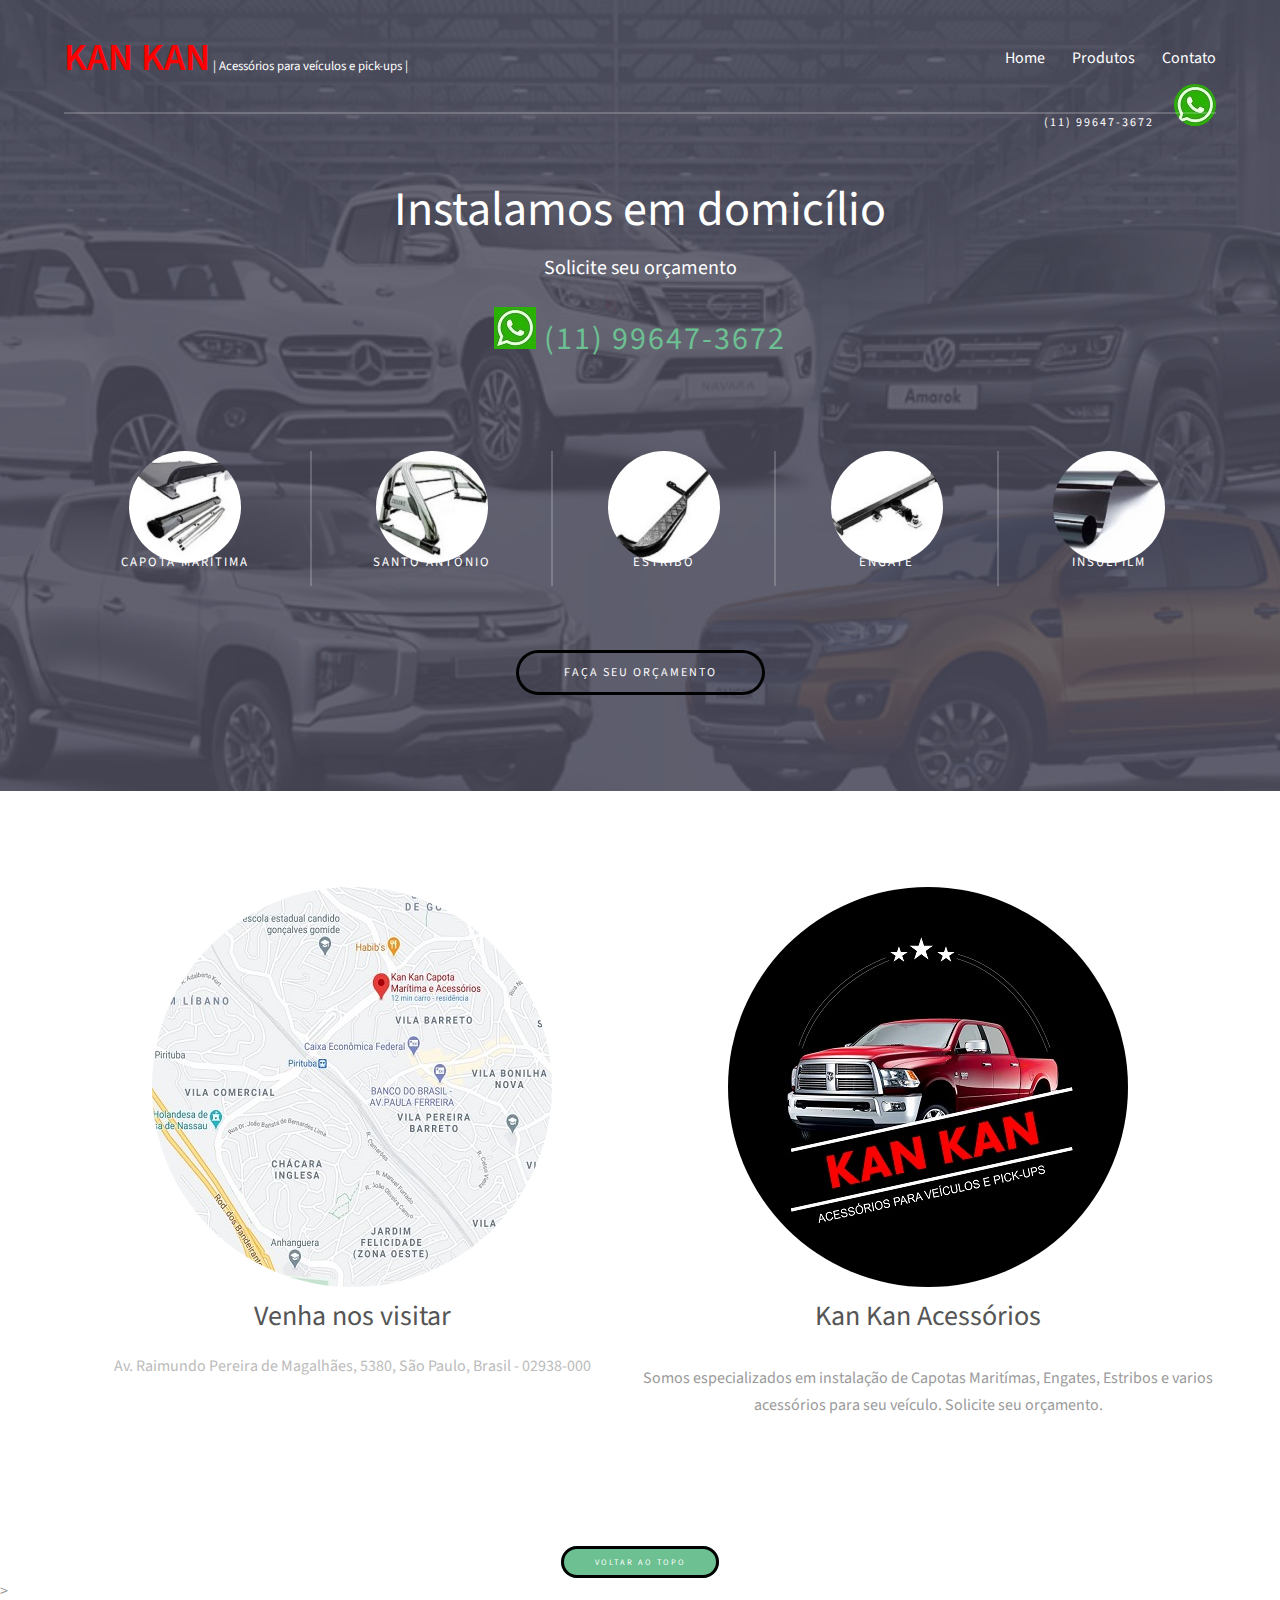
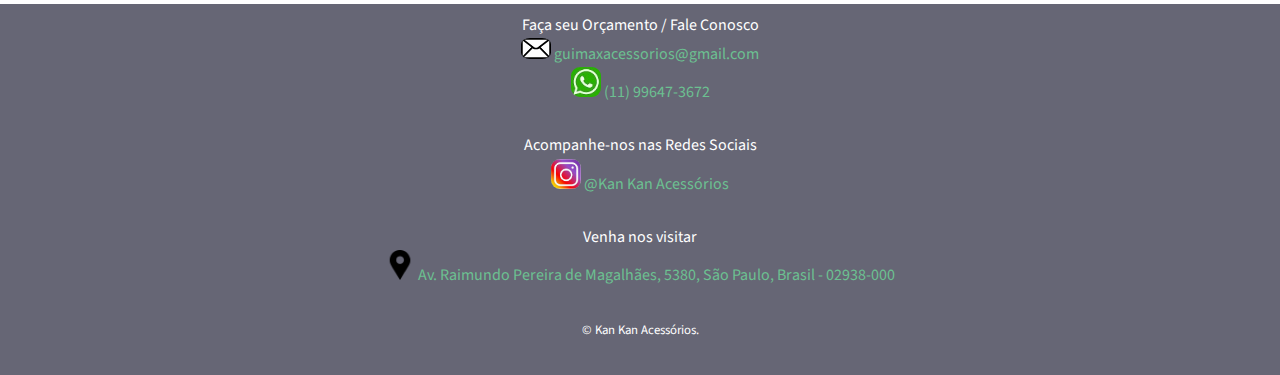
<file: index.html>
<!DOCTYPE HTML>
<html>
	<head>
		<title>KAN KAN Acessórios</title>
		<meta charset="utf-8" />
		<meta name="viewport" content="width=device-width, initial-scale=1" />
		<link rel="stylesheet" href="assets/css/main.css" />
		<link rel="shortcut icon" href="images/kankan-favicon.jpg" />
	</head>
	<body>

		<!-- Header -->
			<header id="header">
				<div class="inner">
					<a href="index.html" class="logo">
						<p><strong>KAN KAN</strong> | Acessórios para veículos e pick-ups |</p>
					</a>
					<nav id="nav">
						<a href="index.html">Home</a>
						<a href="produtos.html">Produtos</a>
						<a href="faleconosco.html">Contato</a>
					</nav>
					<span style="font-size: 0.75em;">  
                        <a href="https://api.whatsapp.com/send?1=pt_BR&phone=5511996473672" target="_blank" class="button button2">
                            (11) 99647-3672
                        </a>
                        <a href="https://api.whatsapp.com/send?1=pt_BR&phone=5511996473672" target="_blank">
                            <img src="images/iconwpp.jpg" alt="Nosso Whatsapp!" style="border-radius: 80%;"/>
                        </a>
                    </span>
					<a href="#navPanel" class="navPanelToggle"><span class="fa fa-bars"></span></a>
				</div>
			</header>

		<!-- Banner -->
			<section id="banner">
				<div class="inner">
					<header>
						<h1>Instalamos em domicílio</h1>
						<h3>Solicite seu orçamento</h3>
						<span style="font-size: 2em;" class="button button2">
							<a href="https://api.whatsapp.com/send?1=pt_BR&phone=5511996473672" target="_blank">
									<div class="image">
										<img src="images/iconwpp.jpg" alt="Nosso Whatsapp!" />
									</div>
									(11) 99647-3672
							</a>
						</span>
					</header>
<br/><br/>
					<div class="flex ">				
						<div class="image round">
							<a href="capotas.html" class="button3"><img src="images/galerias/capotas.jpg" alt="Capotas" class="button-menu" /></a>
							<br/>
							<br/>
							<a href="capotas.html" class="button button2">Capota Marítima</a>
						</div>
												
						<div class="image round">
							<a href="santoantonio.html" class="button3"><img src="images/galerias/santoantonio.jpg" alt="Capotas" class="button-menu" /></a>
							<br/>
							<br/>
							<a href="santoantonio.html" class="button button2">Santo Antônio</a>
						</div>
												
						<div class="image round">
							<a href="estribo.html" class="button3"><img src="images/galerias/estribo.jpg" alt="Estribo" class="button-menu" /></a>
							<br/>
							<br/>
							<a href="estribo.html" class="button button2">Estribo</a>
						</div>
												
						<div class="image round">
							<a href="engate.html" class="button3"><img src="images/galerias/engate.jpg" alt="Engate" class="button-menu" /></a>
							<br/>
							<br/>
							<a href="engate.html" class="button button2">Engate</a>
						</div>
						
						<div class="image round">
							<a href="insulfilm.html" class="button3"><img src="images/galerias/insulfilm.jpg" alt="Insulfilm" class="button-menu" /></a>
							<br/>
							<br/>
							<a href="insulfilm.html" class="button button2">Insulfilm</a>
						</div>
					</div>

					<footer>
						<a href="faleconosco.html" class="button">Faça seu orçamento</a>
					</footer>
				</div>
			</section>


		<!-- Three -->
			<section id="three" class="wrapper align-center">
				<div class="inner">
					<div class="flex flex-2">
						<article>
							<a href="https://www.google.com/maps/dir//Av.+Raimundo+Pereira+de+Magalh%C3%A3es,+5380+-+Vila+Pirituba,+S%C3%A3o+Paulo+-+SP,+02938-000/@-23.4848091,-46.7251137,17z/data=!4m9!4m8!1m0!1m5!1m1!1s0x94cef91368d6965f:0xc964a6aa5b962889!2m2!1d-46.722925!2d-23.4848091!3e0" target="_blank">
							<div class="image round">
								<img src="images/mapa.jpg" alt="Localização" />
							</div>
							<header>
								<h3>Venha nos visitar</h3>
							<p>Av. Raimundo Pereira de Magalhães, 5380, São Paulo, Brasil - 02938-000</p>
							</header>
							</a>
						</article>
						<article>
							<div class="image round">
								<img src="images/logo_resized.jpg" alt="Kan Kan" />
							</div>
							<header>
								<h3>Kan Kan Acessórios</h3>
							</header>
							<p>Somos especializados em instalação de Capotas Maritímas, Engates, Estribos e varios acessórios para seu veículo. Solicite seu orçamento.</p>
						</article>
					</div>
				</div>
			</section>
			<div style="text-align: center; font-size: 0.7em;">
                <a href="#top" class="button special">Voltar ao Topo</a>
            </div>>
		<!-- Footer -->
			<footer id="footer">
				<div>
					<div>
						<p>
							Faça seu Orçamento / Fale Conosco
							<br/>
							<a href="mailto:guimaxacessorios@gmail.com?subject=Orçamento - Kan Kan" target="_self">
								<img src="images/mail.png" alt="E-mail" style="width: 30px;  border-radius: 30%;"/> 
								guimaxacessorios@gmail.com
							</a>
							<br/>
							<a href="https://api.whatsapp.com/send?1=pt_BR&phone=5511996473672" target="_blank">
								<img src="images/iconwpp.jpg" alt="Whatsapp" style="width: 30px;  border-radius: 30%;"/>
								(11) 99647-3672
							</a>
							<br/>
							<br/>
							Acompanhe-nos nas Redes Sociais
							<br/>
							<a href="https://www.instagram.com/kankanacessorios/?hl=pt-br" target="_blank">
								<img src="images/instagram.jpg" alt="Instagram" style="width: 30px; border-radius: 30%;"/> 
								@Kan Kan Acessórios
							</a>
							<br/>
							<br/>
							Venha nos visitar
							<br/>
							<a href="https://www.google.com/maps/dir//Av.+Raimundo+Pereira+de+Magalh%C3%A3es,+5380+-+Vila+Pirituba,+S%C3%A3o+Paulo+-+SP,+02938-000/@-23.4848091,-46.7251137,17z/data=!4m9!4m8!1m0!1m5!1m1!1s0x94cef91368d6965f:0xc964a6aa5b962889!2m2!1d-46.722925!2d-23.4848091!3e0" target="_blank">
								<img src="images/maps.png" alt="Mapa" style="width: 30px; border-radius: 30%;" /> 
								Av. Raimundo Pereira de Magalhães, 5380, São Paulo, Brasil - 02938-000
							</a>
						</p>
					</div>
				</div>
				<div class="inner">
					<div class="copyright">
						&copy; Kan Kan Acessórios.
					</div>
				</div>
			</footer>

		<!-- Scripts -->
			<script src="assets/js/jquery.min.js"></script>
			<script src="assets/js/skel.min.js"></script>
			<script src="assets/js/util.js"></script>
			<script src="assets/js/main.js"></script>

	</body>
</html>
</file>
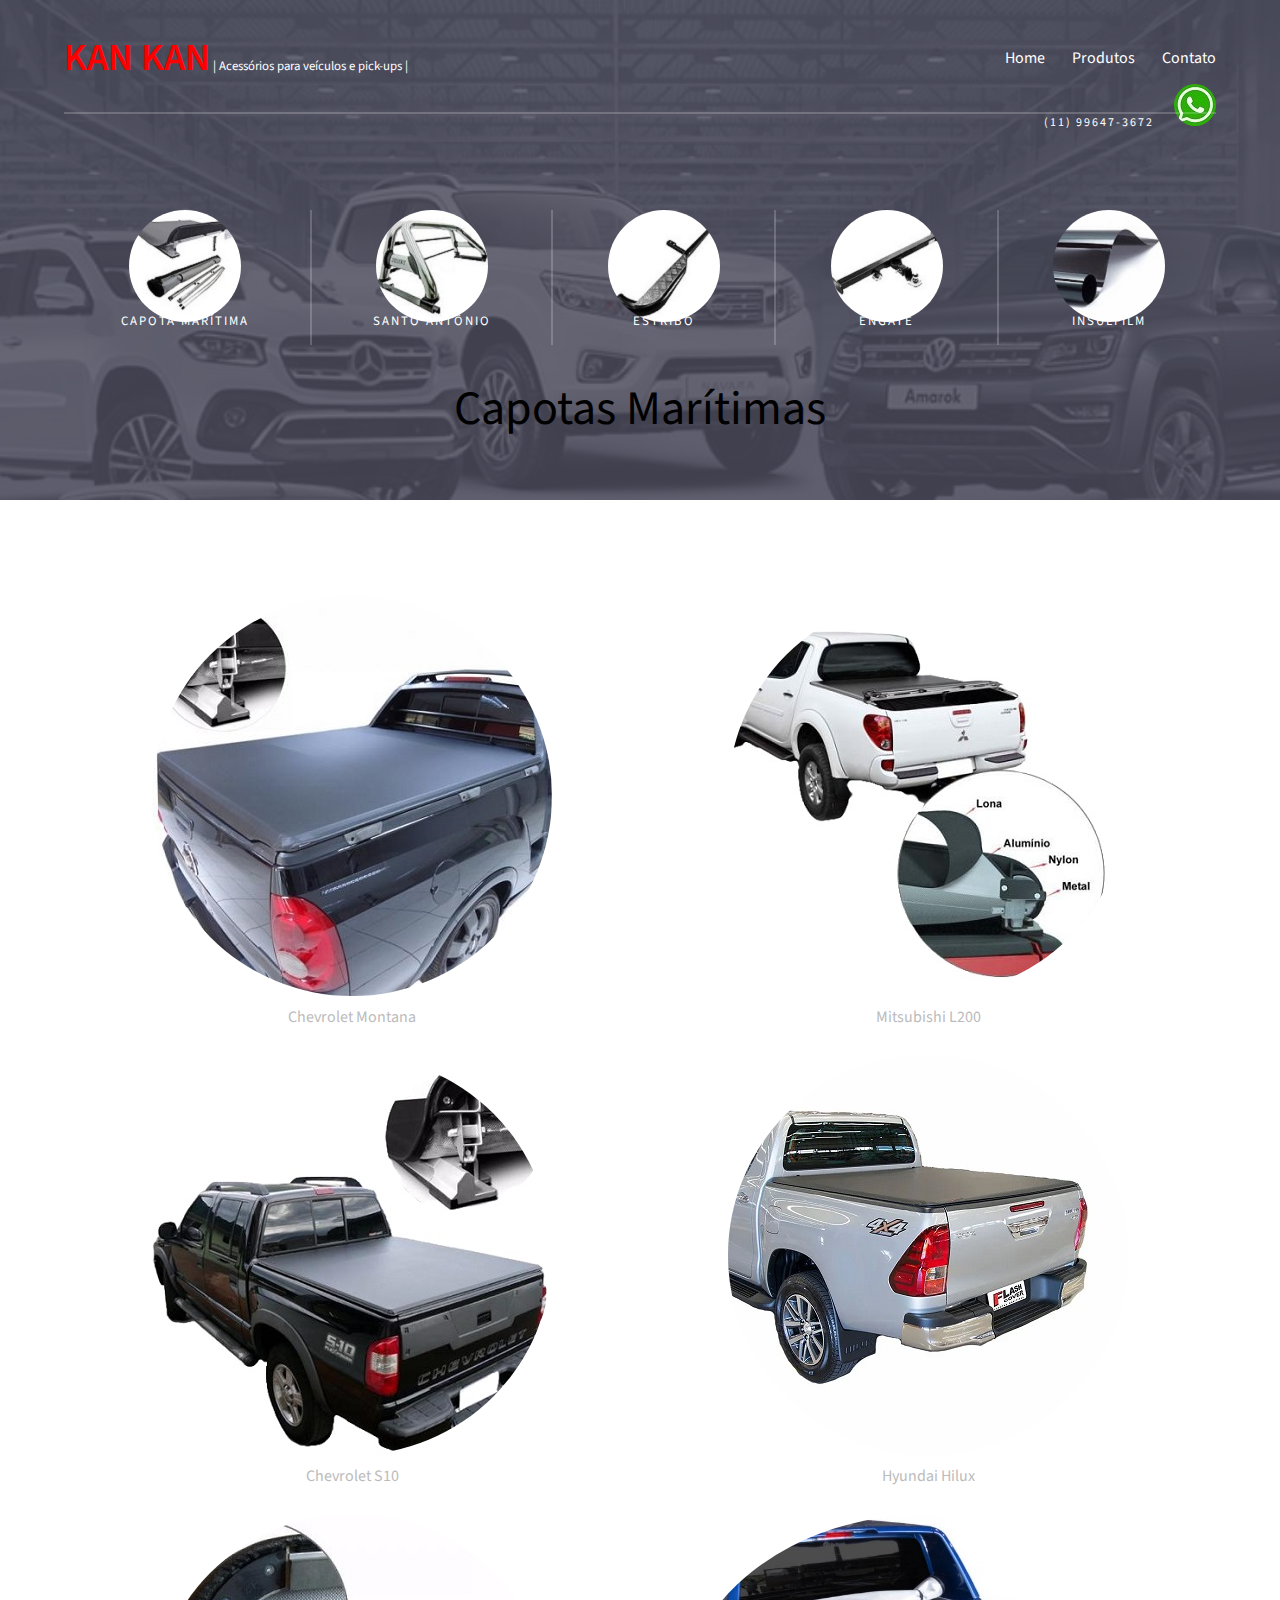
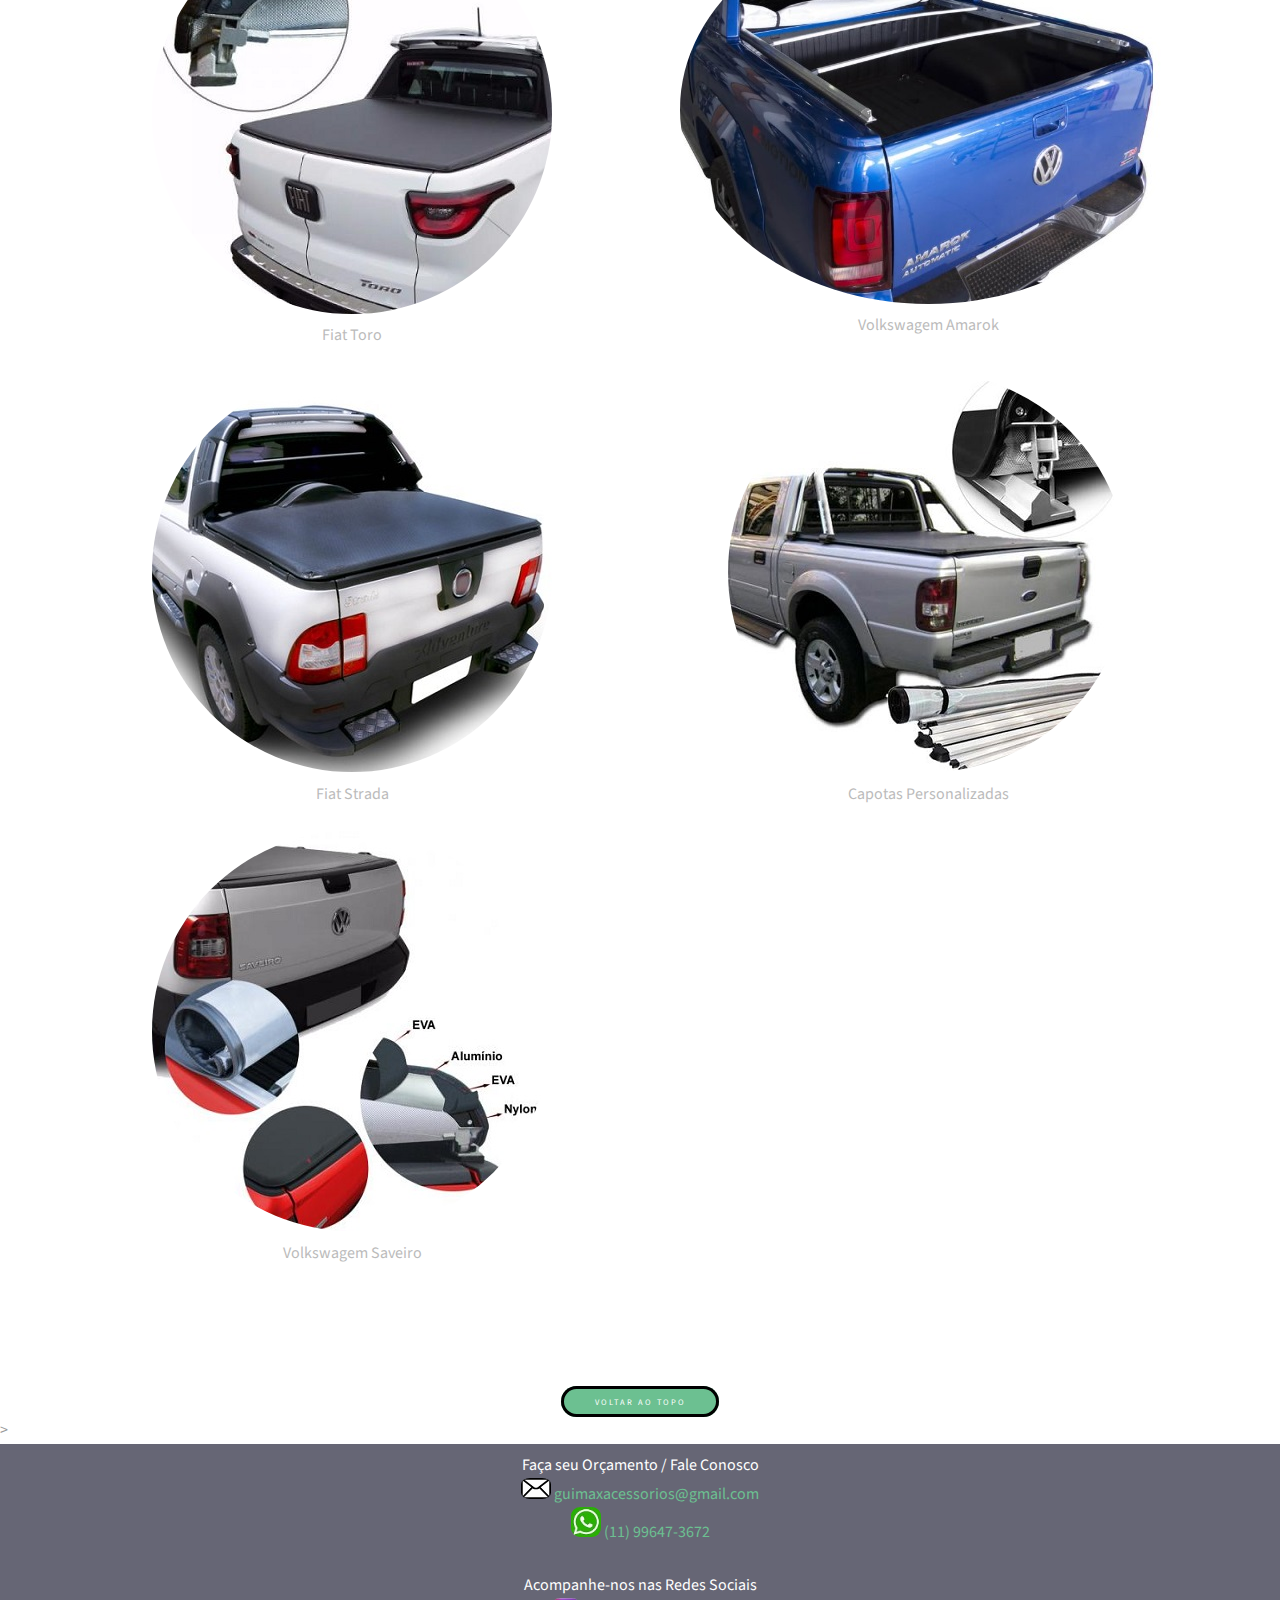
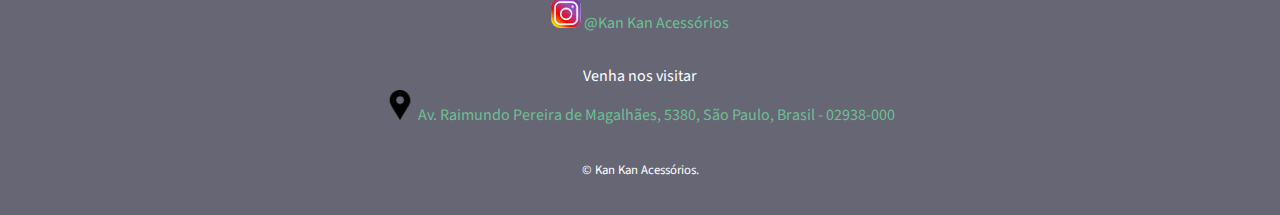
<file: capotas.html>
<!DOCTYPE HTML>
<html>
	<head>
		<title>KAN KAN Acessórios</title>
		<meta charset="utf-8" />
		<meta name="viewport" content="width=device-width, initial-scale=1" />
		<link rel="stylesheet" href="assets/css/main.css" />
		<link rel="shortcut icon" href="images/kankan-favicon.jpg" />
	</head>
	<body>
		<!-- Header -->
			<header id="header">
				<div class="inner">
					<a href="index.html" class="logo">
						<p><strong>KAN KAN</strong> | Acessórios para veículos e pick-ups |</p>
					</a>
					<nav id="nav">
						<a href="index.html">Home</a>
						<a href="produtos.html">Produtos</a>
						<a href="faleconosco.html">Contato</a>
                    </nav>
                    <span style="font-size: 0.75em;">  
                        <a href="https://api.whatsapp.com/send?1=pt_BR&phone=5511996473672" target="_blank" class="button button2">
                            (11) 99647-3672
                        </a>
                        <a href="https://api.whatsapp.com/send?1=pt_BR&phone=5511996473672" target="_blank">
                            <img src="images/iconwpp.jpg" alt="Nosso Whatsapp!" style="border-radius: 80%;"/>
                        </a>
                    </span>
                    <a href="#navPanel" class="navPanelToggle"><span class="fa fa-bars"></span></a>
				</div>
			</header>
		<!-- Banner -->
			<section id="banner" style="height: 500px;">
				<div class="inner">
					<div class="flex ">				
						<div class="image round">
							<a href="capotas.html" class="button3"><img src="images/galerias/capotas.jpg" alt="Capotas" class="button-menu" /></a>
							<br/>
							<br/>
							<a href="capotas.html" class="button button2">Capota Marítima</a>
						</div>
												
						<div class="image round">
							<a href="santoantonio.html" class="button3"><img src="images/galerias/santoantonio.jpg" alt="Capotas" class="button-menu" /></a>
							<br/>
							<br/>
							<a href="santoantonio.html" class="button button2">Santo Antônio</a>
						</div>
												
						<div class="image round">
							<a href="estribo.html" class="button3"><img src="images/galerias/estribo.jpg" alt="Estribo" class="button-menu" /></a>
							<br/>
							<br/>
							<a href="estribo.html" class="button button2">Estribo</a>
						</div>
												
						<div class="image round">
							<a href="engate.html" class="button3"><img src="images/galerias/engate.jpg" alt="Engate" class="button-menu" /></a>
							<br/>
							<br/>
							<a href="engate.html" class="button button2">Engate</a>
						</div>
						
						<div class="image round">
							<a href="insulfilm.html" class="button3"><img src="images/galerias/insulfilm.jpg" alt="Insulfilm" class="button-menu" /></a>
							<br/>
							<br/>
							<a href="insulfilm.html" class="button button2">Insulfilm</a>
						</div>
					</div>
                    <footer>
						<h1 style="color: black;">Capotas Marítimas</h1>
                    </footer>
				</div>
			</section>
		<!-- Three -->
			<section id="three" class="wrapper align-center">
				<div class="inner">
					<div class="flex flex-2">
						<article>
							<div class="image round">
								<img src="images/galerias/1.jpg" alt="#" />
							</div>
							<header>
							<p>Chevrolet Montana</p>
							</header>
						</article>
						<article>
							<div class="image round">
								<img src="images/galerias/5.jpg" alt="#" />
							</div>
							<header>
							<p>Mitsubishi L200</p>
							</header>
                        </article>
                        <article>
							<div class="image round">
								<img src="images/galerias/6.jpg" alt="#" />
							</div>
							<header>
							<p>Chevrolet S10</p>
							</header>
                        </article>
                        <article>
							<div class="image round">
								<img src="images/galerias/12.jpg" alt="#" />
							</div>
							<header>
							<p>Hyundai Hilux</p>
							</header>
                        </article>
                        <article>
							<div class="image round">
								<img src="images/galerias/10.jpg" alt="#" />
							</div>
							<header>
							<p>Fiat Toro</p>
							</header>
                        </article>
                        <article>
							<div class="image round">
								<img src="images/galerias/11.jpg" alt="#" />
							</div>
							<header>
							<p>Volkswagem Amarok</p>
							</header>
                        </article>
                        <article>
							<div class="image round">
								<img src="images/galerias/7.jpg" alt="#" />
							</div>
							<header>
							<p>Fiat Strada</p>
							</header>
                        </article>
                        <article>
							<div class="image round">
								<img src="images/galerias/8.jpg" alt="#" />
							</div>
							<header>
							<p>Capotas Personalizadas</p>
							</header>
                        </article>
                        <article>
							<div class="image round">
								<img src="images/galerias/17.jpg" alt="#" />
							</div>
							<header>
							<p>Volkswagem Saveiro</p>
							</header>
						</article>
					</div>
                </div>
                
			</section>
            <div style="text-align: center; font-size: 0.7em;">
                <a href="#top" class="button special">Voltar ao Topo</a>
            </div>>
		<!-- Footer -->
			<footer id="footer">
				<div>
					<div>
						<p>
							Faça seu Orçamento / Fale Conosco
							<br/>
							<a href="mailto:guimaxacessorios@gmail.com?subject=Orçamento - Kan Kan" target="_self">
								<img src="images/mail.png" alt="E-mail" style="width: 30px;  border-radius: 30%;"/> 
								guimaxacessorios@gmail.com
							</a>
							<br/>
							<a href="https://api.whatsapp.com/send?1=pt_BR&phone=5511996473672" target="_blank">
								<img src="images/iconwpp.jpg" alt="Whatsapp" style="width: 30px;  border-radius: 30%;"/>
								(11) 99647-3672
							</a>
							<br/>
							<br/>
							Acompanhe-nos nas Redes Sociais
							<br/>
							<a href="https://www.instagram.com/kankanacessorios/?hl=pt-br" target="_blank">
								<img src="images/instagram.jpg" alt="Instagram" style="width: 30px; border-radius: 30%;"/> 
								@Kan Kan Acessórios
							</a>
							<br/>
							<br/>
							Venha nos visitar
							<br/>
							<a href="https://www.google.com/maps/dir//Av.+Raimundo+Pereira+de+Magalh%C3%A3es,+5380+-+Vila+Pirituba,+S%C3%A3o+Paulo+-+SP,+02938-000/@-23.4848091,-46.7251137,17z/data=!4m9!4m8!1m0!1m5!1m1!1s0x94cef91368d6965f:0xc964a6aa5b962889!2m2!1d-46.722925!2d-23.4848091!3e0" target="_blank">
								<img src="images/maps.png" alt="Mapa" style="width: 30px; border-radius: 30%;" /> 
								Av. Raimundo Pereira de Magalhães, 5380, São Paulo, Brasil - 02938-000
							</a>
						</p>
					</div>
				</div>
				<div class="inner">
					<div class="copyright">
						&copy; Kan Kan Acessórios.
					</div>
				</div>
			</footer>

		<!-- Scripts -->
			<script src="assets/js/jquery.min.js"></script>
			<script src="assets/js/skel.min.js"></script>
			<script src="assets/js/util.js"></script>
			<script src="assets/js/main.js"></script>

	</body>
</html>
</file>
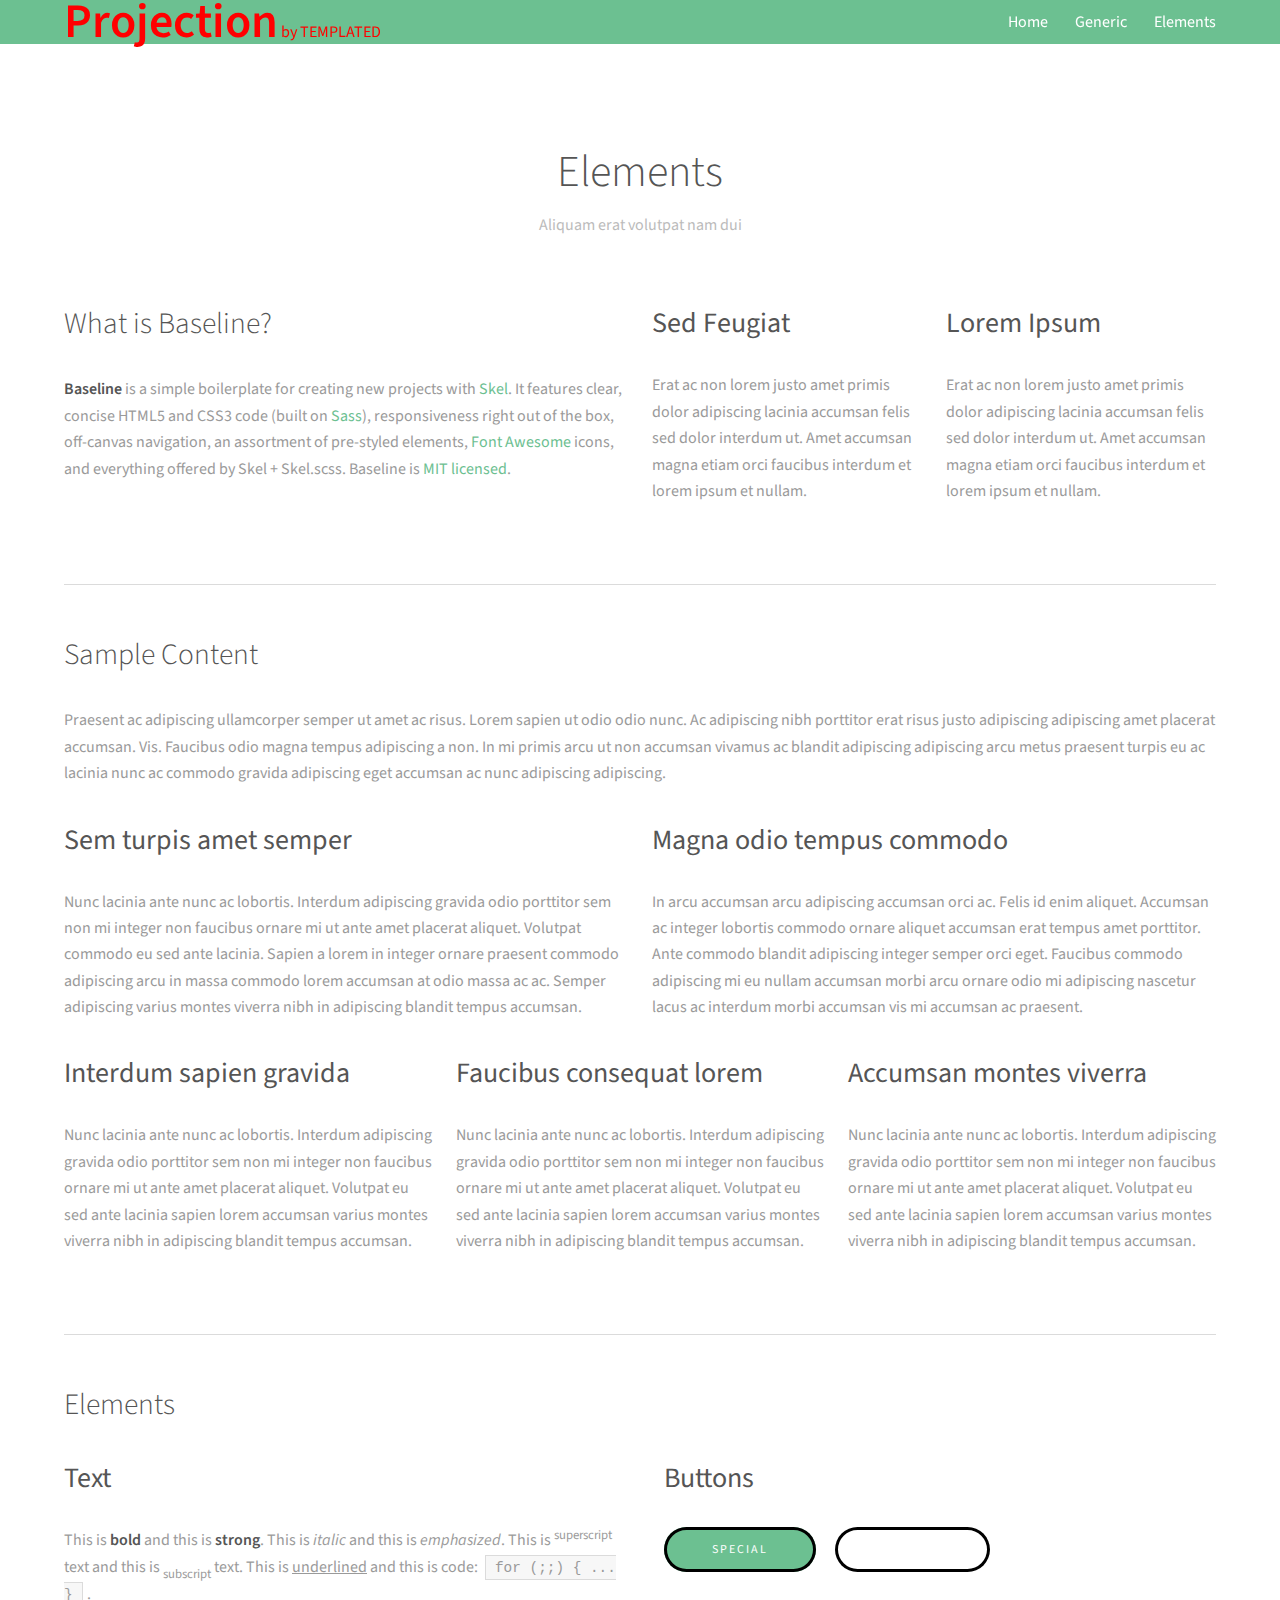
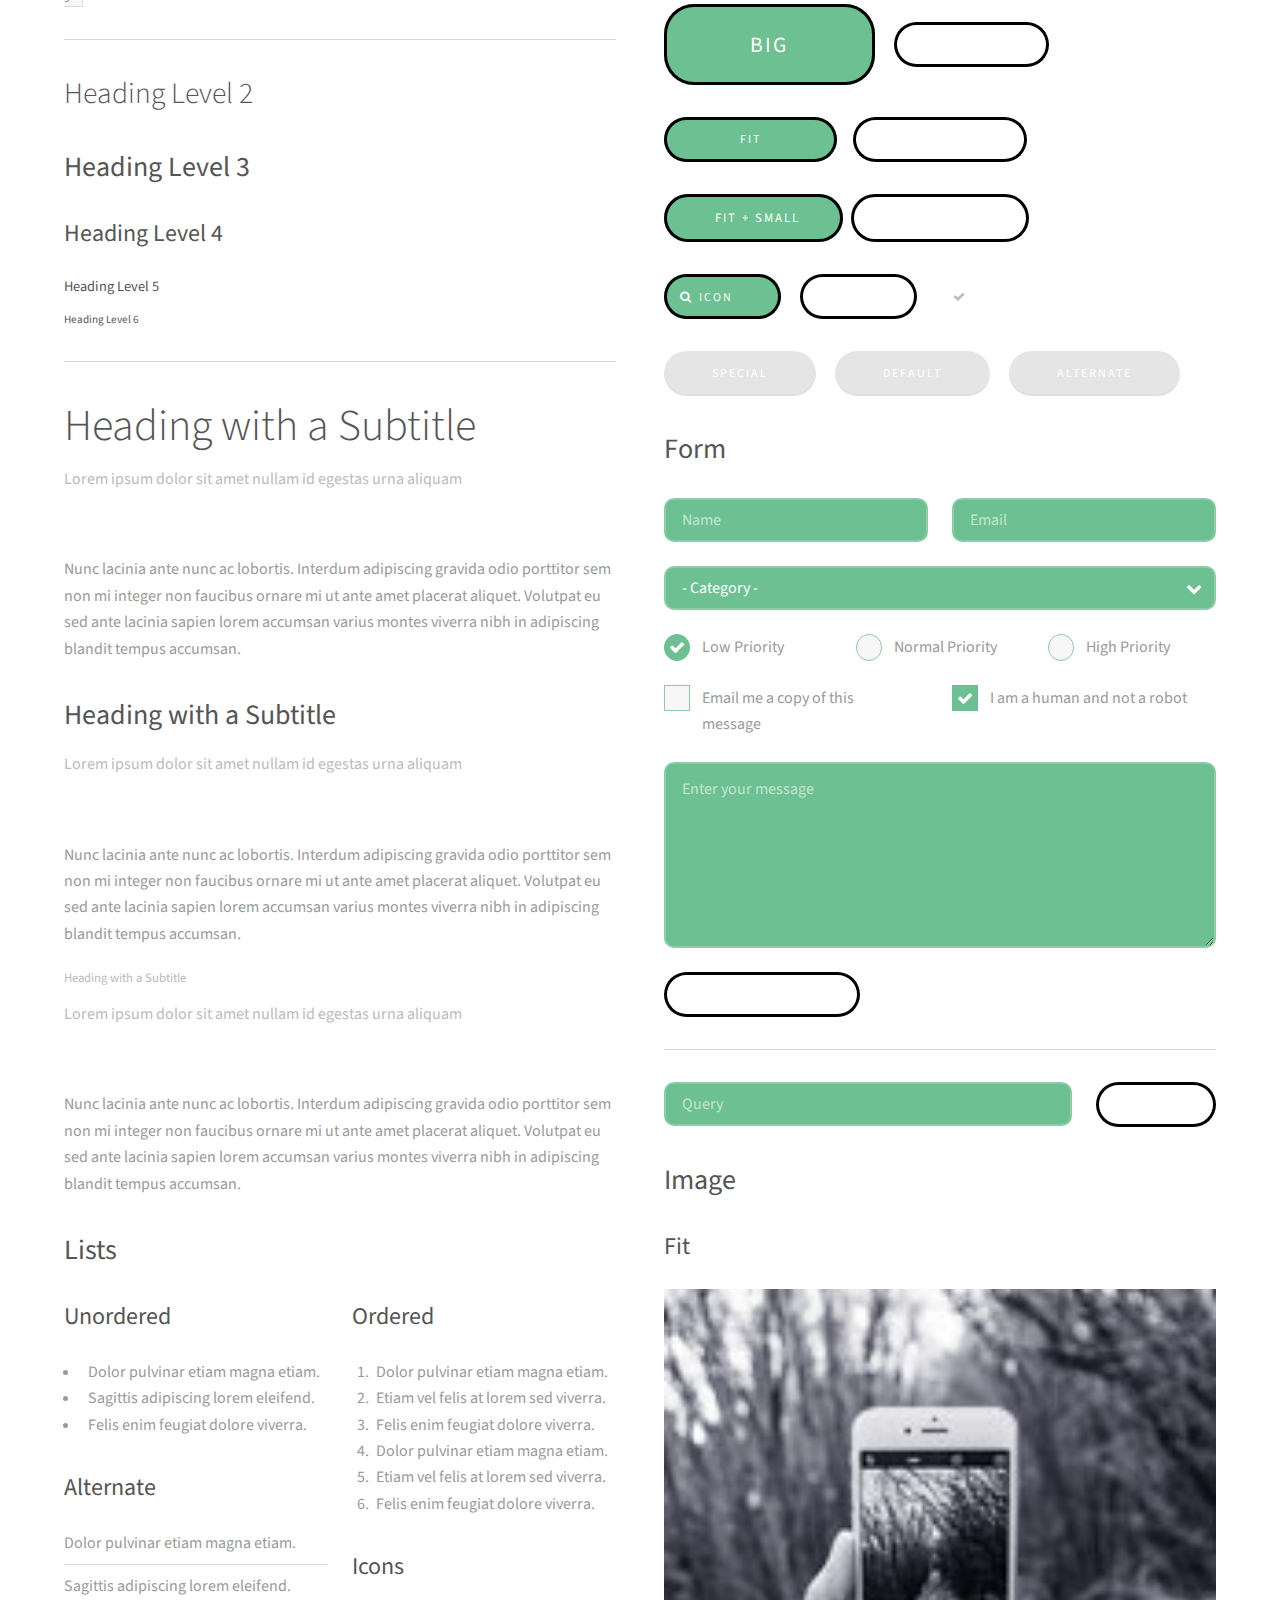
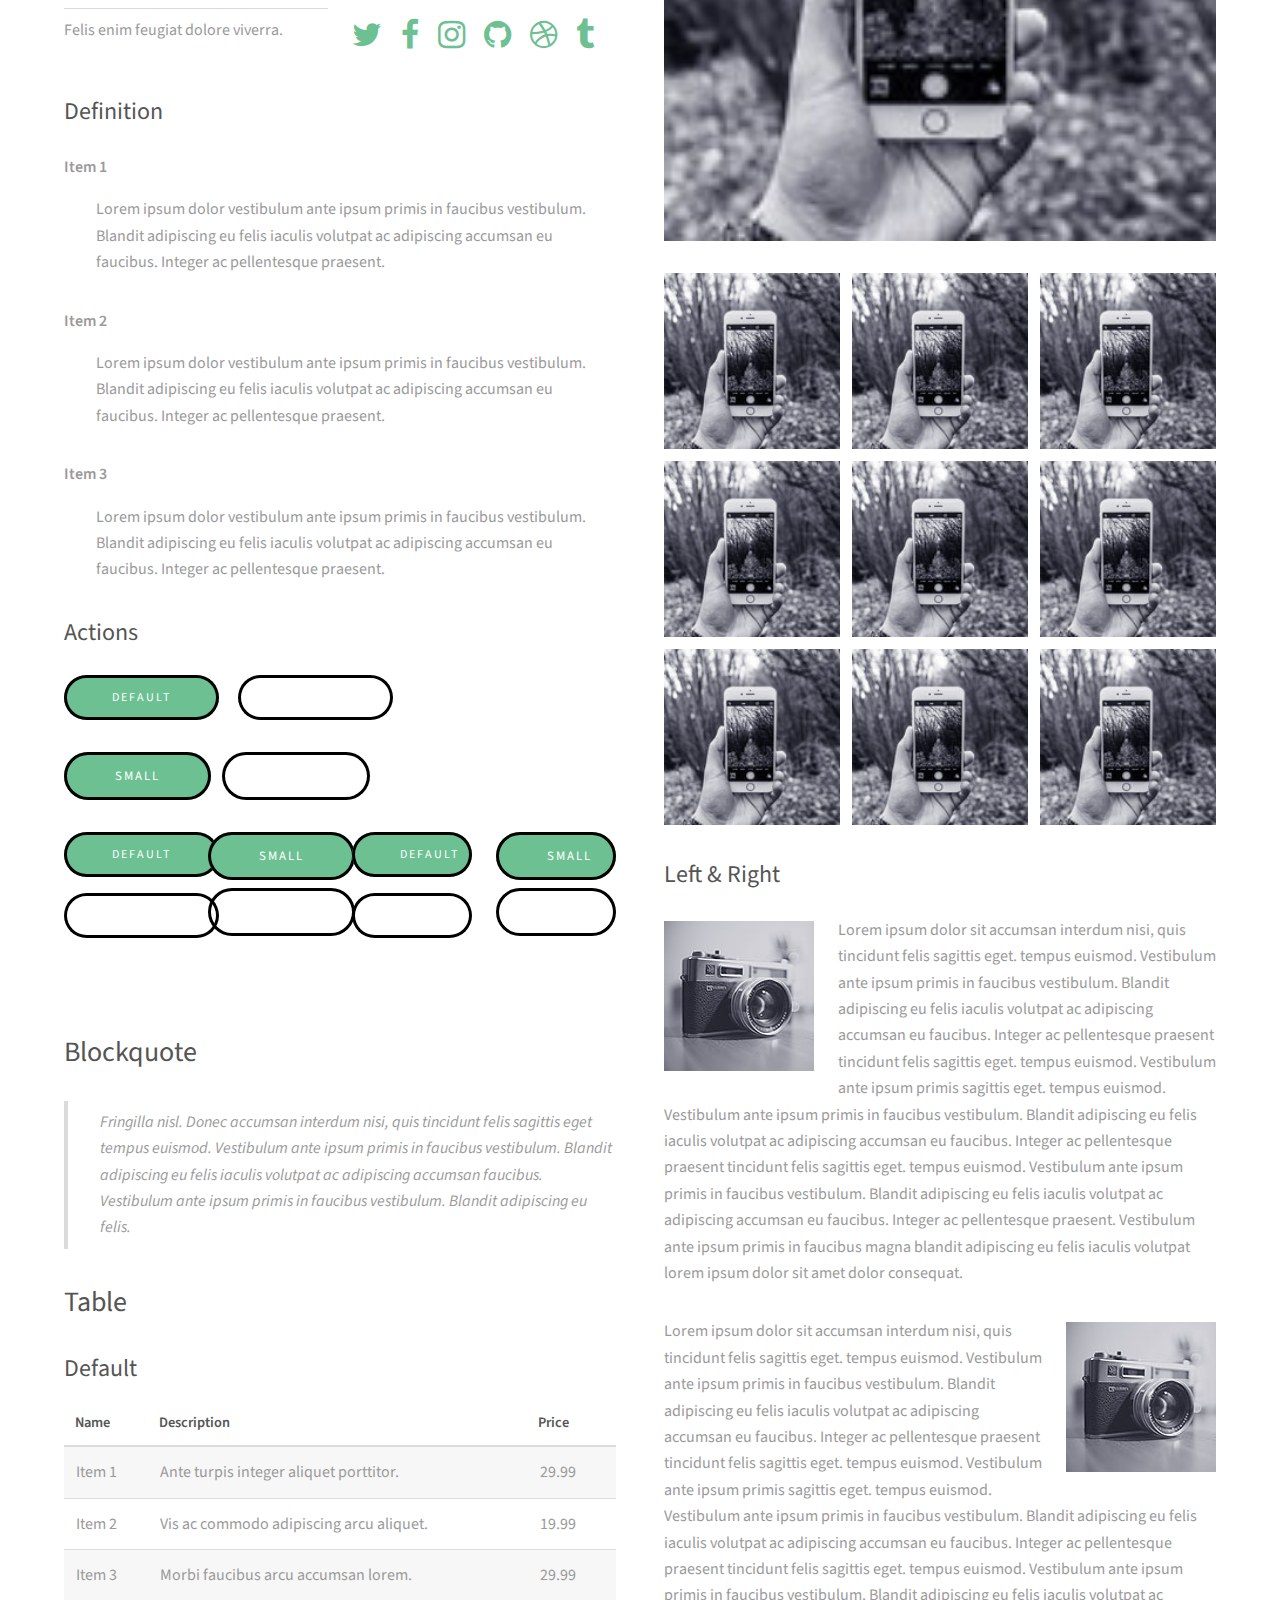
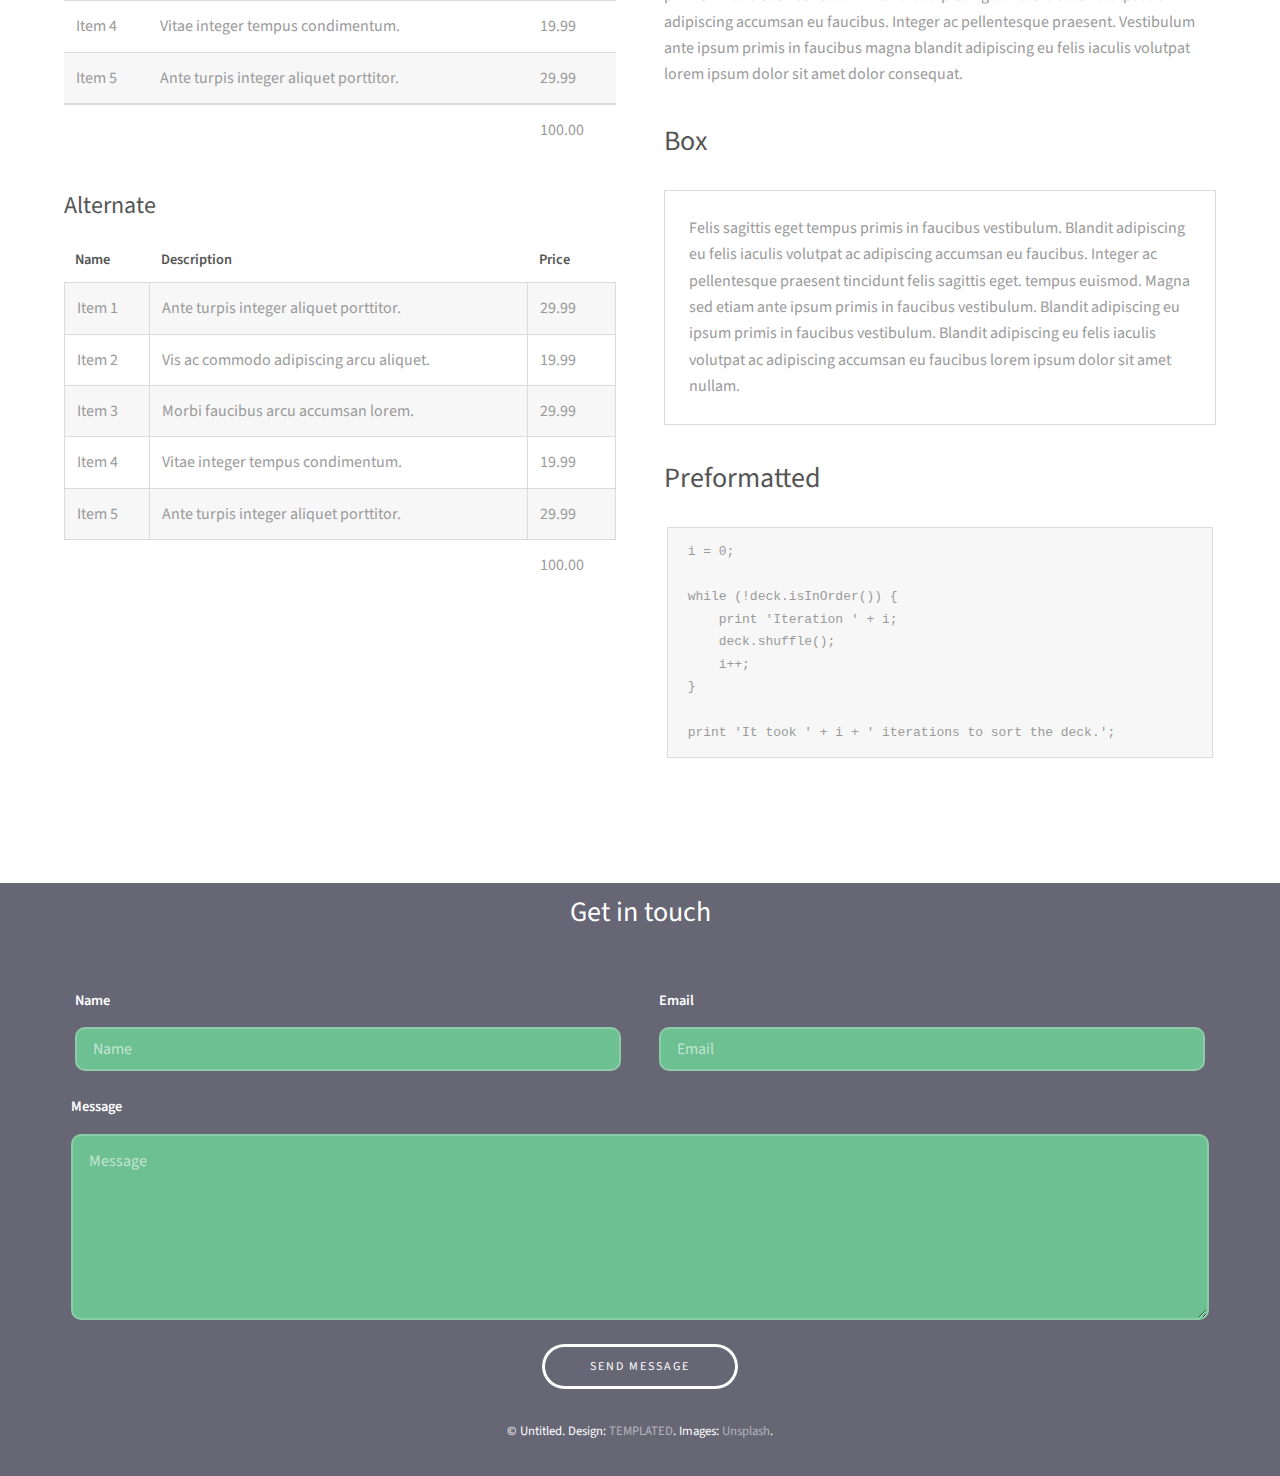
<file: elements.html>
<!DOCTYPE HTML>
<!--
	Projection by TEMPLATED
	templated.co @templatedco
	Released for free under the Creative Commons Attribution 3.0 license (templated.co/license)
-->
<html>
	<head>
		<title>Elements - Projection by TEMPLATED</title>
		<meta charset="utf-8" />
		<meta name="viewport" content="width=device-width, initial-scale=1" />
		<link rel="stylesheet" href="assets/css/main.css" />
	</head>
	<body class="subpage">

		<!-- Header -->
			<header id="header">
				<div class="inner">
					<a href="index.html" class="logo"><strong>Projection</strong> by TEMPLATED</a>
					<nav id="nav">
						<a href="index.html">Home</a>
						<a href="generic.html">Generic</a>
						<a href="elements.html">Elements</a>
					</nav>
					<a href="#navPanel" class="navPanelToggle"><span class="fa fa-bars"></span></a>
				</div>
			</header>

		<!-- Main -->
			<section id="main" class="wrapper">
				<div class="inner">
					<header class="align-center">
						<h2>Elements</h2>
						<p>Aliquam erat volutpat nam dui </p>
					</header>

					<!-- Intro -->
						<div class="row">
							<section class="6u 12u$(medium)">
								<h2>What is Baseline?</h2>
								<p><strong>Baseline</strong> is a simple boilerplate for creating new projects with <a href="http://skel.io">Skel</a>. It features clear, concise HTML5 and CSS3 code (built on <a href="http://sass-lang.com">Sass</a>), responsiveness right out of the box, off-canvas navigation, an assortment of pre-styled elements, <a href="http://fontawesome.io">Font Awesome</a> icons, and everything offered by Skel + Skel.scss. Baseline is <a href="http://skel.io/license">MIT licensed</a>.</p>
							</section>
							<section class="3u 6u(medium) 12u$(small)">
								<h3>Sed Feugiat</h3>
								<p>Erat ac non lorem justo amet primis dolor adipiscing lacinia accumsan felis sed dolor interdum ut. Amet accumsan magna etiam orci faucibus interdum et lorem ipsum et nullam.</p>
							</section>
							<section class="3u$ 6u$(medium) 12u$(small)">
								<h3>Lorem Ipsum</h3>
								<p>Erat ac non lorem justo amet primis dolor adipiscing lacinia accumsan felis sed dolor interdum ut. Amet accumsan magna etiam orci faucibus interdum et lorem ipsum et nullam.</p>
							</section>
						</div>

					<hr class="major" />

					<!-- Content -->
						<h2 id="content">Sample Content</h2>
						<p>Praesent ac adipiscing ullamcorper semper ut amet ac risus. Lorem sapien ut odio odio nunc. Ac adipiscing nibh porttitor erat risus justo adipiscing adipiscing amet placerat accumsan. Vis. Faucibus odio magna tempus adipiscing a non. In mi primis arcu ut non accumsan vivamus ac blandit adipiscing adipiscing arcu metus praesent turpis eu ac lacinia nunc ac commodo gravida adipiscing eget accumsan ac nunc adipiscing adipiscing.</p>
						<div class="row">
							<div class="6u 12u$(small)">
								<h3>Sem turpis amet semper</h3>
								<p>Nunc lacinia ante nunc ac lobortis. Interdum adipiscing gravida odio porttitor sem non mi integer non faucibus ornare mi ut ante amet placerat aliquet. Volutpat commodo eu sed ante lacinia. Sapien a lorem in integer ornare praesent commodo adipiscing arcu in massa commodo lorem accumsan at odio massa ac ac. Semper adipiscing varius montes viverra nibh in adipiscing blandit tempus accumsan.</p>
							</div>
							<div class="6u$ 12u$(small)">
								<h3>Magna odio tempus commodo</h3>
								<p>In arcu accumsan arcu adipiscing accumsan orci ac. Felis id enim aliquet. Accumsan ac integer lobortis commodo ornare aliquet accumsan erat tempus amet porttitor. Ante commodo blandit adipiscing integer semper orci eget. Faucibus commodo adipiscing mi eu nullam accumsan morbi arcu ornare odio mi adipiscing nascetur lacus ac interdum morbi accumsan vis mi accumsan ac praesent.</p>
							</div>
							<!-- Break -->
							<div class="4u 12u$(medium)">
								<h3>Interdum sapien gravida</h3>
								<p>Nunc lacinia ante nunc ac lobortis. Interdum adipiscing gravida odio porttitor sem non mi integer non faucibus ornare mi ut ante amet placerat aliquet. Volutpat eu sed ante lacinia sapien lorem accumsan varius montes viverra nibh in adipiscing blandit tempus accumsan.</p>
							</div>
							<div class="4u 12u$(medium)">
								<h3>Faucibus consequat lorem</h3>
								<p>Nunc lacinia ante nunc ac lobortis. Interdum adipiscing gravida odio porttitor sem non mi integer non faucibus ornare mi ut ante amet placerat aliquet. Volutpat eu sed ante lacinia sapien lorem accumsan varius montes viverra nibh in adipiscing blandit tempus accumsan.</p>
							</div>
							<div class="4u$ 12u$(medium)">
								<h3>Accumsan montes viverra</h3>
								<p>Nunc lacinia ante nunc ac lobortis. Interdum adipiscing gravida odio porttitor sem non mi integer non faucibus ornare mi ut ante amet placerat aliquet. Volutpat eu sed ante lacinia sapien lorem accumsan varius montes viverra nibh in adipiscing blandit tempus accumsan.</p>
							</div>
						</div>

					<hr class="major" />

					<!-- Elements -->
						<h2 id="elements">Elements</h2>
						<div class="row 200%">
							<div class="6u 12u$(medium)">

								<!-- Text stuff -->
									<h3>Text</h3>
									<p>This is <b>bold</b> and this is <strong>strong</strong>. This is <i>italic</i> and this is <em>emphasized</em>.
									This is <sup>superscript</sup> text and this is <sub>subscript</sub> text.
									This is <u>underlined</u> and this is code: <code>for (;;) { ... }</code>.</p>
									<hr />
									<h2>Heading Level 2</h2>
									<h3>Heading Level 3</h3>
									<h4>Heading Level 4</h4>
									<h5>Heading Level 5</h5>
									<h6>Heading Level 6</h6>
									<hr />
									<header>
										<h2>Heading with a Subtitle</h2>
										<p>Lorem ipsum dolor sit amet nullam id egestas urna aliquam</p>
									</header>
									<p>Nunc lacinia ante nunc ac lobortis. Interdum adipiscing gravida odio porttitor sem non mi integer non faucibus ornare mi ut ante amet placerat aliquet. Volutpat eu sed ante lacinia sapien lorem accumsan varius montes viverra nibh in adipiscing blandit tempus accumsan.</p>
									<header>
										<h3>Heading with a Subtitle</h3>
										<p>Lorem ipsum dolor sit amet nullam id egestas urna aliquam</p>
									</header>
									<p>Nunc lacinia ante nunc ac lobortis. Interdum adipiscing gravida odio porttitor sem non mi integer non faucibus ornare mi ut ante amet placerat aliquet. Volutpat eu sed ante lacinia sapien lorem accumsan varius montes viverra nibh in adipiscing blandit tempus accumsan.</p>
									<header>
										<h4>Heading with a Subtitle</h4>
										<p>Lorem ipsum dolor sit amet nullam id egestas urna aliquam</p>
									</header>
									<p>Nunc lacinia ante nunc ac lobortis. Interdum adipiscing gravida odio porttitor sem non mi integer non faucibus ornare mi ut ante amet placerat aliquet. Volutpat eu sed ante lacinia sapien lorem accumsan varius montes viverra nibh in adipiscing blandit tempus accumsan.</p>

								<!-- Lists -->
									<h3>Lists</h3>
									<div class="row">
										<div class="6u 12u$(small)">

											<h4>Unordered</h4>
											<ul>
												<li>Dolor pulvinar etiam magna etiam.</li>
												<li>Sagittis adipiscing lorem eleifend.</li>
												<li>Felis enim feugiat dolore viverra.</li>
											</ul>

											<h4>Alternate</h4>
											<ul class="alt">
												<li>Dolor pulvinar etiam magna etiam.</li>
												<li>Sagittis adipiscing lorem eleifend.</li>
												<li>Felis enim feugiat dolore viverra.</li>
											</ul>

										</div>
										<div class="6u$ 12u$(small)">

											<h4>Ordered</h4>
											<ol>
												<li>Dolor pulvinar etiam magna etiam.</li>
												<li>Etiam vel felis at lorem sed viverra.</li>
												<li>Felis enim feugiat dolore viverra.</li>
												<li>Dolor pulvinar etiam magna etiam.</li>
												<li>Etiam vel felis at lorem sed viverra.</li>
												<li>Felis enim feugiat dolore viverra.</li>
											</ol>

											<h4>Icons</h4>
											<ul class="icons">
												<li><a href="#" class="icon fa-twitter"><span class="label">Twitter</span></a></li>
												<li><a href="#" class="icon fa-facebook"><span class="label">Facebook</span></a></li>
												<li><a href="#" class="icon fa-instagram"><span class="label">Instagram</span></a></li>
												<li><a href="#" class="icon fa-github"><span class="label">Github</span></a></li>
												<li><a href="#" class="icon fa-dribbble"><span class="label">Dribbble</span></a></li>
												<li><a href="#" class="icon fa-tumblr"><span class="label">Tumblr</span></a></li>
											</ul>

										</div>
									</div>
									<h4>Definition</h4>
									<dl>
										<dt>Item 1</dt>
										<dd>
											<p>Lorem ipsum dolor vestibulum ante ipsum primis in faucibus vestibulum. Blandit adipiscing eu felis iaculis volutpat ac adipiscing accumsan eu faucibus. Integer ac pellentesque praesent.</p>
										</dd>
										<dt>Item 2</dt>
										<dd>
											<p>Lorem ipsum dolor vestibulum ante ipsum primis in faucibus vestibulum. Blandit adipiscing eu felis iaculis volutpat ac adipiscing accumsan eu faucibus. Integer ac pellentesque praesent.</p>
										</dd>
										<dt>Item 3</dt>
										<dd>
											<p>Lorem ipsum dolor vestibulum ante ipsum primis in faucibus vestibulum. Blandit adipiscing eu felis iaculis volutpat ac adipiscing accumsan eu faucibus. Integer ac pellentesque praesent.</p>
										</dd>
									</dl>

									<h4>Actions</h4>
									<ul class="actions">
										<li><a href="#" class="button special">Default</a></li>
										<li><a href="#" class="button">Default</a></li>
										<li><a href="#" class="button alt">Default</a></li>
									</ul>
									<ul class="actions small">
										<li><a href="#" class="button special small">Small</a></li>
										<li><a href="#" class="button small">Small</a></li>
										<li><a href="#" class="button alt small">Small</a></li>
									</ul>
									<div class="row">
										<div class="3u 12u$(small)">
											<ul class="actions vertical">
												<li><a href="#" class="button special">Default</a></li>
												<li><a href="#" class="button">Default</a></li>
												<li><a href="#" class="button alt">Default</a></li>
											</ul>
										</div>
										<div class="3u 12u$(small)">
											<ul class="actions vertical small">
												<li><a href="#" class="button special small">Small</a></li>
												<li><a href="#" class="button small">Small</a></li>
												<li><a href="#" class="button alt small">Small</a></li>
											</ul>
										</div>
										<div class="3u 12u$(small)">
											<ul class="actions vertical">
												<li><a href="#" class="button special fit">Default</a></li>
												<li><a href="#" class="button fit">Default</a></li>
												<li><a href="#" class="button alt fit">Default</a></li>
											</ul>
										</div>
										<div class="3u$ 12u$(small)">
											<ul class="actions vertical small">
												<li><a href="#" class="button special small fit">Small</a></li>
												<li><a href="#" class="button small fit">Small</a></li>
												<li><a href="#" class="button alt small fit">Small</a></li>
											</ul>
										</div>
									</div>

								<!-- Blockquote -->
									<h3>Blockquote</h3>
									<blockquote>Fringilla nisl. Donec accumsan interdum nisi, quis tincidunt felis sagittis eget tempus euismod. Vestibulum ante ipsum primis in faucibus vestibulum. Blandit adipiscing eu felis iaculis volutpat ac adipiscing accumsan faucibus. Vestibulum ante ipsum primis in faucibus vestibulum. Blandit adipiscing eu felis.</blockquote>

								<!-- Table -->
									<h3>Table</h3>

									<h4>Default</h4>
									<div class="table-wrapper">
										<table>
											<thead>
												<tr>
													<th>Name</th>
													<th>Description</th>
													<th>Price</th>
												</tr>
											</thead>
											<tbody>
												<tr>
													<td>Item 1</td>
													<td>Ante turpis integer aliquet porttitor.</td>
													<td>29.99</td>
												</tr>
												<tr>
													<td>Item 2</td>
													<td>Vis ac commodo adipiscing arcu aliquet.</td>
													<td>19.99</td>
												</tr>
												<tr>
													<td>Item 3</td>
													<td> Morbi faucibus arcu accumsan lorem.</td>
													<td>29.99</td>
												</tr>
												<tr>
													<td>Item 4</td>
													<td>Vitae integer tempus condimentum.</td>
													<td>19.99</td>
												</tr>
												<tr>
													<td>Item 5</td>
													<td>Ante turpis integer aliquet porttitor.</td>
													<td>29.99</td>
												</tr>
											</tbody>
											<tfoot>
												<tr>
													<td colspan="2"></td>
													<td>100.00</td>
												</tr>
											</tfoot>
										</table>
									</div>

									<h4>Alternate</h4>
									<div class="table-wrapper">
										<table class="alt">
											<thead>
												<tr>
													<th>Name</th>
													<th>Description</th>
													<th>Price</th>
												</tr>
											</thead>
											<tbody>
												<tr>
													<td>Item 1</td>
													<td>Ante turpis integer aliquet porttitor.</td>
													<td>29.99</td>
												</tr>
												<tr>
													<td>Item 2</td>
													<td>Vis ac commodo adipiscing arcu aliquet.</td>
													<td>19.99</td>
												</tr>
												<tr>
													<td>Item 3</td>
													<td> Morbi faucibus arcu accumsan lorem.</td>
													<td>29.99</td>
												</tr>
												<tr>
													<td>Item 4</td>
													<td>Vitae integer tempus condimentum.</td>
													<td>19.99</td>
												</tr>
												<tr>
													<td>Item 5</td>
													<td>Ante turpis integer aliquet porttitor.</td>
													<td>29.99</td>
												</tr>
											</tbody>
											<tfoot>
												<tr>
													<td colspan="2"></td>
													<td>100.00</td>
												</tr>
											</tfoot>
										</table>
									</div>

							</div>
							<div class="6u$ 12u$(medium)">

								<!-- Buttons -->
									<h3>Buttons</h3>
									<ul class="actions">
										<li><a href="#" class="button special">Special</a></li>
										<li><a href="#" class="button">Default</a></li>
										<li><a href="#" class="button alt">Alternate</a></li>
									</ul>
									<ul class="actions">
										<li><a href="#" class="button special big">Big</a></li>
										<li><a href="#" class="button">Default</a></li>
										<li><a href="#" class="button alt small">Small</a></li>
									</ul>
									<ul class="actions fit">
										<li><a href="#" class="button special fit">Fit</a></li>
										<li><a href="#" class="button fit">Fit</a></li>
										<li><a href="#" class="button alt fit">Fit</a></li>
									</ul>
									<ul class="actions fit small">
										<li><a href="#" class="button special fit small">Fit + Small</a></li>
										<li><a href="#" class="button fit small">Fit + Small</a></li>
										<li><a href="#" class="button alt fit small">Fit + Small</a></li>
									</ul>
									<ul class="actions">
										<li><a href="#" class="button special icon fa-search">Icon</a></li>
										<li><a href="#" class="button icon fa-download">Icon</a></li>
										<li><a href="#" class="button alt icon fa-check">Icon</a></li>
									</ul>
									<ul class="actions">
										<li><span class="button special disabled">Special</span></li>
										<li><span class="button disabled">Default</span></li>
										<li><span class="button alt disabled">Alternate</span></li>
									</ul>

								<!-- Form -->
									<h3>Form</h3>

									<form method="post" action="#">
										<div class="row uniform">
											<div class="6u 12u$(xsmall)">
												<input type="text" name="demo-name" id="demo-name" value="" placeholder="Name" />
											</div>
											<div class="6u$ 12u$(xsmall)">
												<input type="email" name="demo-email" id="demo-email" value="" placeholder="Email" />
											</div>
											<!-- Break -->
											<div class="12u$">
												<div class="select-wrapper">
													<select name="demo-category" id="demo-category">
														<option value="">- Category -</option>
														<option value="1">Manufacturing</option>
														<option value="1">Shipping</option>
														<option value="1">Administration</option>
														<option value="1">Human Resources</option>
													</select>
												</div>
											</div>
											<!-- Break -->
											<div class="4u 12u$(small)">
												<input type="radio" id="demo-priority-low" name="demo-priority" checked>
												<label for="demo-priority-low">Low Priority</label>
											</div>
											<div class="4u 12u$(small)">
												<input type="radio" id="demo-priority-normal" name="demo-priority">
												<label for="demo-priority-normal">Normal Priority</label>
											</div>
											<div class="4u$ 12u$(small)">
												<input type="radio" id="demo-priority-high" name="demo-priority">
												<label for="demo-priority-high">High Priority</label>
											</div>
											<!-- Break -->
											<div class="6u 12u$(small)">
												<input type="checkbox" id="demo-copy" name="demo-copy">
												<label for="demo-copy">Email me a copy of this message</label>
											</div>
											<div class="6u$ 12u$(small)">
												<input type="checkbox" id="demo-human" name="demo-human" checked>
												<label for="demo-human">I am a human and not a robot</label>
											</div>
											<!-- Break -->
											<div class="12u$">
												<textarea name="demo-message" id="demo-message" placeholder="Enter your message" rows="6"></textarea>
											</div>
											<!-- Break -->
											<div class="12u$">
												<ul class="actions">
													<li><input type="submit" value="Send Message" /></li>
													<li><input type="reset" value="Reset" class="alt" /></li>
												</ul>
											</div>
										</div>
									</form>

									<hr />

									<form method="post" action="#">
										<div class="row uniform">
											<div class="9u 12u$(small)">
												<input type="text" name="query" id="query" value="" placeholder="Query" />
											</div>
											<div class="3u$ 12u$(small)">
												<input type="submit" value="Search" class="fit" />
											</div>
										</div>
									</form>

								<!-- Image -->
									<h3>Image</h3>

									<h4>Fit</h4>
									<span class="image fit"><img src="images/pic01.jpg" alt="" /></span>
									<div class="box alt">
										<div class="row 50% uniform">
											<div class="4u"><span class="image fit"><img src="images/pic01.jpg" alt="" /></span></div>
											<div class="4u"><span class="image fit"><img src="images/pic01.jpg" alt="" /></span></div>
											<div class="4u$"><span class="image fit"><img src="images/pic01.jpg" alt="" /></span></div>
											<!-- Break -->
											<div class="4u"><span class="image fit"><img src="images/pic01.jpg" alt="" /></span></div>
											<div class="4u"><span class="image fit"><img src="images/pic01.jpg" alt="" /></span></div>
											<div class="4u$"><span class="image fit"><img src="images/pic01.jpg" alt="" /></span></div>
											<!-- Break -->
											<div class="4u"><span class="image fit"><img src="images/pic01.jpg" alt="" /></span></div>
											<div class="4u"><span class="image fit"><img src="images/pic01.jpg" alt="" /></span></div>
											<div class="4u$"><span class="image fit"><img src="images/pic01.jpg" alt="" /></span></div>
										</div>
									</div>

									<h4>Left &amp; Right</h4>
									<p><span class="image left"><img src="images/pic02.jpg" alt="" /></span>Lorem ipsum dolor sit accumsan interdum nisi, quis tincidunt felis sagittis eget. tempus euismod. Vestibulum ante ipsum primis in faucibus vestibulum. Blandit adipiscing eu felis iaculis volutpat ac adipiscing accumsan eu faucibus. Integer ac pellentesque praesent tincidunt felis sagittis eget. tempus euismod. Vestibulum ante ipsum primis sagittis eget. tempus euismod. Vestibulum ante ipsum primis in faucibus vestibulum. Blandit adipiscing eu felis iaculis volutpat ac adipiscing accumsan eu faucibus. Integer ac pellentesque praesent tincidunt felis sagittis eget. tempus euismod. Vestibulum ante ipsum primis in faucibus vestibulum. Blandit adipiscing eu felis iaculis volutpat ac adipiscing accumsan eu faucibus. Integer ac pellentesque praesent. Vestibulum ante ipsum primis in faucibus magna blandit adipiscing eu felis iaculis volutpat lorem ipsum dolor sit amet dolor consequat.</p>
									<p><span class="image right"><img src="images/pic02.jpg" alt="" /></span>Lorem ipsum dolor sit accumsan interdum nisi, quis tincidunt felis sagittis eget. tempus euismod. Vestibulum ante ipsum primis in faucibus vestibulum. Blandit adipiscing eu felis iaculis volutpat ac adipiscing accumsan eu faucibus. Integer ac pellentesque praesent tincidunt felis sagittis eget. tempus euismod. Vestibulum ante ipsum primis sagittis eget. tempus euismod. Vestibulum ante ipsum primis in faucibus vestibulum. Blandit adipiscing eu felis iaculis volutpat ac adipiscing accumsan eu faucibus. Integer ac pellentesque praesent tincidunt felis sagittis eget. tempus euismod. Vestibulum ante ipsum primis in faucibus vestibulum. Blandit adipiscing eu felis iaculis volutpat ac adipiscing accumsan eu faucibus. Integer ac pellentesque praesent. Vestibulum ante ipsum primis in faucibus magna blandit adipiscing eu felis iaculis volutpat lorem ipsum dolor sit amet dolor consequat.</p>

								<!-- Box -->
									<h3>Box</h3>
									<div class="box">
										<p>Felis sagittis eget tempus primis in faucibus vestibulum. Blandit adipiscing eu felis iaculis volutpat ac adipiscing accumsan eu faucibus. Integer ac pellentesque praesent tincidunt felis sagittis eget. tempus euismod. Magna sed etiam ante ipsum primis in faucibus vestibulum. Blandit adipiscing eu ipsum primis in faucibus vestibulum. Blandit adipiscing eu felis iaculis volutpat ac adipiscing accumsan eu faucibus lorem ipsum dolor sit amet nullam.</p>
									</div>

								<!-- Preformatted Code -->
									<h3>Preformatted</h3>
									<pre><code>i = 0;

while (!deck.isInOrder()) {
    print 'Iteration ' + i;
    deck.shuffle();
    i++;
}

print 'It took ' + i + ' iterations to sort the deck.';
</code></pre>

						</div>
					</div>

				</div>

			</section>

		<!-- Footer -->
			<footer id="footer">
				<div class="inner">

					<h3>Get in touch</h3>

					<form action="#" method="post">

						<div class="field half first">
							<label for="name">Name</label>
							<input name="name" id="name" type="text" placeholder="Name">
						</div>
						<div class="field half">
							<label for="email">Email</label>
							<input name="email" id="email" type="email" placeholder="Email">
						</div>
						<div class="field">
							<label for="message">Message</label>
							<textarea name="message" id="message" rows="6" placeholder="Message"></textarea>
						</div>
						<ul class="actions">
							<li><input value="Send Message" class="button alt" type="submit"></li>
						</ul>
					</form>

					<div class="copyright">
						&copy; Untitled. Design: <a href="https://templated.co">TEMPLATED</a>. Images: <a href="https://unsplash.com">Unsplash</a>.
					</div>

				</div>
			</footer>

		<!-- Scripts -->
			<script src="assets/js/jquery.min.js"></script>
			<script src="assets/js/skel.min.js"></script>
			<script src="assets/js/util.js"></script>
			<script src="assets/js/main.js"></script>

	</body>
</html>
</file>
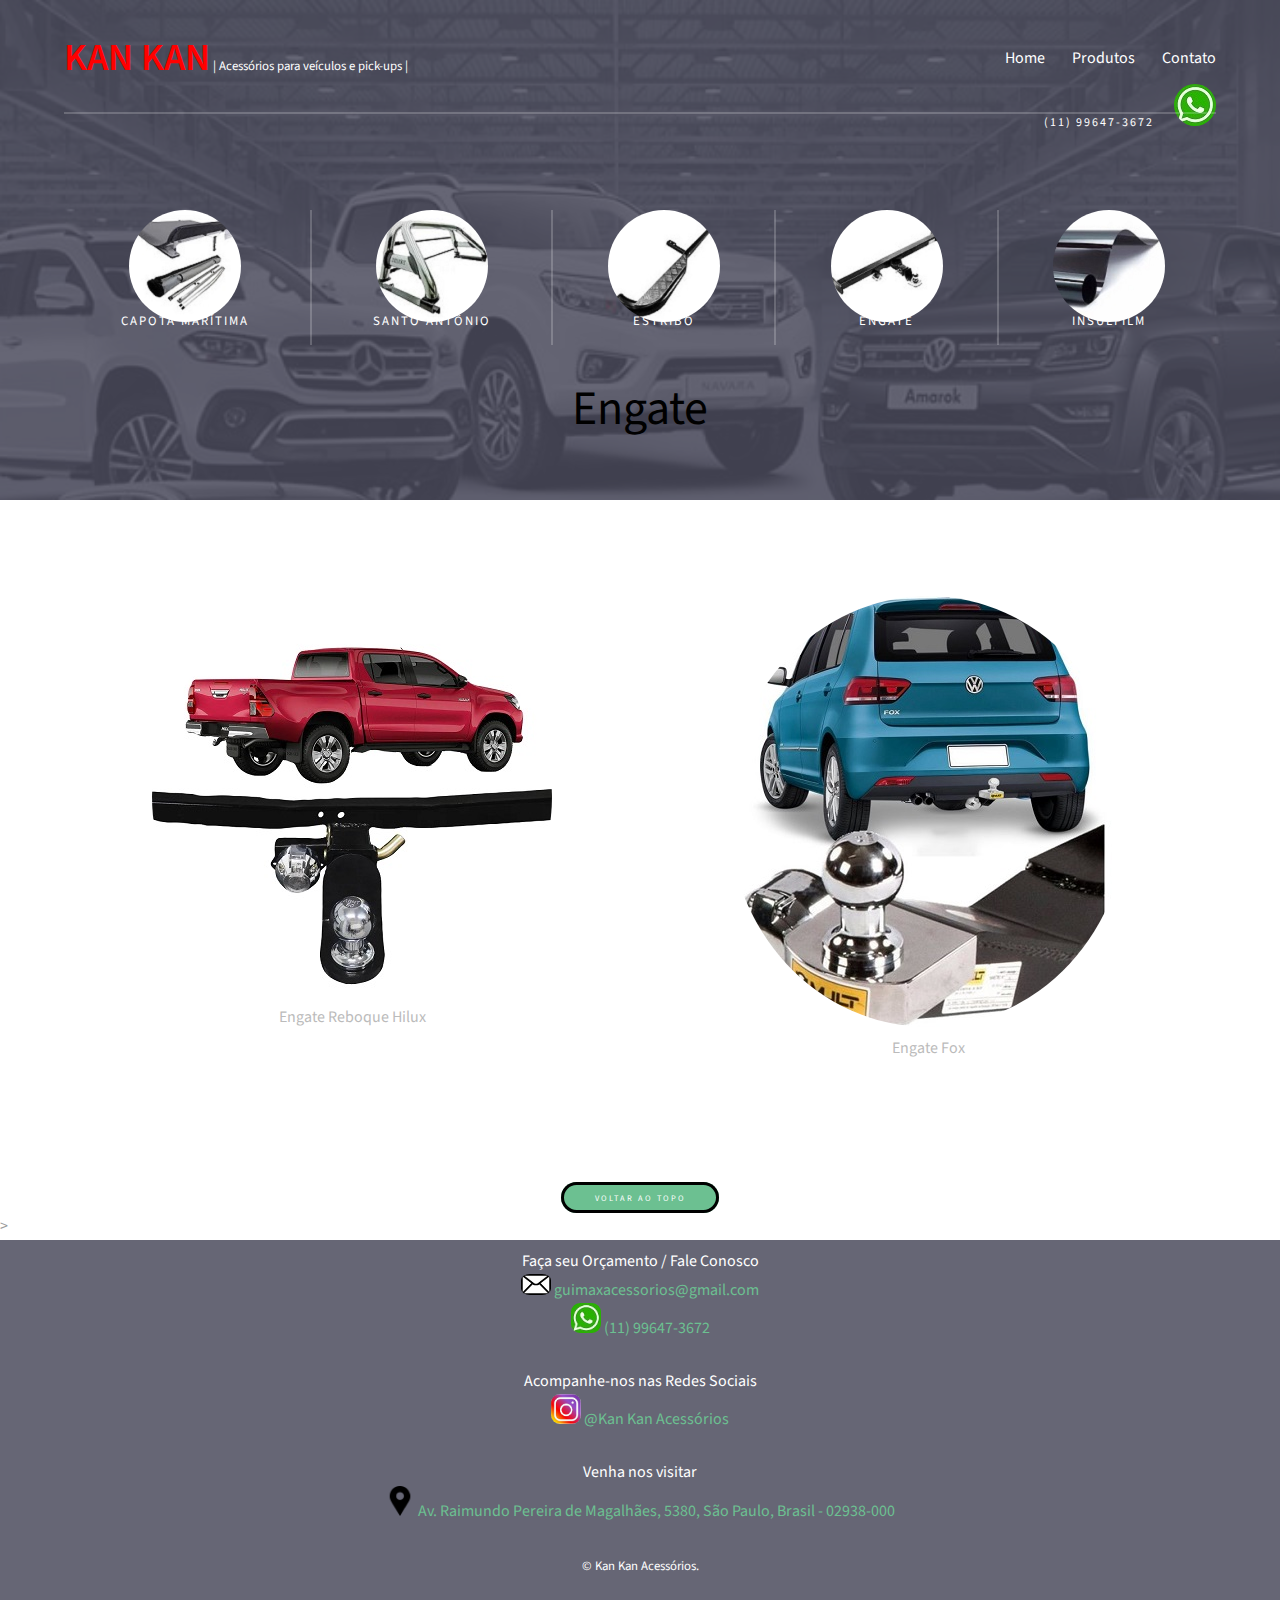
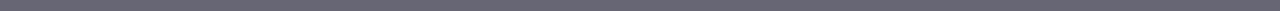
<file: engate.html>
<!DOCTYPE HTML>
<html>
	<head>
		<title>KAN KAN Acessórios</title>
		<meta charset="utf-8" />
		<meta name="viewport" content="width=device-width, initial-scale=1" />
		<link rel="stylesheet" href="assets/css/main.css" />
		<link rel="shortcut icon" href="images/kankan-favicon.jpg" />
	</head>
	<body>
		<!-- Header -->
			<header id="header">
				<div class="inner">
					<a href="index.html" class="logo">
						<p><strong>KAN KAN</strong> | Acessórios para veículos e pick-ups |</p>
					</a>
					<nav id="nav">
						<a href="index.html">Home</a>
						<a href="produtos.html">Produtos</a>
						<a href="faleconosco.html">Contato</a>
                    </nav>
                    <span style="font-size: 0.75em;">  
                        <a href="https://api.whatsapp.com/send?1=pt_BR&phone=5511996473672" target="_blank" class="button button2">
                            (11) 99647-3672
                        </a>
                        <a href="https://api.whatsapp.com/send?1=pt_BR&phone=5511996473672" target="_blank">
                            <img src="images/iconwpp.jpg" alt="Nosso Whatsapp!" style="border-radius: 80%;"/>
                        </a>
                    </span>
                    <a href="#navPanel" class="navPanelToggle"><span class="fa fa-bars"></span></a>
				</div>
			</header>
		<!-- Banner -->
			<section id="banner" style="height: 500px;">
				<div class="inner">
					<div class="flex ">				
						<div class="image round">
							<a href="capotas.html" class="button3"><img src="images/galerias/capotas.jpg" alt="Capotas" class="button-menu" /></a>
							<br/>
							<br/>
							<a href="capotas.html" class="button button2">Capota Marítima</a>
						</div>
												
						<div class="image round">
							<a href="santoantonio.html" class="button3"><img src="images/galerias/santoantonio.jpg" alt="Capotas" class="button-menu" /></a>
							<br/>
							<br/>
							<a href="santoantonio.html" class="button button2">Santo Antônio</a>
						</div>
												
						<div class="image round">
							<a href="estribo.html" class="button3"><img src="images/galerias/estribo.jpg" alt="Estribo" class="button-menu" /></a>
							<br/>
							<br/>
							<a href="estribo.html" class="button button2">Estribo</a>
						</div>
												
						<div class="image round">
							<a href="engate.html" class="button3"><img src="images/galerias/engate.jpg" alt="Engate" class="button-menu" /></a>
							<br/>
							<br/>
							<a href="engate.html" class="button button2">Engate</a>
						</div>
						
						<div class="image round">
							<a href="insulfilm.html" class="button3"><img src="images/galerias/insulfilm.jpg" alt="Insulfilm" class="button-menu" /></a>
							<br/>
							<br/>
							<a href="insulfilm.html" class="button button2">Insulfilm</a>
						</div>
					</div>
                    <footer>
						<h1 style="color: black;">Engate</h1>
                    </footer>
				</div>
			</section>
		<!-- Three -->
			<section id="three" class="wrapper align-center">
				<div class="inner">
					<div class="flex flex-2">
						<article>
							<div class="image round">
								<img src="images/galerias/15.jpg" alt="#" />
							</div>
							<header>
							<p>Engate Reboque Hilux</p>
							</header>
						</article>
						<article>
							<div class="image round">
								<img src="images/galerias/16.jpg" alt="#" />
							</div>
							<header>
							<p>Engate Fox</p>
							</header>
                        </article>
                        
					</div>
                </div>
                
			</section>
            <div style="text-align: center; font-size: 0.7em;">
                <a href="#top" class="button special">Voltar ao Topo</a>
            </div>>
		<!-- Footer -->
			<footer id="footer">
				<div>
					<div>
						<p>
							Faça seu Orçamento / Fale Conosco
							<br/>
							<a href="mailto:guimaxacessorios@gmail.com?subject=Orçamento - Kan Kan" target="_self">
								<img src="images/mail.png" alt="E-mail" style="width: 30px;  border-radius: 30%;"/> 
								guimaxacessorios@gmail.com
							</a>
							<br/>
							<a href="https://api.whatsapp.com/send?1=pt_BR&phone=5511996473672" target="_blank">
								<img src="images/iconwpp.jpg" alt="Whatsapp" style="width: 30px;  border-radius: 30%;"/>
								(11) 99647-3672
							</a>
							<br/>
							<br/>
							Acompanhe-nos nas Redes Sociais
							<br/>
							<a href="https://www.instagram.com/kankanacessorios/?hl=pt-br" target="_blank">
								<img src="images/instagram.jpg" alt="Instagram" style="width: 30px; border-radius: 30%;"/> 
								@Kan Kan Acessórios
							</a>
							<br/>
							<br/>
							Venha nos visitar
							<br/>
							<a href="https://www.google.com/maps/dir//Av.+Raimundo+Pereira+de+Magalh%C3%A3es,+5380+-+Vila+Pirituba,+S%C3%A3o+Paulo+-+SP,+02938-000/@-23.4848091,-46.7251137,17z/data=!4m9!4m8!1m0!1m5!1m1!1s0x94cef91368d6965f:0xc964a6aa5b962889!2m2!1d-46.722925!2d-23.4848091!3e0" target="_blank">
								<img src="images/maps.png" alt="Mapa" style="width: 30px; border-radius: 30%;" /> 
								Av. Raimundo Pereira de Magalhães, 5380, São Paulo, Brasil - 02938-000
							</a>
						</p>
					</div>
				</div>
				<div class="inner">
					<div class="copyright">
						&copy; Kan Kan Acessórios.
					</div>
				</div>
			</footer>

		<!-- Scripts -->
			<script src="assets/js/jquery.min.js"></script>
			<script src="assets/js/skel.min.js"></script>
			<script src="assets/js/util.js"></script>
			<script src="assets/js/main.js"></script>

	</body>
</html>
</file>
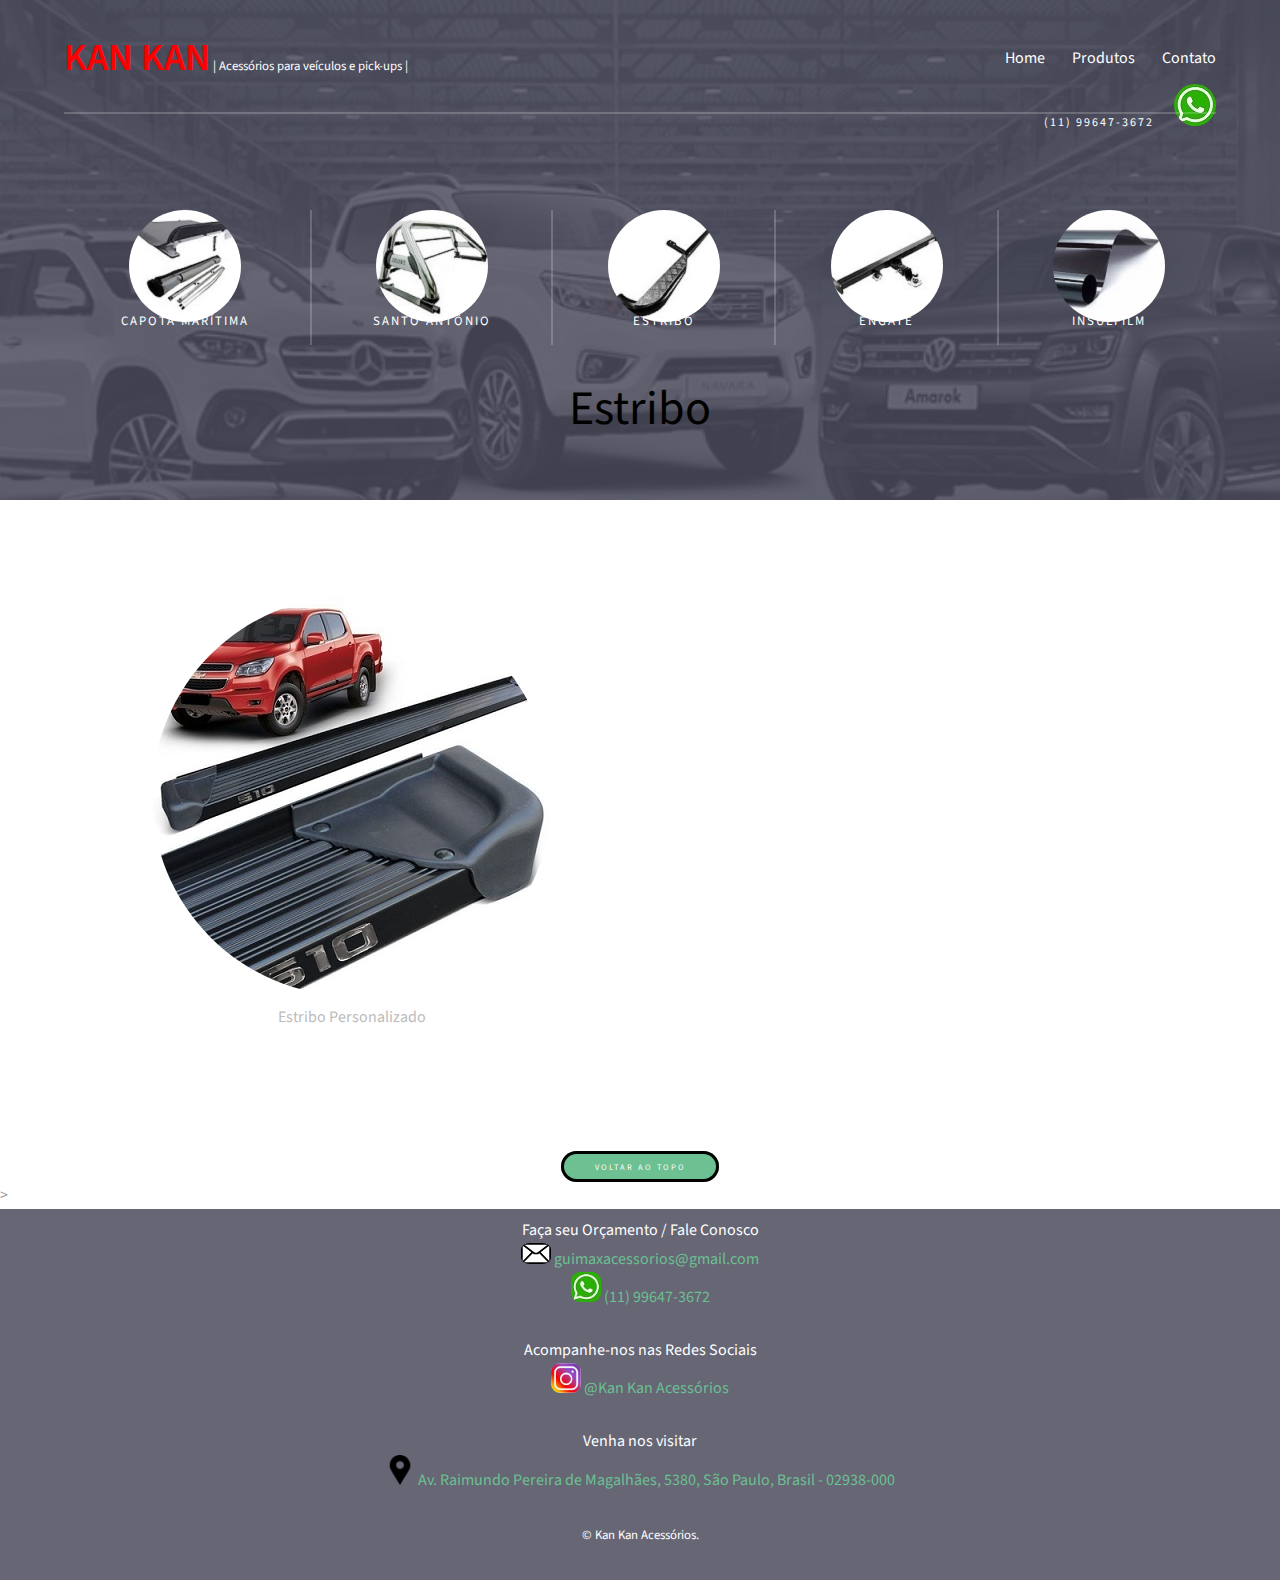
<file: estribo.html>
<!DOCTYPE HTML>
<html>
	<head>
		<title>KAN KAN Acessórios</title>
		<meta charset="utf-8" />
		<meta name="viewport" content="width=device-width, initial-scale=1" />
		<link rel="stylesheet" href="assets/css/main.css" />
		<link rel="shortcut icon" href="images/kankan-favicon.jpg" />
	</head>
	<body>
		<!-- Header -->
			<header id="header">
				<div class="inner">
					<a href="index.html" class="logo">
						<p><strong>KAN KAN</strong> | Acessórios para veículos e pick-ups |</p>
					</a>
					<nav id="nav">
						<a href="index.html">Home</a>
						<a href="produtos.html">Produtos</a>
						<a href="faleconosco.html">Contato</a>
                    </nav>
                    <span style="font-size: 0.75em;">  
                        <a href="https://api.whatsapp.com/send?1=pt_BR&phone=5511996473672" target="_blank" class="button button2">
                            (11) 99647-3672
                        </a>
                        <a href="https://api.whatsapp.com/send?1=pt_BR&phone=5511996473672" target="_blank">
                            <img src="images/iconwpp.jpg" alt="Nosso Whatsapp!" style="border-radius: 80%;"/>
                        </a>
                    </span>
                    <a href="#navPanel" class="navPanelToggle"><span class="fa fa-bars"></span></a>
				</div>
			</header>
		<!-- Banner -->
			<section id="banner" style="height: 500px;">
				<div class="inner">
					<div class="flex ">				
						<div class="image round">
							<a href="capotas.html" class="button3"><img src="images/galerias/capotas.jpg" alt="Capotas" class="button-menu" /></a>
							<br/>
							<br/>
							<a href="capotas.html" class="button button2">Capota Marítima</a>
						</div>
												
						<div class="image round">
							<a href="santoantonio.html" class="button3"><img src="images/galerias/santoantonio.jpg" alt="Capotas" class="button-menu" /></a>
							<br/>
							<br/>
							<a href="santoantonio.html" class="button button2">Santo Antônio</a>
						</div>
												
						<div class="image round">
							<a href="estribo.html" class="button3"><img src="images/galerias/estribo.jpg" alt="Estribo" class="button-menu" /></a>
							<br/>
							<br/>
							<a href="estribo.html" class="button button2">Estribo</a>
						</div>
												
						<div class="image round">
							<a href="engate.html" class="button3"><img src="images/galerias/engate.jpg" alt="Engate" class="button-menu" /></a>
							<br/>
							<br/>
							<a href="engate.html" class="button button2">Engate</a>
						</div>
						
						<div class="image round">
							<a href="insulfilm.html" class="button3"><img src="images/galerias/insulfilm.jpg" alt="Insulfilm" class="button-menu" /></a>
							<br/>
							<br/>
							<a href="insulfilm.html" class="button button2">Insulfilm</a>
						</div>
					</div>
                    <footer>
						<h1 style="color: black;">Estribo</h1>
                    </footer>
				</div>
			</section>
		<!-- Three -->
			<section id="three" class="wrapper align-center">
				<div class="inner">
					<div class="flex flex-2">
						<article>
							<div class="image round">
								<img src="images/galerias/9.jpg" alt="#" />
							</div>
							<header>
							<p>Estribo Personalizado</p>
							</header>
						</article>
						
					</div>
                </div>
                
			</section>
            <div style="text-align: center; font-size: 0.7em;">
                <a href="#top" class="button special">Voltar ao Topo</a>
            </div>>
		<!-- Footer -->
			<footer id="footer">
				<div>
					<div>
						<p>
							Faça seu Orçamento / Fale Conosco
							<br/>
							<a href="mailto:guimaxacessorios@gmail.com?subject=Orçamento - Kan Kan" target="_self">
								<img src="images/mail.png" alt="E-mail" style="width: 30px;  border-radius: 30%;"/> 
								guimaxacessorios@gmail.com
							</a>
							<br/>
							<a href="https://api.whatsapp.com/send?1=pt_BR&phone=5511996473672" target="_blank">
								<img src="images/iconwpp.jpg" alt="Whatsapp" style="width: 30px;  border-radius: 30%;"/>
								(11) 99647-3672
							</a>
							<br/>
							<br/>
							Acompanhe-nos nas Redes Sociais
							<br/>
							<a href="https://www.instagram.com/kankanacessorios/?hl=pt-br" target="_blank">
								<img src="images/instagram.jpg" alt="Instagram" style="width: 30px; border-radius: 30%;"/> 
								@Kan Kan Acessórios
							</a>
							<br/>
							<br/>
							Venha nos visitar
							<br/>
							<a href="https://www.google.com/maps/dir//Av.+Raimundo+Pereira+de+Magalh%C3%A3es,+5380+-+Vila+Pirituba,+S%C3%A3o+Paulo+-+SP,+02938-000/@-23.4848091,-46.7251137,17z/data=!4m9!4m8!1m0!1m5!1m1!1s0x94cef91368d6965f:0xc964a6aa5b962889!2m2!1d-46.722925!2d-23.4848091!3e0" target="_blank">
								<img src="images/maps.png" alt="Mapa" style="width: 30px; border-radius: 30%;" /> 
								Av. Raimundo Pereira de Magalhães, 5380, São Paulo, Brasil - 02938-000
							</a>
						</p>
					</div>
				</div>
				<div class="inner">
					<div class="copyright">
						&copy; Kan Kan Acessórios.
					</div>
				</div>
			</footer>

		<!-- Scripts -->
			<script src="assets/js/jquery.min.js"></script>
			<script src="assets/js/skel.min.js"></script>
			<script src="assets/js/util.js"></script>
			<script src="assets/js/main.js"></script>

	</body>
</html>
</file>
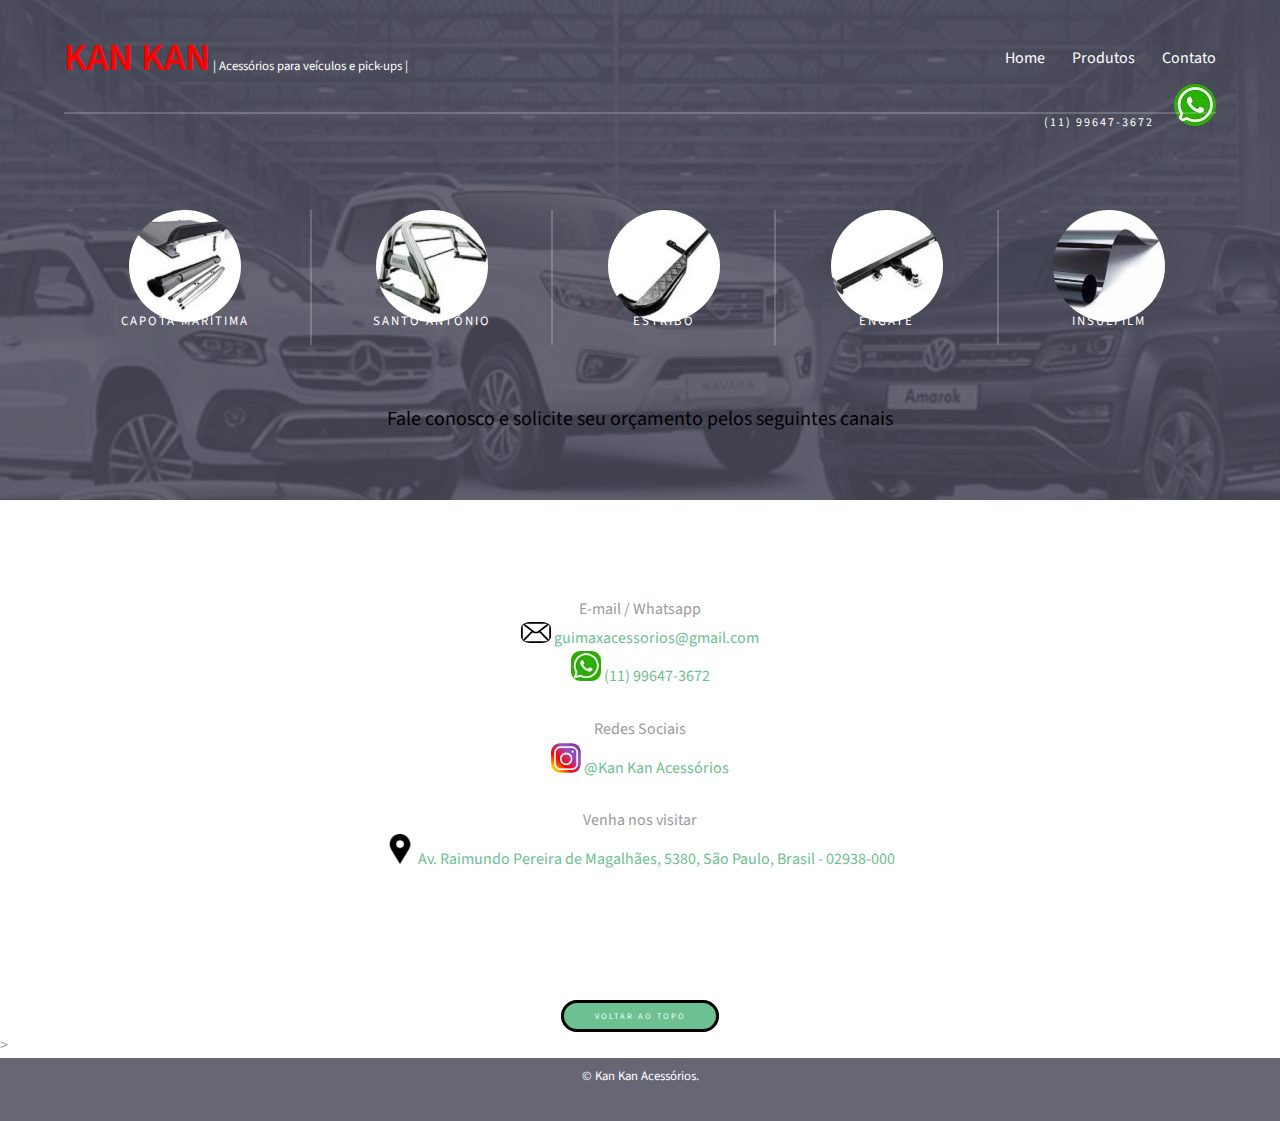
<file: faleconosco.html>
<!DOCTYPE HTML>
<html>
	<head>
		<title>KAN KAN Acessórios</title>
		<meta charset="utf-8" />
		<meta name="viewport" content="width=device-width, initial-scale=1" />
		<link rel="stylesheet" href="assets/css/main.css" />
		<link rel="shortcut icon" href="images/kankan-favicon.jpg" />
	</head>
	<body>
		<!-- Header -->
			<header id="header">
				<div class="inner">
					<a href="index.html" class="logo">
						<p><strong>KAN KAN</strong> | Acessórios para veículos e pick-ups |</p>
					</a>
					<nav id="nav">
						<a href="index.html">Home</a>
						<a href="produtos.html">Produtos</a>
						<a href="faleconosco.html">Contato</a>
                    </nav>
                    <span style="font-size: 0.75em;">  
                        <a href="https://api.whatsapp.com/send?1=pt_BR&phone=5511996473672" target="_blank" class="button button2">
                            (11) 99647-3672
                        </a>
                        <a href="https://api.whatsapp.com/send?1=pt_BR&phone=5511996473672" target="_blank">
                            <img src="images/iconwpp.jpg" alt="Nosso Whatsapp!" style="border-radius: 80%;"/>
                        </a>
                    </span>
                    <a href="#navPanel" class="navPanelToggle"><span class="fa fa-bars"></span></a>
				</div>
			</header>
		<!-- Banner -->
			<section id="banner" style="height: 500px;">
				<div class="inner">
					<div class="flex ">				
						<div class="image round">
							<a href="capotas.html" class="button3"><img src="images/galerias/capotas.jpg" alt="Capotas" class="button-menu" /></a>
							<br/>
							<br/>
							<a href="capotas.html" class="button button2">Capota Marítima</a>
						</div>
												
						<div class="image round">
							<a href="santoantonio.html" class="button3"><img src="images/galerias/santoantonio.jpg" alt="Capotas" class="button-menu" /></a>
							<br/>
							<br/>
							<a href="santoantonio.html" class="button button2">Santo Antônio</a>
						</div>
												
						<div class="image round">
							<a href="estribo.html" class="button3"><img src="images/galerias/estribo.jpg" alt="Estribo" class="button-menu" /></a>
							<br/>
							<br/>
							<a href="estribo.html" class="button button2">Estribo</a>
						</div>
												
						<div class="image round">
							<a href="engate.html" class="button3"><img src="images/galerias/engate.jpg" alt="Engate" class="button-menu" /></a>
							<br/>
							<br/>
							<a href="engate.html" class="button button2">Engate</a>
						</div>
						
						<div class="image round">
							<a href="insulfilm.html" class="button3"><img src="images/galerias/insulfilm.jpg" alt="Insulfilm" class="button-menu" /></a>
							<br/>
							<br/>
							<a href="insulfilm.html" class="button button2">Insulfilm</a>
						</div>
					</div>
					<footer>
						<h3 style="color: black;">Fale conosco e solicite seu orçamento pelos seguintes canais</h3>
                    </footer>
				</div>
			</section>
			<section id="three" class="wrapper align-center">
				<div class="inner">
				<p>
					E-mail / Whatsapp
					<br/>
					<a href="mailto:guimaxacessorios@gmail.com?subject=Orçamento - Kan Kan" target="_self">
						<img src="images/mail.png" alt="E-mail" style="width: 30px;  border-radius: 30%;"/> 
						guimaxacessorios@gmail.com
					</a>
					<br/>
					<a href="https://api.whatsapp.com/send?1=pt_BR&phone=5511996473672" target="_blank">
						<img src="images/iconwpp.jpg" alt="Whatsapp" style="width: 30px;  border-radius: 30%;"/>
						(11) 99647-3672
					</a>
					<br/>
					<br/>
					Redes Sociais
					<br/>
					<a href="https://www.instagram.com/kankanacessorios/?hl=pt-br" target="_blank">
						<img src="images/instagram.jpg" alt="Instagram" style="width: 30px; border-radius: 30%;"/> 
						@Kan Kan Acessórios
					</a>
					<br/>
					<br/>
					Venha nos visitar
					<br/>
					<a href="https://www.google.com/maps/dir//Av.+Raimundo+Pereira+de+Magalh%C3%A3es,+5380+-+Vila+Pirituba,+S%C3%A3o+Paulo+-+SP,+02938-000/@-23.4848091,-46.7251137,17z/data=!4m9!4m8!1m0!1m5!1m1!1s0x94cef91368d6965f:0xc964a6aa5b962889!2m2!1d-46.722925!2d-23.4848091!3e0" target="_blank">
						<img src="images/maps.png" alt="Mapa" style="width: 30px; border-radius: 30%;" /> 
						Av. Raimundo Pereira de Magalhães, 5380, São Paulo, Brasil - 02938-000
					</a>
				</p>
			</div>
			</section>
			<div style="text-align: center; font-size: 0.7em;">
                <a href="#top" class="button special">Voltar ao Topo</a>
            </div>>
			<footer id="footer">
				<div class="inner">
					<div class="copyright">
						&copy; Kan Kan Acessórios.
					</div>
				</div>
			</footer>

		<!-- Scripts -->
			<script src="assets/js/jquery.min.js"></script>
			<script src="assets/js/skel.min.js"></script>
			<script src="assets/js/util.js"></script>
			<script src="assets/js/main.js"></script>

	</body>
</html>
</file>
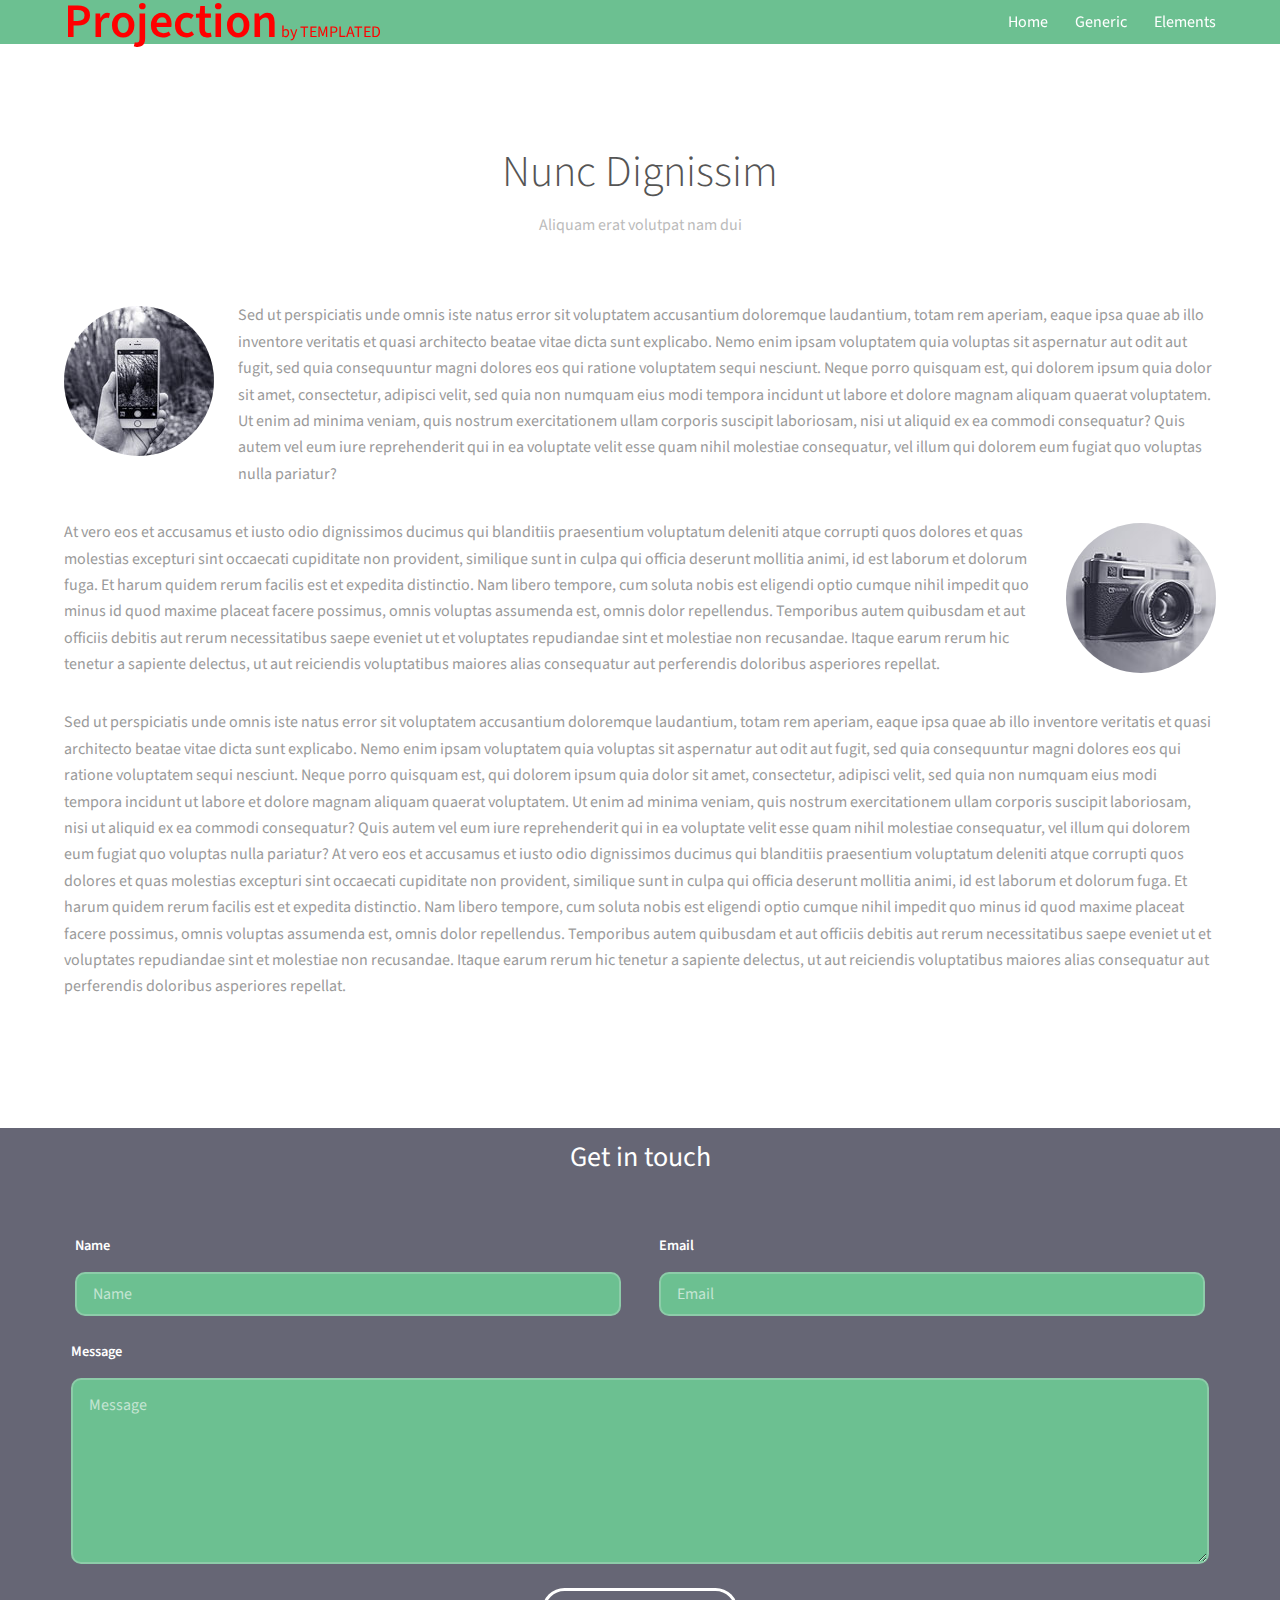
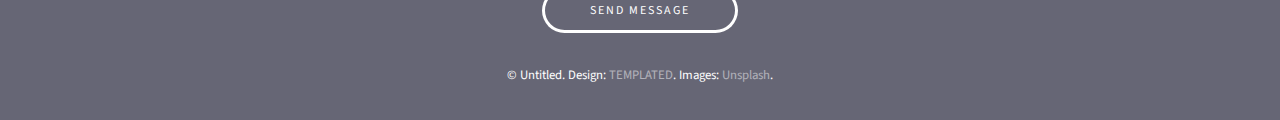
<file: generic.html>
<!DOCTYPE HTML>
<!--
	Projection by TEMPLATED
	templated.co @templatedco
	Released for free under the Creative Commons Attribution 3.0 license (templated.co/license)
-->
<html>
	<head>
		<title>Generic - Projection by TEMPLATED</title>
		<meta charset="utf-8" />
		<meta name="viewport" content="width=device-width, initial-scale=1" />
		<link rel="stylesheet" href="assets/css/main.css" />
	</head>
	<body class="subpage">

		<!-- Header -->
			<header id="header">
				<div class="inner">
					<a href="index.html" class="logo"><strong>Projection</strong> by TEMPLATED</a>
					<nav id="nav">
						<a href="index.html">Home</a>
						<a href="generic.html">Generic</a>
						<a href="elements.html">Elements</a>
					</nav>
					<a href="#navPanel" class="navPanelToggle"><span class="fa fa-bars"></span></a>
				</div>
			</header>

		<!-- Three -->
			<section id="three" class="wrapper">
				<div class="inner">
					<header class="align-center">
						<h2>Nunc Dignissim</h2>
						<p>Aliquam erat volutpat nam dui </p>
					</header>
					<div class="image round left">
						<img src="images/pic01.jpg" alt="Pic 01" />
					</div>
					<p>Sed ut perspiciatis unde omnis iste natus error sit voluptatem accusantium doloremque laudantium, totam rem aperiam, eaque ipsa quae ab illo inventore veritatis et quasi architecto beatae vitae dicta sunt explicabo. Nemo enim ipsam voluptatem quia voluptas sit aspernatur aut odit aut fugit, sed quia consequuntur magni dolores eos qui ratione voluptatem sequi nesciunt. Neque porro quisquam est, qui dolorem ipsum quia dolor sit amet, consectetur, adipisci velit, sed quia non numquam eius modi tempora incidunt ut labore et dolore magnam aliquam quaerat voluptatem. Ut enim ad minima veniam, quis nostrum exercitationem ullam corporis suscipit laboriosam, nisi ut aliquid ex ea commodi consequatur? Quis autem vel eum iure reprehenderit qui in ea voluptate velit esse quam nihil molestiae consequatur, vel illum qui dolorem eum fugiat quo voluptas nulla pariatur?</p>

					<div class="image round right">
						<img src="images/pic02.jpg" alt="Pic 02" />
					</div>
					<p>At vero eos et accusamus et iusto odio dignissimos ducimus qui blanditiis praesentium voluptatum deleniti atque corrupti quos dolores et quas molestias excepturi sint occaecati cupiditate non provident, similique sunt in culpa qui officia deserunt mollitia animi, id est laborum et dolorum fuga. Et harum quidem rerum facilis est et expedita distinctio. Nam libero tempore, cum soluta nobis est eligendi optio cumque nihil impedit quo minus id quod maxime placeat facere possimus, omnis voluptas assumenda est, omnis dolor repellendus. Temporibus autem quibusdam et aut officiis debitis aut rerum necessitatibus saepe eveniet ut et voluptates repudiandae sint et molestiae non recusandae. Itaque earum rerum hic tenetur a sapiente delectus, ut aut reiciendis voluptatibus maiores alias consequatur aut perferendis doloribus asperiores repellat.</p>

					<p>Sed ut perspiciatis unde omnis iste natus error sit voluptatem accusantium doloremque laudantium, totam rem aperiam, eaque ipsa quae ab illo inventore veritatis et quasi architecto beatae vitae dicta sunt explicabo. Nemo enim ipsam voluptatem quia voluptas sit aspernatur aut odit aut fugit, sed quia consequuntur magni dolores eos qui ratione voluptatem sequi nesciunt. Neque porro quisquam est, qui dolorem ipsum quia dolor sit amet, consectetur, adipisci velit, sed quia non numquam eius modi tempora incidunt ut labore et dolore magnam aliquam quaerat voluptatem. Ut enim ad minima veniam, quis nostrum exercitationem ullam corporis suscipit laboriosam, nisi ut aliquid ex ea commodi consequatur? Quis autem vel eum iure reprehenderit qui in ea voluptate velit esse quam nihil molestiae consequatur, vel illum qui dolorem eum fugiat quo voluptas nulla pariatur? At vero eos et accusamus et iusto odio dignissimos ducimus qui blanditiis praesentium voluptatum deleniti atque corrupti quos dolores et quas molestias excepturi sint occaecati cupiditate non provident, similique sunt in culpa qui officia deserunt mollitia animi, id est laborum et dolorum fuga. Et harum quidem rerum facilis est et expedita distinctio. Nam libero tempore, cum soluta nobis est eligendi optio cumque nihil impedit quo minus id quod maxime placeat facere possimus, omnis voluptas assumenda est, omnis dolor repellendus. Temporibus autem quibusdam et aut officiis debitis aut rerum necessitatibus saepe eveniet ut et voluptates repudiandae sint et molestiae non recusandae. Itaque earum rerum hic tenetur a sapiente delectus, ut aut reiciendis voluptatibus maiores alias consequatur aut perferendis doloribus asperiores repellat.</p>

				</div>
			</section>

		<!-- Footer -->
			<footer id="footer">
				<div class="inner">

					<h3>Get in touch</h3>

					<form action="#" method="post">

						<div class="field half first">
							<label for="name">Name</label>
							<input name="name" id="name" type="text" placeholder="Name">
						</div>
						<div class="field half">
							<label for="email">Email</label>
							<input name="email" id="email" type="email" placeholder="Email">
						</div>
						<div class="field">
							<label for="message">Message</label>
							<textarea name="message" id="message" rows="6" placeholder="Message"></textarea>
						</div>
						<ul class="actions">
							<li><input value="Send Message" class="button alt" type="submit"></li>
						</ul>
					</form>

					<div class="copyright">
						&copy; Untitled. Design: <a href="https://templated.co">TEMPLATED</a>. Images: <a href="https://unsplash.com">Unsplash</a>.
					</div>

				</div>
			</footer>

		<!-- Scripts -->
			<script src="assets/js/jquery.min.js"></script>
			<script src="assets/js/skel.min.js"></script>
			<script src="assets/js/util.js"></script>
			<script src="assets/js/main.js"></script>

	</body>
</html>
</file>
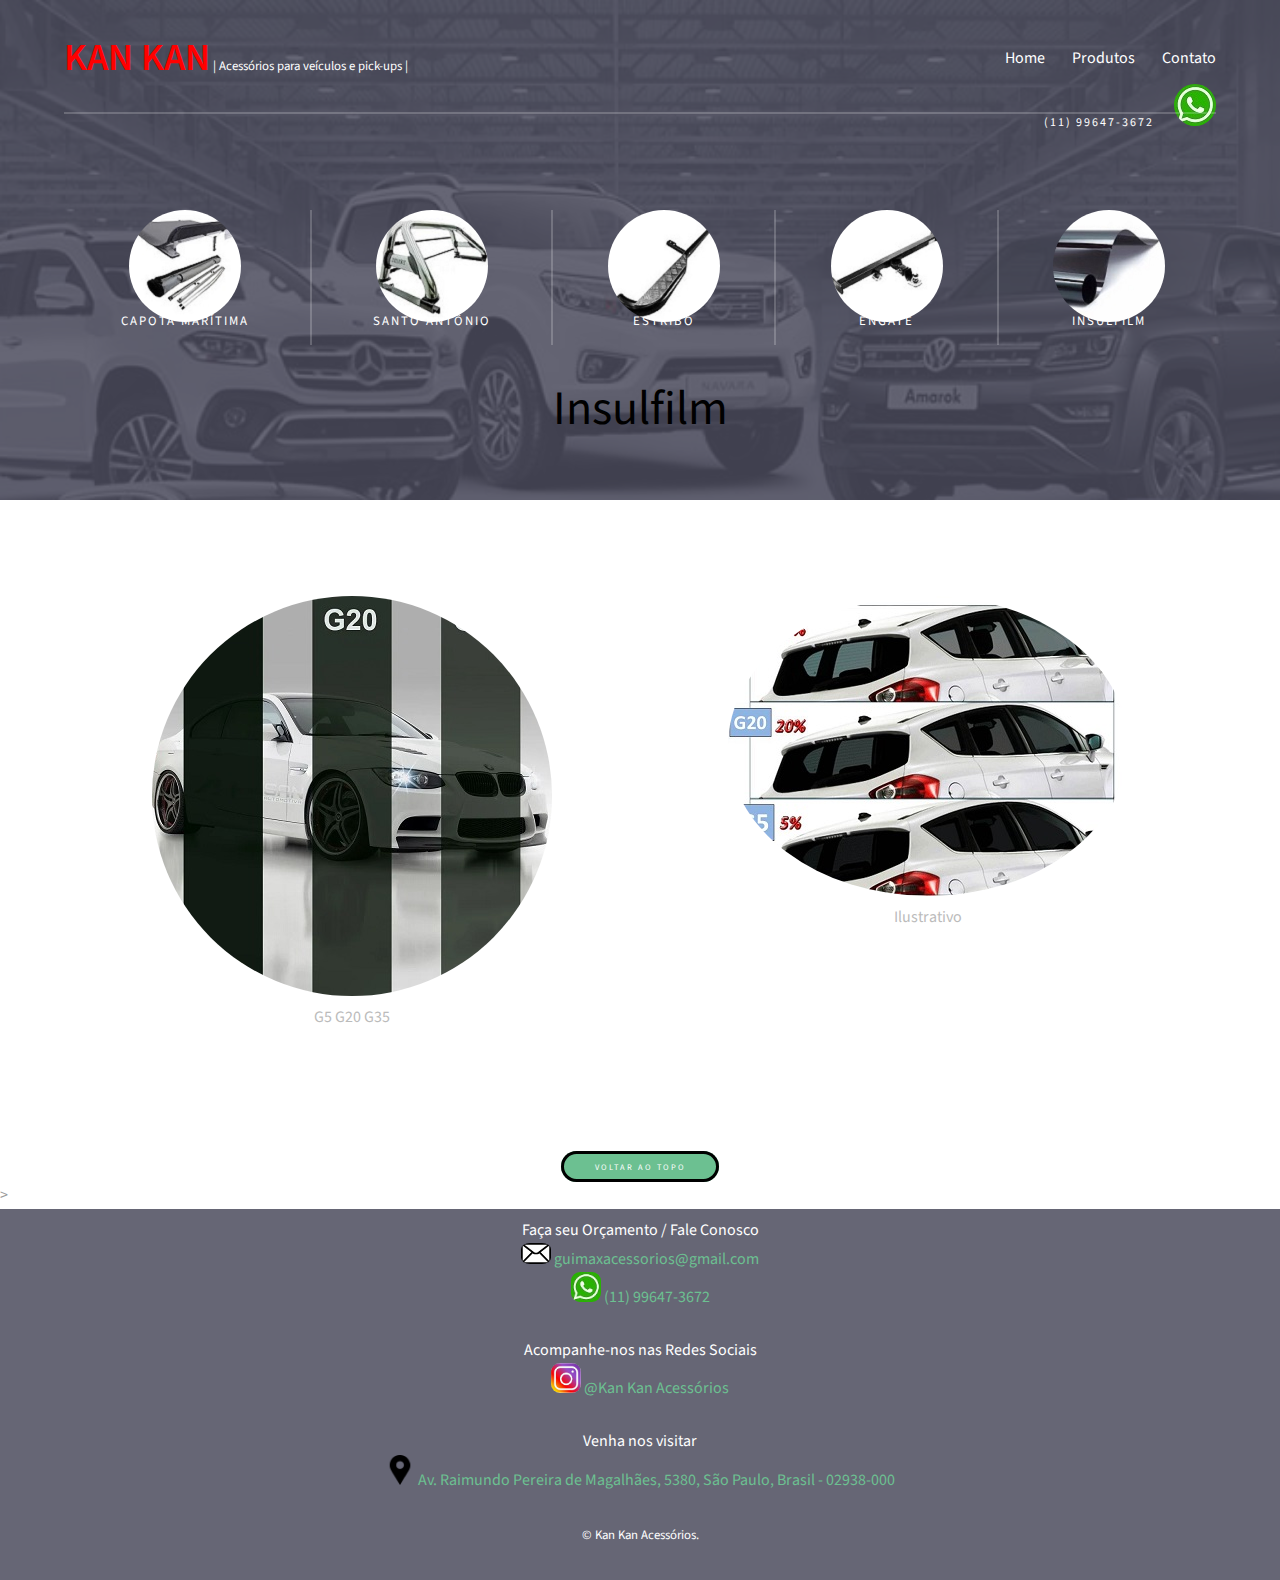
<file: insulfilm.html>
<!DOCTYPE HTML>
<html>
	<head>
		<title>KAN KAN Acessórios</title>
		<meta charset="utf-8" />
		<meta name="viewport" content="width=device-width, initial-scale=1" />
		<link rel="stylesheet" href="assets/css/main.css" />
		<link rel="shortcut icon" href="images/kankan-favicon.jpg" />
	</head>
	<body>
		<!-- Header -->
			<header id="header">
				<div class="inner">
					<a href="index.html" class="logo">
						<p><strong>KAN KAN</strong> | Acessórios para veículos e pick-ups |</p>
					</a>
					<nav id="nav">
						<a href="index.html">Home</a>
						<a href="produtos.html">Produtos</a>
						<a href="faleconosco.html">Contato</a>
                    </nav>
                    <span style="font-size: 0.75em;">  
                        <a href="https://api.whatsapp.com/send?1=pt_BR&phone=5511996473672" target="_blank" class="button button2">
                            (11) 99647-3672
                        </a>
                        <a href="https://api.whatsapp.com/send?1=pt_BR&phone=5511996473672" target="_blank">
                            <img src="images/iconwpp.jpg" alt="Nosso Whatsapp!" style="border-radius: 80%;"/>
                        </a>
                    </span>
                    <a href="#navPanel" class="navPanelToggle"><span class="fa fa-bars"></span></a>
				</div>
			</header>
		<!-- Banner -->
			<section id="banner" style="height: 500px;">
				<div class="inner">
					<div class="flex ">				
						<div class="image round">
							<a href="capotas.html" class="button3"><img src="images/galerias/capotas.jpg" alt="Capotas" class="button-menu" /></a>
							<br/>
							<br/>
							<a href="capotas.html" class="button button2">Capota Marítima</a>
						</div>
												
						<div class="image round">
							<a href="santoantonio.html" class="button3"><img src="images/galerias/santoantonio.jpg" alt="Capotas" class="button-menu" /></a>
							<br/>
							<br/>
							<a href="santoantonio.html" class="button button2">Santo Antônio</a>
						</div>
												
						<div class="image round">
							<a href="estribo.html" class="button3"><img src="images/galerias/estribo.jpg" alt="Estribo" class="button-menu" /></a>
							<br/>
							<br/>
							<a href="estribo.html" class="button button2">Estribo</a>
						</div>
												
						<div class="image round">
							<a href="engate.html" class="button3"><img src="images/galerias/engate.jpg" alt="Engate" class="button-menu" /></a>
							<br/>
							<br/>
							<a href="engate.html" class="button button2">Engate</a>
						</div>
						
						<div class="image round">
							<a href="insulfilm.html" class="button3"><img src="images/galerias/insulfilm.jpg" alt="Insulfilm" class="button-menu" /></a>
							<br/>
							<br/>
							<a href="insulfilm.html" class="button button2">Insulfilm</a>
						</div>
					</div>
                    <footer>
						<h1 style="color: black;">Insulfilm</h1>
                    </footer>
				</div>
			</section>
		<!-- Three -->
			<section id="three" class="wrapper align-center">
				<div class="inner">
					<div class="flex flex-2">
						<article>
							<div class="image round">
								<img src="images/galerias/22.jpg" alt="#" />
							</div>
							<header>
							<p>G5 G20 G35</p>
							</header>
						</article>
						<article>
							<div class="image round">
								<img src="images/galerias/20.jpg" alt="#" />
							</div>
							<header>
							<p>Ilustrativo</p>
							</header>
                        </article>
                        
					</div>
                </div>
                
			</section>
            <div style="text-align: center; font-size: 0.7em;">
                <a href="#top" class="button special">Voltar ao Topo</a>
            </div>>
		<!-- Footer -->
			<footer id="footer">
				<div>
					<div>
						<p>
							Faça seu Orçamento / Fale Conosco
							<br/>
							<a href="mailto:guimaxacessorios@gmail.com?subject=Orçamento - Kan Kan" target="_self">
								<img src="images/mail.png" alt="E-mail" style="width: 30px;  border-radius: 30%;"/> 
								guimaxacessorios@gmail.com
							</a>
							<br/>
							<a href="https://api.whatsapp.com/send?1=pt_BR&phone=5511996473672" target="_blank">
								<img src="images/iconwpp.jpg" alt="Whatsapp" style="width: 30px;  border-radius: 30%;"/>
								(11) 99647-3672
							</a>
							<br/>
							<br/>
							Acompanhe-nos nas Redes Sociais
							<br/>
							<a href="https://www.instagram.com/kankanacessorios/?hl=pt-br" target="_blank">
								<img src="images/instagram.jpg" alt="Instagram" style="width: 30px; border-radius: 30%;"/> 
								@Kan Kan Acessórios
							</a>
							<br/>
							<br/>
							Venha nos visitar
							<br/>
							<a href="https://www.google.com/maps/dir//Av.+Raimundo+Pereira+de+Magalh%C3%A3es,+5380+-+Vila+Pirituba,+S%C3%A3o+Paulo+-+SP,+02938-000/@-23.4848091,-46.7251137,17z/data=!4m9!4m8!1m0!1m5!1m1!1s0x94cef91368d6965f:0xc964a6aa5b962889!2m2!1d-46.722925!2d-23.4848091!3e0" target="_blank">
								<img src="images/maps.png" alt="Mapa" style="width: 30px; border-radius: 30%;" /> 
								Av. Raimundo Pereira de Magalhães, 5380, São Paulo, Brasil - 02938-000
							</a>
						</p>
					</div>
				</div>
				<div class="inner">
					<div class="copyright">
						&copy; Kan Kan Acessórios.
					</div>
				</div>
			</footer>

		<!-- Scripts -->
			<script src="assets/js/jquery.min.js"></script>
			<script src="assets/js/skel.min.js"></script>
			<script src="assets/js/util.js"></script>
			<script src="assets/js/main.js"></script>

	</body>
</html>
</file>
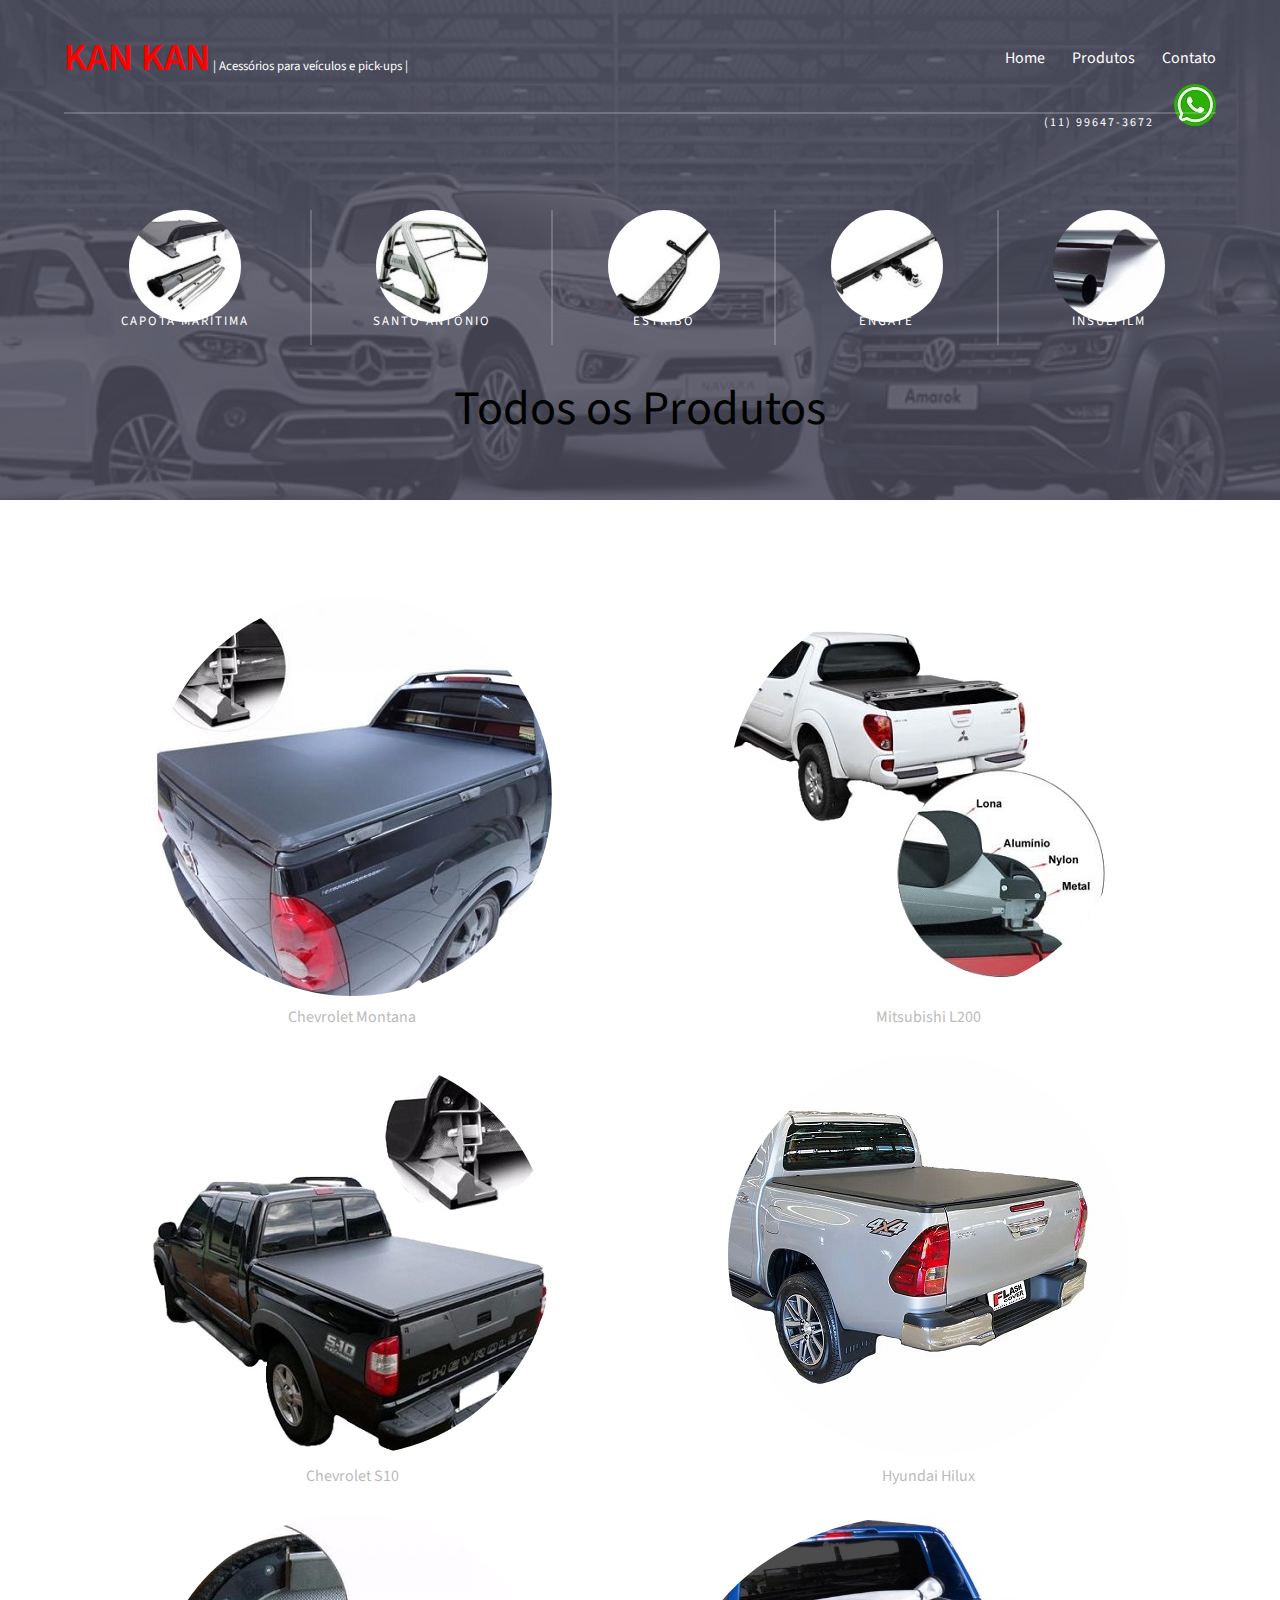
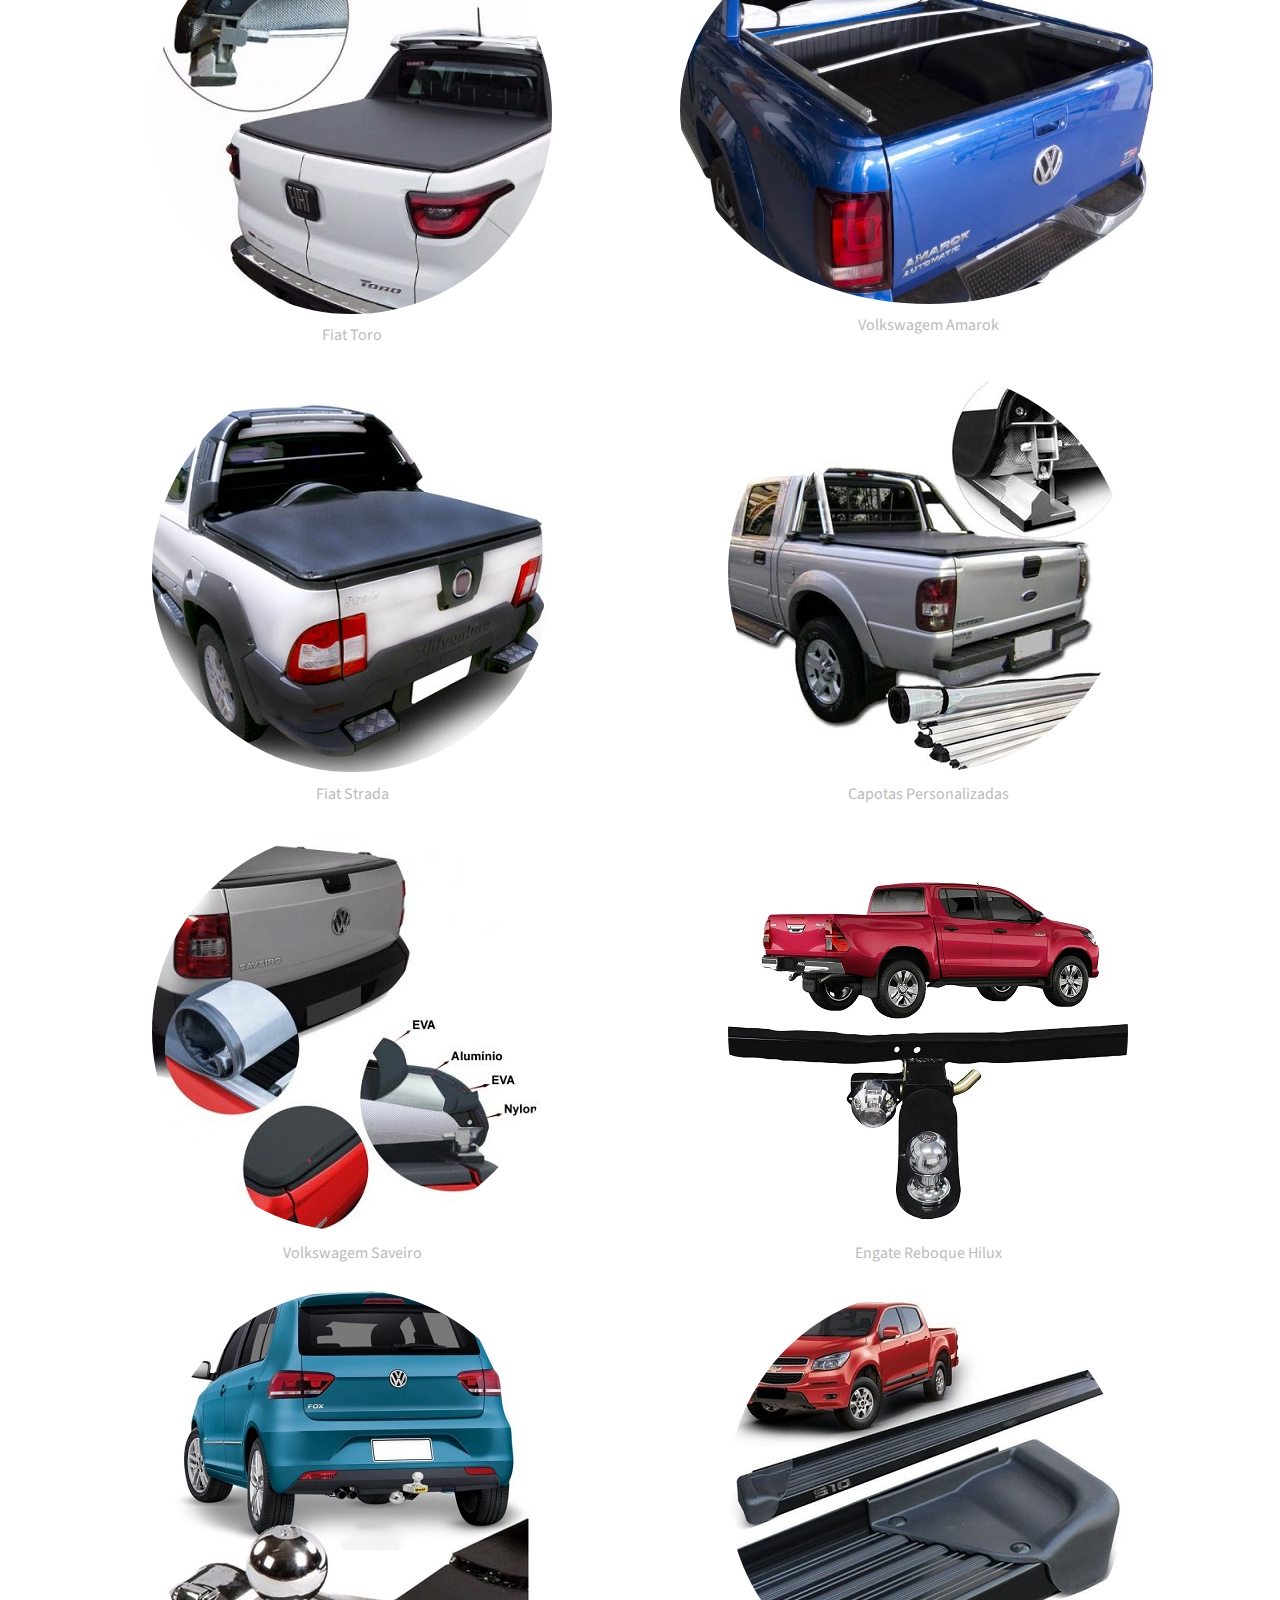
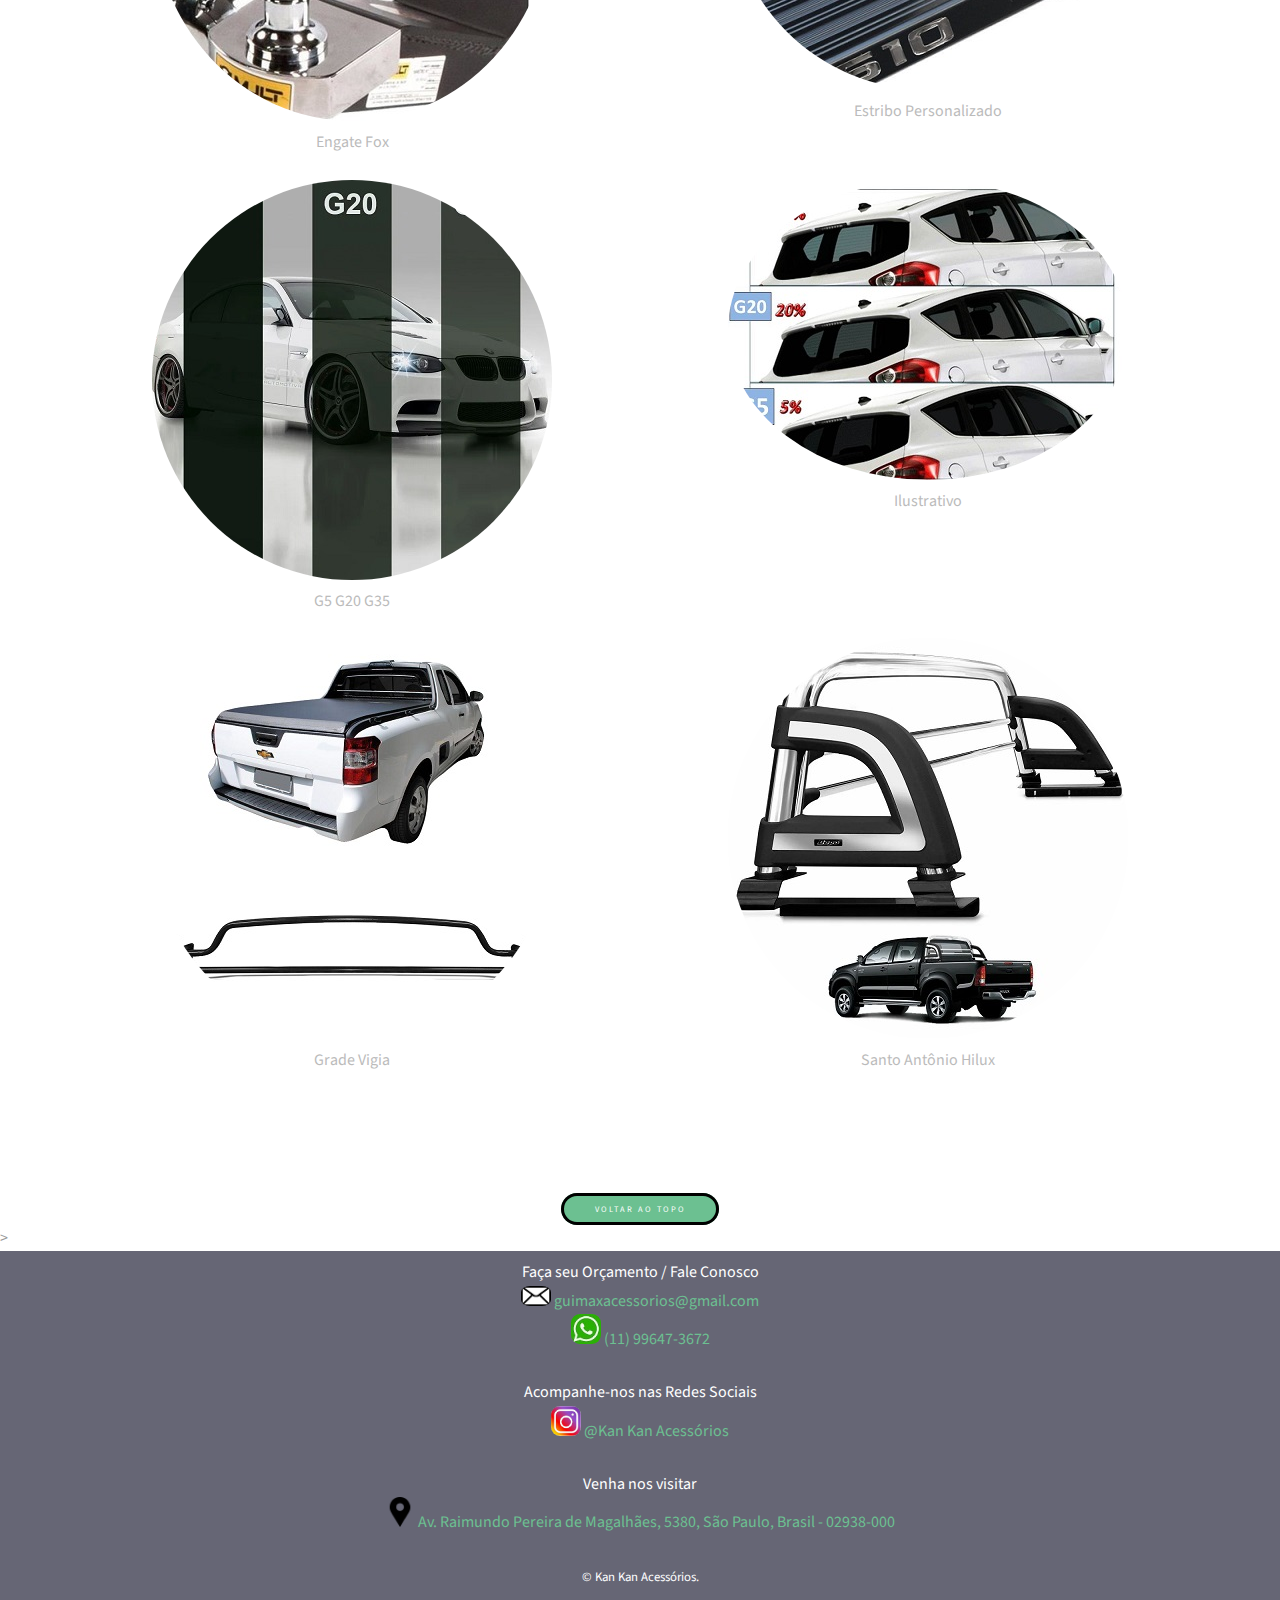
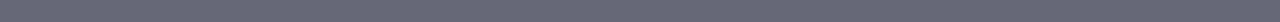
<file: produtos.html>
<!DOCTYPE HTML>
<html>
	<head>
		<title>KAN KAN Acessórios</title>
		<meta charset="utf-8" />
		<meta name="viewport" content="width=device-width, initial-scale=1" />
		<link rel="stylesheet" href="assets/css/main.css" />
		<link rel="shortcut icon" href="images/kankan-favicon.jpg" />
	</head>
	<body>
		<!-- Header -->
			<header id="header">
				<div class="inner">
					<a href="index.html" class="logo">
						<p><strong>KAN KAN</strong> | Acessórios para veículos e pick-ups |</p>
					</a>
					<nav id="nav">
						<a href="index.html">Home</a>
						<a href="produtos.html">Produtos</a>
						<a href="faleconosco.html">Contato</a>
                    </nav>
                    <span style="font-size: 0.75em;">  
                        <a href="https://api.whatsapp.com/send?1=pt_BR&phone=5511996473672" target="_blank" class="button button2">
                            (11) 99647-3672
                        </a>
                        <a href="https://api.whatsapp.com/send?1=pt_BR&phone=5511996473672" target="_blank">
                            <img src="images/iconwpp.jpg" alt="Nosso Whatsapp!" style="border-radius: 80%;"/>
                        </a>
                    </span>
                    <a href="#navPanel" class="navPanelToggle"><span class="fa fa-bars"></span></a>
				</div>
			</header>
		<!-- Banner -->
			<section id="banner" style="height: 500px;">
				<div class="inner">
					<div class="flex ">				
						<div class="image round">
							<a href="capotas.html" class="button3"><img src="images/galerias/capotas.jpg" alt="Capotas" class="button-menu" /></a>
							<br/>
							<br/>
							<a href="capotas.html" class="button button2">Capota Marítima</a>
						</div>
												
						<div class="image round">
							<a href="santoantonio.html" class="button3"><img src="images/galerias/santoantonio.jpg" alt="Capotas" class="button-menu" /></a>
							<br/>
							<br/>
							<a href="santoantonio.html" class="button button2">Santo Antônio</a>
						</div>
												
						<div class="image round">
							<a href="estribo.html" class="button3"><img src="images/galerias/estribo.jpg" alt="Estribo" class="button-menu" /></a>
							<br/>
							<br/>
							<a href="estribo.html" class="button button2">Estribo</a>
						</div>
												
						<div class="image round">
							<a href="engate.html" class="button3"><img src="images/galerias/engate.jpg" alt="Engate" class="button-menu" /></a>
							<br/>
							<br/>
							<a href="engate.html" class="button button2">Engate</a>
						</div>
						
						<div class="image round">
							<a href="insulfilm.html" class="button3"><img src="images/galerias/insulfilm.jpg" alt="Insulfilm" class="button-menu" /></a>
							<br/>
							<br/>
							<a href="insulfilm.html" class="button button2">Insulfilm</a>
						</div>
					</div>
                    <footer>
						<h1 style="color: black;">Todos os Produtos</h1>
                    </footer>
				</div>
			</section>
		<!-- Three -->
			<section id="three" class="wrapper align-center">
				<div class="inner">
					<div class="flex flex-2">
						<article>
							<div class="image round">
								<img src="images/galerias/1.jpg" alt="#" />
							</div>
							<header>
							<p>Chevrolet Montana</p>
							</header>
						</article>
						<article>
							<div class="image round">
								<img src="images/galerias/5.jpg" alt="#" />
							</div>
							<header>
							<p>Mitsubishi L200</p>
							</header>
                        </article>
                        <article>
							<div class="image round">
								<img src="images/galerias/6.jpg" alt="#" />
							</div>
							<header>
							<p>Chevrolet S10</p>
							</header>
                        </article>
                        <article>
							<div class="image round">
								<img src="images/galerias/12.jpg" alt="#" />
							</div>
							<header>
							<p>Hyundai Hilux</p>
							</header>
                        </article>
                        <article>
							<div class="image round">
								<img src="images/galerias/10.jpg" alt="#" />
							</div>
							<header>
							<p>Fiat Toro</p>
							</header>
                        </article>
                        <article>
							<div class="image round">
								<img src="images/galerias/11.jpg" alt="#" />
							</div>
							<header>
							<p>Volkswagem Amarok</p>
							</header>
                        </article>
                        <article>
							<div class="image round">
								<img src="images/galerias/7.jpg" alt="#" />
							</div>
							<header>
							<p>Fiat Strada</p>
							</header>
                        </article>
                        <article>
							<div class="image round">
								<img src="images/galerias/8.jpg" alt="#" />
							</div>
							<header>
							<p>Capotas Personalizadas</p>
							</header>
                        </article>
                        <article>
							<div class="image round">
								<img src="images/galerias/17.jpg" alt="#" />
							</div>
							<header>
							<p>Volkswagem Saveiro</p>
							</header>
						</article>
						<article>
							<div class="image round">
								<img src="images/galerias/15.jpg" alt="#" />
							</div>
							<header>
							<p>Engate Reboque Hilux</p>
							</header>
						</article>
						<article>
							<div class="image round">
								<img src="images/galerias/16.jpg" alt="#" />
							</div>
							<header>
							<p>Engate Fox</p>
							</header>
						</article>
						<article>
							<div class="image round">
								<img src="images/galerias/9.jpg" alt="#" />
							</div>
							<header>
							<p>Estribo Personalizado</p>
							</header>
						</article>
						<article>
							<div class="image round">
								<img src="images/galerias/22.jpg" alt="#" />
							</div>
							<header>
							<p>G5 G20 G35</p>
							</header>
						</article>
						<article>
							<div class="image round">
								<img src="images/galerias/20.jpg" alt="#" />
							</div>
							<header>
							<p>Ilustrativo</p>
							</header>
						</article>
						<article>
							<div class="image round">
								<img src="images/galerias/19.jpg" alt="#" />
							</div>
							<header>
							<p>Grade Vigia</p>
							</header>
						</article>
						<article>
							<div class="image round">
								<img src="images/galerias/25.jpg" alt="#" />
							</div>
							<header>
							<p>Santo Antônio Hilux</p>
							</header>
                        </article>
					</div>
                </div>
                
			</section>
            <div style="text-align: center; font-size: 0.7em;">
                <a href="#top" class="button special">Voltar ao Topo</a>
            </div>>
		<!-- Footer -->
			<footer id="footer">
				<div>
					<div>
						<p>
							Faça seu Orçamento / Fale Conosco
							<br/>
							<a href="mailto:guimaxacessorios@gmail.com?subject=Orçamento - Kan Kan" target="_self">
								<img src="images/mail.png" alt="E-mail" style="width: 30px;  border-radius: 30%;"/> 
								guimaxacessorios@gmail.com
							</a>
							<br/>
							<a href="https://api.whatsapp.com/send?1=pt_BR&phone=5511996473672" target="_blank">
								<img src="images/iconwpp.jpg" alt="Whatsapp" style="width: 30px;  border-radius: 30%;"/>
								(11) 99647-3672
							</a>
							<br/>
							<br/>
							Acompanhe-nos nas Redes Sociais
							<br/>
							<a href="https://www.instagram.com/kankanacessorios/?hl=pt-br" target="_blank">
								<img src="images/instagram.jpg" alt="Instagram" style="width: 30px; border-radius: 30%;"/> 
								@Kan Kan Acessórios
							</a>
							<br/>
							<br/>
							Venha nos visitar
							<br/>
							<a href="https://www.google.com/maps/dir//Av.+Raimundo+Pereira+de+Magalh%C3%A3es,+5380+-+Vila+Pirituba,+S%C3%A3o+Paulo+-+SP,+02938-000/@-23.4848091,-46.7251137,17z/data=!4m9!4m8!1m0!1m5!1m1!1s0x94cef91368d6965f:0xc964a6aa5b962889!2m2!1d-46.722925!2d-23.4848091!3e0" target="_blank">
								<img src="images/maps.png" alt="Mapa" style="width: 30px; border-radius: 30%;" /> 
								Av. Raimundo Pereira de Magalhães, 5380, São Paulo, Brasil - 02938-000
							</a>
						</p>
					</div>
				</div>
				<div class="inner">
					<div class="copyright">
						&copy; Kan Kan Acessórios.
					</div>
				</div>
			</footer>

		<!-- Scripts -->
			<script src="assets/js/jquery.min.js"></script>
			<script src="assets/js/skel.min.js"></script>
			<script src="assets/js/util.js"></script>
			<script src="assets/js/main.js"></script>

	</body>
</html>
</file>
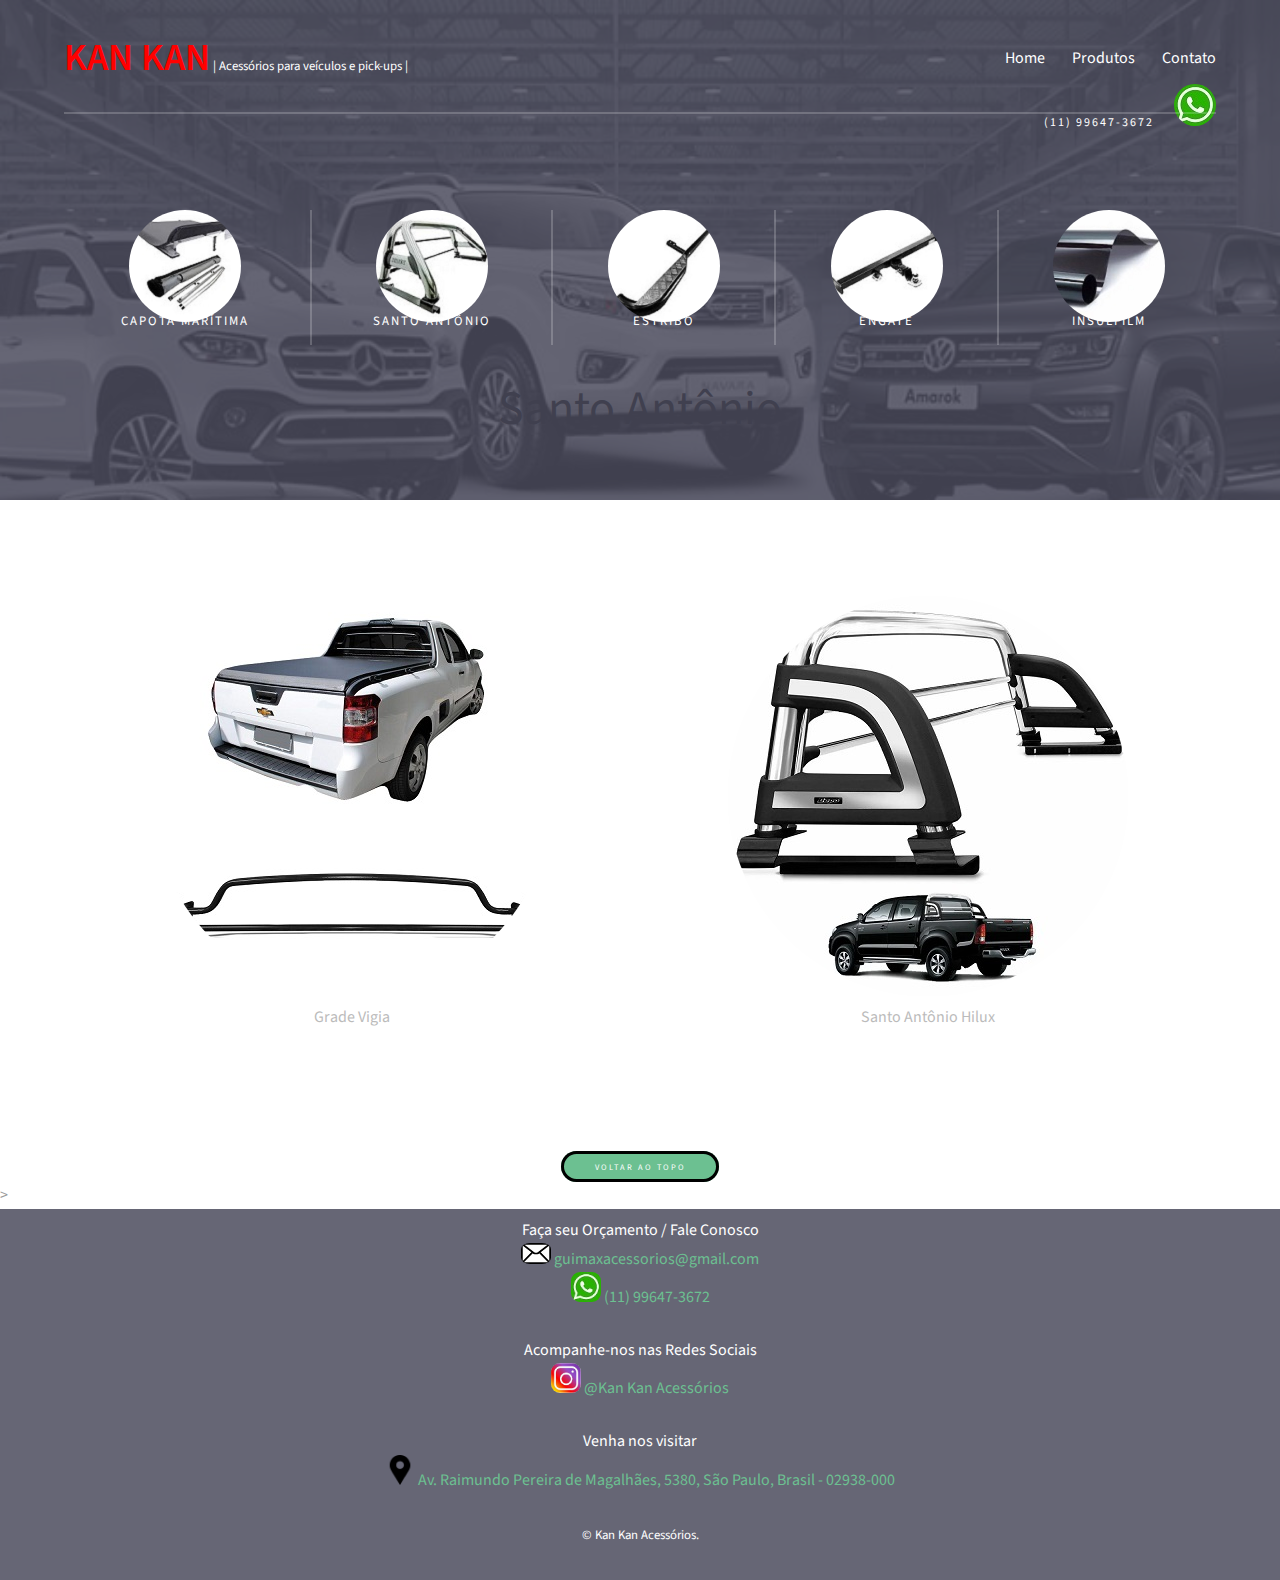
<file: santoantonio.html>
<!DOCTYPE HTML>
<html>
	<head>
		<title>KAN KAN Acessórios</title>
		<meta charset="utf-8" />
		<meta name="viewport" content="width=device-width, initial-scale=1" />
		<link rel="stylesheet" href="assets/css/main.css" />
		<link rel="shortcut icon" href="images/kankan-favicon.jpg" />
	</head>
	<body>
		<!-- Header -->
			<header id="header">
				<div class="inner">
					<a href="index.html" class="logo">
						<p><strong>KAN KAN</strong> | Acessórios para veículos e pick-ups |</p>
					</a>
					<nav id="nav">
						<a href="index.html">Home</a>
						<a href="produtos.html">Produtos</a>
						<a href="faleconosco.html">Contato</a>
                    </nav>
                    <span style="font-size: 0.75em;">  
                        <a href="https://api.whatsapp.com/send?1=pt_BR&phone=5511996473672" target="_blank" class="button button2">
                            (11) 99647-3672
                        </a>
                        <a href="https://api.whatsapp.com/send?1=pt_BR&phone=5511996473672" target="_blank">
                            <img src="images/iconwpp.jpg" alt="Nosso Whatsapp!" style="border-radius: 80%;"/>
                        </a>
                    </span>
                    <a href="#navPanel" class="navPanelToggle"><span class="fa fa-bars"></span></a>
				</div>
			</header>
		<!-- Banner -->
			<section id="banner" style="height: 500px;">
				<div class="inner">
					<div class="flex ">				
						<div class="image round">
							<a href="capotas.html" class="button3"><img src="images/galerias/capotas.jpg" alt="Capotas" class="button-menu" /></a>
							<br/>
							<br/>
							<a href="capotas.html" class="button button2">Capota Marítima</a>
						</div>
												
						<div class="image round">
							<a href="santoantonio.html" class="button3"><img src="images/galerias/santoantonio.jpg" alt="Capotas" class="button-menu" /></a>
							<br/>
							<br/>
							<a href="santoantonio.html" class="button button2">Santo Antônio</a>
						</div>
												
						<div class="image round">
							<a href="estribo.html" class="button3"><img src="images/galerias/estribo.jpg" alt="Estribo" class="button-menu" /></a>
							<br/>
							<br/>
							<a href="estribo.html" class="button button2">Estribo</a>
						</div>
												
						<div class="image round">
							<a href="engate.html" class="button3"><img src="images/galerias/engate.jpg" alt="Engate" class="button-menu" /></a>
							<br/>
							<br/>
							<a href="engate.html" class="button button2">Engate</a>
						</div>
						
						<div class="image round">
							<a href="insulfilm.html" class="button3"><img src="images/galerias/insulfilm.jpg" alt="Insulfilm" class="button-menu" /></a>
							<br/>
							<br/>
							<a href="insulfilm.html" class="button button2">Insulfilm</a>
						</div>
					</div>
				</div>
                    <footer>
						<h1 style="color: black;">Santo Antônio</h1>
                    </footer>
				</div>
			</section>
		<!-- Three -->
			<section id="three" class="wrapper align-center">
				<div class="inner">
					<div class="flex flex-2">
						<article>
							<div class="image round">
								<img src="images/galerias/19.jpg" alt="#" />
							</div>
							<header>
							<p>Grade Vigia</p>
							</header>
						</article>
						<article>
							<div class="image round">
								<img src="images/galerias/25.jpg" alt="#" />
							</div>
							<header>
							<p>Santo Antônio Hilux</p>
							</header>
                        </article>
					</div>
                </div>
                
			</section>
            <div style="text-align: center; font-size: 0.7em;">
                <a href="#top" class="button special">Voltar ao Topo</a>
            </div>>
		<!-- Footer -->
			<footer id="footer">
				<div>
					<div>
						<p>
							Faça seu Orçamento / Fale Conosco
							<br/>
							<a href="mailto:guimaxacessorios@gmail.com?subject=Orçamento - Kan Kan" target="_self">
								<img src="images/mail.png" alt="E-mail" style="width: 30px;  border-radius: 30%;"/> 
								guimaxacessorios@gmail.com
							</a>
							<br/>
							<a href="https://api.whatsapp.com/send?1=pt_BR&phone=5511996473672" target="_blank">
								<img src="images/iconwpp.jpg" alt="Whatsapp" style="width: 30px;  border-radius: 30%;"/>
								(11) 99647-3672
							</a>
							<br/>
							<br/>
							Acompanhe-nos nas Redes Sociais
							<br/>
							<a href="https://www.instagram.com/kankanacessorios/?hl=pt-br" target="_blank">
								<img src="images/instagram.jpg" alt="Instagram" style="width: 30px; border-radius: 30%;"/> 
								@Kan Kan Acessórios
							</a>
							<br/>
							<br/>
							Venha nos visitar
							<br/>
							<a href="https://www.google.com/maps/dir//Av.+Raimundo+Pereira+de+Magalh%C3%A3es,+5380+-+Vila+Pirituba,+S%C3%A3o+Paulo+-+SP,+02938-000/@-23.4848091,-46.7251137,17z/data=!4m9!4m8!1m0!1m5!1m1!1s0x94cef91368d6965f:0xc964a6aa5b962889!2m2!1d-46.722925!2d-23.4848091!3e0" target="_blank">
								<img src="images/maps.png" alt="Mapa" style="width: 30px; border-radius: 30%;" /> 
								Av. Raimundo Pereira de Magalhães, 5380, São Paulo, Brasil - 02938-000
							</a>
						</p>
					</div>
				</div>
				<div class="inner">
					<div class="copyright">
						&copy; Kan Kan Acessórios.
					</div>
				</div>
			</footer>

		<!-- Scripts -->
			<script src="assets/js/jquery.min.js"></script>
			<script src="assets/js/skel.min.js"></script>
			<script src="assets/js/util.js"></script>
			<script src="assets/js/main.js"></script>

	</body>
</html>
</file>
<file: assets/css/main.css>
@charset "UTF-8";
@import url(font-awesome.min.css);
@import "https://fonts.googleapis.com/css?family=Source+Sans+Pro:300,400,600";

/*
	Projection by TEMPLATED
	templated.co @templatedco
	Released for free under the Creative Commons Attribution 3.0 license (templated.co/license)
*/

/* Reset */

	html, body, div, span, applet, object, iframe, h1, h2, h3, h4, h5, h6, p, blockquote, pre, a, abbr, acronym, address, big, cite, code, del, dfn, em, img, ins, kbd, q, s, samp, small, strike, strong, sub, sup, tt, var, b, u, i, center, dl, dt, dd, ol, ul, li, fieldset, form, label, legend, table, caption, tbody, tfoot, thead, tr, th, td, article, aside, canvas, details, embed, figure, figcaption, footer, header, hgroup, menu, nav, output, ruby, section, summary, time, mark, audio, video {
		margin: 0;
		padding: 0;
		border: 0;
		font-size: 100%;
		font: inherit;
		vertical-align: baseline;
	}

	article, aside, details, figcaption, figure, footer, header, hgroup, menu, nav, section {
		display: block;
	}

	body {
		line-height: 1;
	}

	ol, ul {
		list-style: none;
	}

	blockquote, q {
		quotes: none;
	}

	blockquote:before, blockquote:after, q:before, q:after {
		content: '';
		content: none;
	}

	table {
		border-collapse: collapse;
		border-spacing: 0;
	}

	body {
		-webkit-text-size-adjust: none;
	}

/* Box Model */

	*, *:before, *:after {
		-moz-box-sizing: border-box;
		-webkit-box-sizing: border-box;
		box-sizing: border-box;
	}

/* Containers */

	.container {
		margin-left: auto;
		margin-right: auto;
	}

	.container.\31 25\25 {
		width: 100%;
		max-width: 100em;
		min-width: 80em;
	}

	.container.\37 5\25 {
		width: 60em;
	}

	.container.\35 0\25 {
		width: 40em;
	}

	.container.\32 5\25 {
		width: 20em;
	}

	.container {
		width: 80em;
	}

	@media screen and (max-width: 1680px) {

		.container.\31 25\25 {
			width: 100%;
			max-width: 100em;
			min-width: 80em;
		}

		.container.\37 5\25 {
			width: 60em;
		}

		.container.\35 0\25 {
			width: 40em;
		}

		.container.\32 5\25 {
			width: 20em;
		}

		.container {
			width: 80em;
		}

	}

	@media screen and (max-width: 1280px) {

		.container.\31 25\25 {
			width: 100%;
			max-width: 81.25em;
			min-width: 65em;
		}

		.container.\37 5\25 {
			width: 48.75em;
		}

		.container.\35 0\25 {
			width: 32.5em;
		}

		.container.\32 5\25 {
			width: 16.25em;
		}

		.container {
			width: 65em;
		}

	}

	@media screen and (max-width: 980px) {

		.container.\31 25\25 {
			width: 100%;
			max-width: 112.5%;
			min-width: 90%;
		}

		.container.\37 5\25 {
			width: 67.5%;
		}

		.container.\35 0\25 {
			width: 45%;
		}

		.container.\32 5\25 {
			width: 22.5%;
		}

		.container {
			width: 90%;
		}

	}

	@media screen and (max-width: 736px) {

		.container.\31 25\25 {
			width: 100%;
			max-width: 112.5%;
			min-width: 90%;
		}

		.container.\37 5\25 {
			width: 67.5%;
		}

		.container.\35 0\25 {
			width: 45%;
		}

		.container.\32 5\25 {
			width: 22.5%;
		}

		.container {
			width: 90% !important;
		}

	}

	@media screen and (max-width: 480px) {

		.container.\31 25\25 {
			width: 100%;
			max-width: 112.5%;
			min-width: 90%;
		}

		.container.\37 5\25 {
			width: 67.5%;
		}

		.container.\35 0\25 {
			width: 45%;
		}

		.container.\32 5\25 {
			width: 22.5%;
		}

		.container {
			width: 90% !important;
		}

	}

/* Grid */

	.row {
		border-bottom: solid 1px transparent;
		-moz-box-sizing: border-box;
		-webkit-box-sizing: border-box;
		box-sizing: border-box;
	}

	.row > * {
		float: left;
		-moz-box-sizing: border-box;
		-webkit-box-sizing: border-box;
		box-sizing: border-box;
	}

	.row:after, .row:before {
		content: '';
		display: block;
		clear: both;
		height: 0;
	}

	.row.uniform > * > :first-child {
		margin-top: 0;
	}

	.row.uniform > * > :last-child {
		margin-bottom: 0;
	}

	.row.\30 \25 > * {
		padding: 0 0 0 0em;
	}

	.row.\30 \25 {
		margin: 0 0 -1px 0em;
	}

	.row.uniform.\30 \25 > * {
		padding: 0em 0 0 0em;
	}

	.row.uniform.\30 \25 {
		margin: 0em 0 -1px 0em;
	}

	.row > * {
		padding: 0 0 0 2em;
	}

	.row {
		margin: 0 0 -1px -2em;
	}

	.row.uniform > * {
		padding: 2em 0 0 2em;
	}

	.row.uniform {
		margin: -2em 0 -1px -2em;
	}

	.row.\32 00\25 > * {
		padding: 0 0 0 4em;
	}

	.row.\32 00\25 {
		margin: 0 0 -1px -4em;
	}

	.row.uniform.\32 00\25 > * {
		padding: 4em 0 0 4em;
	}

	.row.uniform.\32 00\25 {
		margin: -4em 0 -1px -4em;
	}

	.row.\31 50\25 > * {
		padding: 0 0 0 3em;
	}

	.row.\31 50\25 {
		margin: 0 0 -1px -3em;
	}

	.row.uniform.\31 50\25 > * {
		padding: 3em 0 0 3em;
	}

	.row.uniform.\31 50\25 {
		margin: -3em 0 -1px -3em;
	}

	.row.\35 0\25 > * {
		padding: 0 0 0 1em;
	}

	.row.\35 0\25 {
		margin: 0 0 -1px -1em;
	}

	.row.uniform.\35 0\25 > * {
		padding: 1em 0 0 1em;
	}

	.row.uniform.\35 0\25 {
		margin: -1em 0 -1px -1em;
	}

	.row.\32 5\25 > * {
		padding: 0 0 0 0.5em;
	}

	.row.\32 5\25 {
		margin: 0 0 -1px -0.5em;
	}

	.row.uniform.\32 5\25 > * {
		padding: 0.5em 0 0 0.5em;
	}

	.row.uniform.\32 5\25 {
		margin: -0.5em 0 -1px -0.5em;
	}

	.\31 2u, .\31 2u\24 {
		width: 100%;
		clear: none;
		margin-left: 0;
	}

	.\31 1u, .\31 1u\24 {
		width: 91.6666666667%;
		clear: none;
		margin-left: 0;
	}

	.\31 0u, .\31 0u\24 {
		width: 83.3333333333%;
		clear: none;
		margin-left: 0;
	}

	.\39 u, .\39 u\24 {
		width: 75%;
		clear: none;
		margin-left: 0;
	}

	.\38 u, .\38 u\24 {
		width: 66.6666666667%;
		clear: none;
		margin-left: 0;
	}

	.\37 u, .\37 u\24 {
		width: 58.3333333333%;
		clear: none;
		margin-left: 0;
	}

	.\36 u, .\36 u\24 {
		width: 50%;
		clear: none;
		margin-left: 0;
	}

	.\35 u, .\35 u\24 {
		width: 41.6666666667%;
		clear: none;
		margin-left: 0;
	}

	.\34 u, .\34 u\24 {
		width: 33.3333333333%;
		clear: none;
		margin-left: 0;
	}

	.\33 u, .\33 u\24 {
		width: 25%;
		clear: none;
		margin-left: 0;
	}

	.\32 u, .\32 u\24 {
		width: 16.6666666667%;
		clear: none;
		margin-left: 0;
	}

	.\31 u, .\31 u\24 {
		width: 8.3333333333%;
		clear: none;
		margin-left: 0;
	}

	.\31 2u\24 + *,
	.\31 1u\24 + *,
	.\31 0u\24 + *,
	.\39 u\24 + *,
	.\38 u\24 + *,
	.\37 u\24 + *,
	.\36 u\24 + *,
	.\35 u\24 + *,
	.\34 u\24 + *,
	.\33 u\24 + *,
	.\32 u\24 + *,
	.\31 u\24 + * {
		clear: left;
	}

	.\-11u {
		margin-left: 91.66667%;
	}

	.\-10u {
		margin-left: 83.33333%;
	}

	.\-9u {
		margin-left: 75%;
	}

	.\-8u {
		margin-left: 66.66667%;
	}

	.\-7u {
		margin-left: 58.33333%;
	}

	.\-6u {
		margin-left: 50%;
	}

	.\-5u {
		margin-left: 41.66667%;
	}

	.\-4u {
		margin-left: 33.33333%;
	}

	.\-3u {
		margin-left: 25%;
	}

	.\-2u {
		margin-left: 16.66667%;
	}

	.\-1u {
		margin-left: 8.33333%;
	}

	@media screen and (max-width: 1680px) {

		.row > * {
			padding: 0 0 0 2em;
		}

		.row {
			margin: 0 0 -1px -2em;
		}

		.row.uniform > * {
			padding: 2em 0 0 2em;
		}

		.row.uniform {
			margin: -2em 0 -1px -2em;
		}

		.row.\32 00\25 > * {
			padding: 0 0 0 4em;
		}

		.row.\32 00\25 {
			margin: 0 0 -1px -4em;
		}

		.row.uniform.\32 00\25 > * {
			padding: 4em 0 0 4em;
		}

		.row.uniform.\32 00\25 {
			margin: -4em 0 -1px -4em;
		}

		.row.\31 50\25 > * {
			padding: 0 0 0 3em;
		}

		.row.\31 50\25 {
			margin: 0 0 -1px -3em;
		}

		.row.uniform.\31 50\25 > * {
			padding: 3em 0 0 3em;
		}

		.row.uniform.\31 50\25 {
			margin: -3em 0 -1px -3em;
		}

		.row.\35 0\25 > * {
			padding: 0 0 0 1em;
		}

		.row.\35 0\25 {
			margin: 0 0 -1px -1em;
		}

		.row.uniform.\35 0\25 > * {
			padding: 1em 0 0 1em;
		}

		.row.uniform.\35 0\25 {
			margin: -1em 0 -1px -1em;
		}

		.row.\32 5\25 > * {
			padding: 0 0 0 0.5em;
		}

		.row.\32 5\25 {
			margin: 0 0 -1px -0.5em;
		}

		.row.uniform.\32 5\25 > * {
			padding: 0.5em 0 0 0.5em;
		}

		.row.uniform.\32 5\25 {
			margin: -0.5em 0 -1px -0.5em;
		}

		.\31 2u\28xlarge\29, .\31 2u\24\28xlarge\29 {
			width: 100%;
			clear: none;
			margin-left: 0;
		}

		.\31 1u\28xlarge\29, .\31 1u\24\28xlarge\29 {
			width: 91.6666666667%;
			clear: none;
			margin-left: 0;
		}

		.\31 0u\28xlarge\29, .\31 0u\24\28xlarge\29 {
			width: 83.3333333333%;
			clear: none;
			margin-left: 0;
		}

		.\39 u\28xlarge\29, .\39 u\24\28xlarge\29 {
			width: 75%;
			clear: none;
			margin-left: 0;
		}

		.\38 u\28xlarge\29, .\38 u\24\28xlarge\29 {
			width: 66.6666666667%;
			clear: none;
			margin-left: 0;
		}

		.\37 u\28xlarge\29, .\37 u\24\28xlarge\29 {
			width: 58.3333333333%;
			clear: none;
			margin-left: 0;
		}

		.\36 u\28xlarge\29, .\36 u\24\28xlarge\29 {
			width: 50%;
			clear: none;
			margin-left: 0;
		}

		.\35 u\28xlarge\29, .\35 u\24\28xlarge\29 {
			width: 41.6666666667%;
			clear: none;
			margin-left: 0;
		}

		.\34 u\28xlarge\29, .\34 u\24\28xlarge\29 {
			width: 33.3333333333%;
			clear: none;
			margin-left: 0;
		}

		.\33 u\28xlarge\29, .\33 u\24\28xlarge\29 {
			width: 25%;
			clear: none;
			margin-left: 0;
		}

		.\32 u\28xlarge\29, .\32 u\24\28xlarge\29 {
			width: 16.6666666667%;
			clear: none;
			margin-left: 0;
		}

		.\31 u\28xlarge\29, .\31 u\24\28xlarge\29 {
			width: 8.3333333333%;
			clear: none;
			margin-left: 0;
		}

		.\31 2u\24\28xlarge\29 + *,
		.\31 1u\24\28xlarge\29 + *,
		.\31 0u\24\28xlarge\29 + *,
		.\39 u\24\28xlarge\29 + *,
		.\38 u\24\28xlarge\29 + *,
		.\37 u\24\28xlarge\29 + *,
		.\36 u\24\28xlarge\29 + *,
		.\35 u\24\28xlarge\29 + *,
		.\34 u\24\28xlarge\29 + *,
		.\33 u\24\28xlarge\29 + *,
		.\32 u\24\28xlarge\29 + *,
		.\31 u\24\28xlarge\29 + * {
			clear: left;
		}

		.\-11u\28xlarge\29 {
			margin-left: 91.66667%;
		}

		.\-10u\28xlarge\29 {
			margin-left: 83.33333%;
		}

		.\-9u\28xlarge\29 {
			margin-left: 75%;
		}

		.\-8u\28xlarge\29 {
			margin-left: 66.66667%;
		}

		.\-7u\28xlarge\29 {
			margin-left: 58.33333%;
		}

		.\-6u\28xlarge\29 {
			margin-left: 50%;
		}

		.\-5u\28xlarge\29 {
			margin-left: 41.66667%;
		}

		.\-4u\28xlarge\29 {
			margin-left: 33.33333%;
		}

		.\-3u\28xlarge\29 {
			margin-left: 25%;
		}

		.\-2u\28xlarge\29 {
			margin-left: 16.66667%;
		}

		.\-1u\28xlarge\29 {
			margin-left: 8.33333%;
		}

	}

	@media screen and (max-width: 1280px) {

		.row > * {
			padding: 0 0 0 1.5em;
		}

		.row {
			margin: 0 0 -1px -1.5em;
		}

		.row.uniform > * {
			padding: 1.5em 0 0 1.5em;
		}

		.row.uniform {
			margin: -1.5em 0 -1px -1.5em;
		}

		.row.\32 00\25 > * {
			padding: 0 0 0 3em;
		}

		.row.\32 00\25 {
			margin: 0 0 -1px -3em;
		}

		.row.uniform.\32 00\25 > * {
			padding: 3em 0 0 3em;
		}

		.row.uniform.\32 00\25 {
			margin: -3em 0 -1px -3em;
		}

		.row.\31 50\25 > * {
			padding: 0 0 0 2.25em;
		}

		.row.\31 50\25 {
			margin: 0 0 -1px -2.25em;
		}

		.row.uniform.\31 50\25 > * {
			padding: 2.25em 0 0 2.25em;
		}

		.row.uniform.\31 50\25 {
			margin: -2.25em 0 -1px -2.25em;
		}

		.row.\35 0\25 > * {
			padding: 0 0 0 0.75em;
		}

		.row.\35 0\25 {
			margin: 0 0 -1px -0.75em;
		}

		.row.uniform.\35 0\25 > * {
			padding: 0.75em 0 0 0.75em;
		}

		.row.uniform.\35 0\25 {
			margin: -0.75em 0 -1px -0.75em;
		}

		.row.\32 5\25 > * {
			padding: 0 0 0 0.375em;
		}

		.row.\32 5\25 {
			margin: 0 0 -1px -0.375em;
		}

		.row.uniform.\32 5\25 > * {
			padding: 0.375em 0 0 0.375em;
		}

		.row.uniform.\32 5\25 {
			margin: -0.375em 0 -1px -0.375em;
		}

		.\31 2u\28large\29, .\31 2u\24\28large\29 {
			width: 100%;
			clear: none;
			margin-left: 0;
		}

		.\31 1u\28large\29, .\31 1u\24\28large\29 {
			width: 91.6666666667%;
			clear: none;
			margin-left: 0;
		}

		.\31 0u\28large\29, .\31 0u\24\28large\29 {
			width: 83.3333333333%;
			clear: none;
			margin-left: 0;
		}

		.\39 u\28large\29, .\39 u\24\28large\29 {
			width: 75%;
			clear: none;
			margin-left: 0;
		}

		.\38 u\28large\29, .\38 u\24\28large\29 {
			width: 66.6666666667%;
			clear: none;
			margin-left: 0;
		}

		.\37 u\28large\29, .\37 u\24\28large\29 {
			width: 58.3333333333%;
			clear: none;
			margin-left: 0;
		}

		.\36 u\28large\29, .\36 u\24\28large\29 {
			width: 50%;
			clear: none;
			margin-left: 0;
		}

		.\35 u\28large\29, .\35 u\24\28large\29 {
			width: 41.6666666667%;
			clear: none;
			margin-left: 0;
		}

		.\34 u\28large\29, .\34 u\24\28large\29 {
			width: 33.3333333333%;
			clear: none;
			margin-left: 0;
		}

		.\33 u\28large\29, .\33 u\24\28large\29 {
			width: 25%;
			clear: none;
			margin-left: 0;
		}

		.\32 u\28large\29, .\32 u\24\28large\29 {
			width: 16.6666666667%;
			clear: none;
			margin-left: 0;
		}

		.\31 u\28large\29, .\31 u\24\28large\29 {
			width: 8.3333333333%;
			clear: none;
			margin-left: 0;
		}

		.\31 2u\24\28large\29 + *,
		.\31 1u\24\28large\29 + *,
		.\31 0u\24\28large\29 + *,
		.\39 u\24\28large\29 + *,
		.\38 u\24\28large\29 + *,
		.\37 u\24\28large\29 + *,
		.\36 u\24\28large\29 + *,
		.\35 u\24\28large\29 + *,
		.\34 u\24\28large\29 + *,
		.\33 u\24\28large\29 + *,
		.\32 u\24\28large\29 + *,
		.\31 u\24\28large\29 + * {
			clear: left;
		}

		.\-11u\28large\29 {
			margin-left: 91.66667%;
		}

		.\-10u\28large\29 {
			margin-left: 83.33333%;
		}

		.\-9u\28large\29 {
			margin-left: 75%;
		}

		.\-8u\28large\29 {
			margin-left: 66.66667%;
		}

		.\-7u\28large\29 {
			margin-left: 58.33333%;
		}

		.\-6u\28large\29 {
			margin-left: 50%;
		}

		.\-5u\28large\29 {
			margin-left: 41.66667%;
		}

		.\-4u\28large\29 {
			margin-left: 33.33333%;
		}

		.\-3u\28large\29 {
			margin-left: 25%;
		}

		.\-2u\28large\29 {
			margin-left: 16.66667%;
		}

		.\-1u\28large\29 {
			margin-left: 8.33333%;
		}

	}

	@media screen and (max-width: 980px) {

		.row > * {
			padding: 0 0 0 1.5em;
		}

		.row {
			margin: 0 0 -1px -1.5em;
		}

		.row.uniform > * {
			padding: 1.5em 0 0 1.5em;
		}

		.row.uniform {
			margin: -1.5em 0 -1px -1.5em;
		}

		.row.\32 00\25 > * {
			padding: 0 0 0 3em;
		}

		.row.\32 00\25 {
			margin: 0 0 -1px -3em;
		}

		.row.uniform.\32 00\25 > * {
			padding: 3em 0 0 3em;
		}

		.row.uniform.\32 00\25 {
			margin: -3em 0 -1px -3em;
		}

		.row.\31 50\25 > * {
			padding: 0 0 0 2.25em;
		}

		.row.\31 50\25 {
			margin: 0 0 -1px -2.25em;
		}

		.row.uniform.\31 50\25 > * {
			padding: 2.25em 0 0 2.25em;
		}

		.row.uniform.\31 50\25 {
			margin: -2.25em 0 -1px -2.25em;
		}

		.row.\35 0\25 > * {
			padding: 0 0 0 0.75em;
		}

		.row.\35 0\25 {
			margin: 0 0 -1px -0.75em;
		}

		.row.uniform.\35 0\25 > * {
			padding: 0.75em 0 0 0.75em;
		}

		.row.uniform.\35 0\25 {
			margin: -0.75em 0 -1px -0.75em;
		}

		.row.\32 5\25 > * {
			padding: 0 0 0 0.375em;
		}

		.row.\32 5\25 {
			margin: 0 0 -1px -0.375em;
		}

		.row.uniform.\32 5\25 > * {
			padding: 0.375em 0 0 0.375em;
		}

		.row.uniform.\32 5\25 {
			margin: -0.375em 0 -1px -0.375em;
		}

		.\31 2u\28medium\29, .\31 2u\24\28medium\29 {
			width: 100%;
			clear: none;
			margin-left: 0;
		}

		.\31 1u\28medium\29, .\31 1u\24\28medium\29 {
			width: 91.6666666667%;
			clear: none;
			margin-left: 0;
		}

		.\31 0u\28medium\29, .\31 0u\24\28medium\29 {
			width: 83.3333333333%;
			clear: none;
			margin-left: 0;
		}

		.\39 u\28medium\29, .\39 u\24\28medium\29 {
			width: 75%;
			clear: none;
			margin-left: 0;
		}

		.\38 u\28medium\29, .\38 u\24\28medium\29 {
			width: 66.6666666667%;
			clear: none;
			margin-left: 0;
		}

		.\37 u\28medium\29, .\37 u\24\28medium\29 {
			width: 58.3333333333%;
			clear: none;
			margin-left: 0;
		}

		.\36 u\28medium\29, .\36 u\24\28medium\29 {
			width: 50%;
			clear: none;
			margin-left: 0;
		}

		.\35 u\28medium\29, .\35 u\24\28medium\29 {
			width: 41.6666666667%;
			clear: none;
			margin-left: 0;
		}

		.\34 u\28medium\29, .\34 u\24\28medium\29 {
			width: 33.3333333333%;
			clear: none;
			margin-left: 0;
		}

		.\33 u\28medium\29, .\33 u\24\28medium\29 {
			width: 25%;
			clear: none;
			margin-left: 0;
		}

		.\32 u\28medium\29, .\32 u\24\28medium\29 {
			width: 16.6666666667%;
			clear: none;
			margin-left: 0;
		}

		.\31 u\28medium\29, .\31 u\24\28medium\29 {
			width: 8.3333333333%;
			clear: none;
			margin-left: 0;
		}

		.\31 2u\24\28medium\29 + *,
		.\31 1u\24\28medium\29 + *,
		.\31 0u\24\28medium\29 + *,
		.\39 u\24\28medium\29 + *,
		.\38 u\24\28medium\29 + *,
		.\37 u\24\28medium\29 + *,
		.\36 u\24\28medium\29 + *,
		.\35 u\24\28medium\29 + *,
		.\34 u\24\28medium\29 + *,
		.\33 u\24\28medium\29 + *,
		.\32 u\24\28medium\29 + *,
		.\31 u\24\28medium\29 + * {
			clear: left;
		}

		.\-11u\28medium\29 {
			margin-left: 91.66667%;
		}

		.\-10u\28medium\29 {
			margin-left: 83.33333%;
		}

		.\-9u\28medium\29 {
			margin-left: 75%;
		}

		.\-8u\28medium\29 {
			margin-left: 66.66667%;
		}

		.\-7u\28medium\29 {
			margin-left: 58.33333%;
		}

		.\-6u\28medium\29 {
			margin-left: 50%;
		}

		.\-5u\28medium\29 {
			margin-left: 41.66667%;
		}

		.\-4u\28medium\29 {
			margin-left: 33.33333%;
		}

		.\-3u\28medium\29 {
			margin-left: 25%;
		}

		.\-2u\28medium\29 {
			margin-left: 16.66667%;
		}

		.\-1u\28medium\29 {
			margin-left: 8.33333%;
		}

	}

	@media screen and (max-width: 736px) {

		.row > * {
			padding: 0 0 0 1.25em;
		}

		.row {
			margin: 0 0 -1px -1.25em;
		}

		.row.uniform > * {
			padding: 1.25em 0 0 1.25em;
		}

		.row.uniform {
			margin: -1.25em 0 -1px -1.25em;
		}

		.row.\32 00\25 > * {
			padding: 0 0 0 2.5em;
		}

		.row.\32 00\25 {
			margin: 0 0 -1px -2.5em;
		}

		.row.uniform.\32 00\25 > * {
			padding: 2.5em 0 0 2.5em;
		}

		.row.uniform.\32 00\25 {
			margin: -2.5em 0 -1px -2.5em;
		}

		.row.\31 50\25 > * {
			padding: 0 0 0 1.875em;
		}

		.row.\31 50\25 {
			margin: 0 0 -1px -1.875em;
		}

		.row.uniform.\31 50\25 > * {
			padding: 1.875em 0 0 1.875em;
		}

		.row.uniform.\31 50\25 {
			margin: -1.875em 0 -1px -1.875em;
		}

		.row.\35 0\25 > * {
			padding: 0 0 0 0.625em;
		}

		.row.\35 0\25 {
			margin: 0 0 -1px -0.625em;
		}

		.row.uniform.\35 0\25 > * {
			padding: 0.625em 0 0 0.625em;
		}

		.row.uniform.\35 0\25 {
			margin: -0.625em 0 -1px -0.625em;
		}

		.row.\32 5\25 > * {
			padding: 0 0 0 0.3125em;
		}

		.row.\32 5\25 {
			margin: 0 0 -1px -0.3125em;
		}

		.row.uniform.\32 5\25 > * {
			padding: 0.3125em 0 0 0.3125em;
		}

		.row.uniform.\32 5\25 {
			margin: -0.3125em 0 -1px -0.3125em;
		}

		.\31 2u\28small\29, .\31 2u\24\28small\29 {
			width: 100%;
			clear: none;
			margin-left: 0;
		}

		.\31 1u\28small\29, .\31 1u\24\28small\29 {
			width: 91.6666666667%;
			clear: none;
			margin-left: 0;
		}

		.\31 0u\28small\29, .\31 0u\24\28small\29 {
			width: 83.3333333333%;
			clear: none;
			margin-left: 0;
		}

		.\39 u\28small\29, .\39 u\24\28small\29 {
			width: 75%;
			clear: none;
			margin-left: 0;
		}

		.\38 u\28small\29, .\38 u\24\28small\29 {
			width: 66.6666666667%;
			clear: none;
			margin-left: 0;
		}

		.\37 u\28small\29, .\37 u\24\28small\29 {
			width: 58.3333333333%;
			clear: none;
			margin-left: 0;
		}

		.\36 u\28small\29, .\36 u\24\28small\29 {
			width: 50%;
			clear: none;
			margin-left: 0;
		}

		.\35 u\28small\29, .\35 u\24\28small\29 {
			width: 41.6666666667%;
			clear: none;
			margin-left: 0;
		}

		.\34 u\28small\29, .\34 u\24\28small\29 {
			width: 33.3333333333%;
			clear: none;
			margin-left: 0;
		}

		.\33 u\28small\29, .\33 u\24\28small\29 {
			width: 25%;
			clear: none;
			margin-left: 0;
		}

		.\32 u\28small\29, .\32 u\24\28small\29 {
			width: 16.6666666667%;
			clear: none;
			margin-left: 0;
		}

		.\31 u\28small\29, .\31 u\24\28small\29 {
			width: 8.3333333333%;
			clear: none;
			margin-left: 0;
		}

		.\31 2u\24\28small\29 + *,
		.\31 1u\24\28small\29 + *,
		.\31 0u\24\28small\29 + *,
		.\39 u\24\28small\29 + *,
		.\38 u\24\28small\29 + *,
		.\37 u\24\28small\29 + *,
		.\36 u\24\28small\29 + *,
		.\35 u\24\28small\29 + *,
		.\34 u\24\28small\29 + *,
		.\33 u\24\28small\29 + *,
		.\32 u\24\28small\29 + *,
		.\31 u\24\28small\29 + * {
			clear: left;
		}

		.\-11u\28small\29 {
			margin-left: 91.66667%;
		}

		.\-10u\28small\29 {
			margin-left: 83.33333%;
		}

		.\-9u\28small\29 {
			margin-left: 75%;
		}

		.\-8u\28small\29 {
			margin-left: 66.66667%;
		}

		.\-7u\28small\29 {
			margin-left: 58.33333%;
		}

		.\-6u\28small\29 {
			margin-left: 50%;
		}

		.\-5u\28small\29 {
			margin-left: 41.66667%;
		}

		.\-4u\28small\29 {
			margin-left: 33.33333%;
		}

		.\-3u\28small\29 {
			margin-left: 25%;
		}

		.\-2u\28small\29 {
			margin-left: 16.66667%;
		}

		.\-1u\28small\29 {
			margin-left: 8.33333%;
		}

	}

	@media screen and (max-width: 480px) {

		.row > * {
			padding: 0 0 0 1.25em;
		}

		.row {
			margin: 0 0 -1px -1.25em;
		}

		.row.uniform > * {
			padding: 1.25em 0 0 1.25em;
		}

		.row.uniform {
			margin: -1.25em 0 -1px -1.25em;
		}

		.row.\32 00\25 > * {
			padding: 0 0 0 2.5em;
		}

		.row.\32 00\25 {
			margin: 0 0 -1px -2.5em;
		}

		.row.uniform.\32 00\25 > * {
			padding: 2.5em 0 0 2.5em;
		}

		.row.uniform.\32 00\25 {
			margin: -2.5em 0 -1px -2.5em;
		}

		.row.\31 50\25 > * {
			padding: 0 0 0 1.875em;
		}

		.row.\31 50\25 {
			margin: 0 0 -1px -1.875em;
		}

		.row.uniform.\31 50\25 > * {
			padding: 1.875em 0 0 1.875em;
		}

		.row.uniform.\31 50\25 {
			margin: -1.875em 0 -1px -1.875em;
		}

		.row.\35 0\25 > * {
			padding: 0 0 0 0.625em;
		}

		.row.\35 0\25 {
			margin: 0 0 -1px -0.625em;
		}

		.row.uniform.\35 0\25 > * {
			padding: 0.625em 0 0 0.625em;
		}

		.row.uniform.\35 0\25 {
			margin: -0.625em 0 -1px -0.625em;
		}

		.row.\32 5\25 > * {
			padding: 0 0 0 0.3125em;
		}

		.row.\32 5\25 {
			margin: 0 0 -1px -0.3125em;
		}

		.row.uniform.\32 5\25 > * {
			padding: 0.3125em 0 0 0.3125em;
		}

		.row.uniform.\32 5\25 {
			margin: -0.3125em 0 -1px -0.3125em;
		}

		.\31 2u\28xsmall\29, .\31 2u\24\28xsmall\29 {
			width: 100%;
			clear: none;
			margin-left: 0;
		}

		.\31 1u\28xsmall\29, .\31 1u\24\28xsmall\29 {
			width: 91.6666666667%;
			clear: none;
			margin-left: 0;
		}

		.\31 0u\28xsmall\29, .\31 0u\24\28xsmall\29 {
			width: 83.3333333333%;
			clear: none;
			margin-left: 0;
		}

		.\39 u\28xsmall\29, .\39 u\24\28xsmall\29 {
			width: 75%;
			clear: none;
			margin-left: 0;
		}

		.\38 u\28xsmall\29, .\38 u\24\28xsmall\29 {
			width: 66.6666666667%;
			clear: none;
			margin-left: 0;
		}

		.\37 u\28xsmall\29, .\37 u\24\28xsmall\29 {
			width: 58.3333333333%;
			clear: none;
			margin-left: 0;
		}

		.\36 u\28xsmall\29, .\36 u\24\28xsmall\29 {
			width: 50%;
			clear: none;
			margin-left: 0;
		}

		.\35 u\28xsmall\29, .\35 u\24\28xsmall\29 {
			width: 41.6666666667%;
			clear: none;
			margin-left: 0;
		}

		.\34 u\28xsmall\29, .\34 u\24\28xsmall\29 {
			width: 33.3333333333%;
			clear: none;
			margin-left: 0;
		}

		.\33 u\28xsmall\29, .\33 u\24\28xsmall\29 {
			width: 25%;
			clear: none;
			margin-left: 0;
		}

		.\32 u\28xsmall\29, .\32 u\24\28xsmall\29 {
			width: 16.6666666667%;
			clear: none;
			margin-left: 0;
		}

		.\31 u\28xsmall\29, .\31 u\24\28xsmall\29 {
			width: 8.3333333333%;
			clear: none;
			margin-left: 0;
		}

		.\31 2u\24\28xsmall\29 + *,
		.\31 1u\24\28xsmall\29 + *,
		.\31 0u\24\28xsmall\29 + *,
		.\39 u\24\28xsmall\29 + *,
		.\38 u\24\28xsmall\29 + *,
		.\37 u\24\28xsmall\29 + *,
		.\36 u\24\28xsmall\29 + *,
		.\35 u\24\28xsmall\29 + *,
		.\34 u\24\28xsmall\29 + *,
		.\33 u\24\28xsmall\29 + *,
		.\32 u\24\28xsmall\29 + *,
		.\31 u\24\28xsmall\29 + * {
			clear: left;
		}

		.\-11u\28xsmall\29 {
			margin-left: 91.66667%;
		}

		.\-10u\28xsmall\29 {
			margin-left: 83.33333%;
		}

		.\-9u\28xsmall\29 {
			margin-left: 75%;
		}

		.\-8u\28xsmall\29 {
			margin-left: 66.66667%;
		}

		.\-7u\28xsmall\29 {
			margin-left: 58.33333%;
		}

		.\-6u\28xsmall\29 {
			margin-left: 50%;
		}

		.\-5u\28xsmall\29 {
			margin-left: 41.66667%;
		}

		.\-4u\28xsmall\29 {
			margin-left: 33.33333%;
		}

		.\-3u\28xsmall\29 {
			margin-left: 25%;
		}

		.\-2u\28xsmall\29 {
			margin-left: 16.66667%;
		}

		.\-1u\28xsmall\29 {
			margin-left: 8.33333%;
		}

	}

/* Basic */

	@-ms-viewport {
		width: device-width;
	}

	body {
		-ms-overflow-style: scrollbar;
	}

	@media screen and (max-width: 480px) {

		html, body {
			min-width: 320px;
		}

	}

	body {
		background: #fff;
	}

		body.is-loading *, body.is-loading *:before, body.is-loading *:after {
			-moz-animation: none !important;
			-webkit-animation: none !important;
			-ms-animation: none !important;
			animation: none !important;
			-moz-transition: none !important;
			-webkit-transition: none !important;
			-ms-transition: none !important;
			transition: none !important;
		}

/* Type */

	body, input, select, textarea {
		color: #9a9a9a;
		font-family: "Source Sans Pro", Arial, Helvetica, sans-serif;
		font-size: 14pt;
		font-weight: 400;
		line-height: 1.65;
	}

		@media screen and (max-width: 1680px) {

			body, input, select, textarea {
				font-size: 12pt;
			}

		}

		@media screen and (max-width: 1280px) {

			body, input, select, textarea {
				font-size: 12pt;
			}

		}

		@media screen and (max-width: 980px) {

			body, input, select, textarea {
				font-size: 12pt;
			}

		}

		@media screen and (max-width: 736px) {

			body, input, select, textarea {
				font-size: 12pt;
			}

		}

		@media screen and (max-width: 480px) {

			body, input, select, textarea {
				font-size: 12pt;
			}

		}

	a {
		color: #6cc091;
		text-decoration: none;
	}

		a:hover {
			text-decoration: none;
		}

	strong, b {
		color: #555;
		font-weight: 600;
	}

	em, i {
		font-style: italic;
	}

	p {
		margin: 0 0 2em 0;
	}

	h1, h2, h3, h4, h5, h6 {
		color: #555;
		font-weight: 400;
		line-height: 1.5;
		margin: 0 0 1em 0;
	}

		h1 a, h2 a, h3 a, h4 a, h5 a, h6 a {
			color: inherit;
			text-decoration: none;
		}

	h2 {
		font-size: 1.85em;
		font-weight: 300;
	}

	h3 {
		font-size: 1.75em;
	}

		@media screen and (max-width: 480px) {

			h3 {
				font-size: 1.25em;
			}

		}

	h4 {
		font-size: 1.5em;
	}

	h5 {
		font-size: 0.9em;
	}

	h6 {
		font-size: 0.7em;
	}

	sub {
		font-size: 0.8em;
		position: relative;
		top: 0.5em;
	}

	sup {
		font-size: 0.8em;
		position: relative;
		top: -0.5em;
	}

	blockquote {
		border-left: solid 4px #dbdbdb;
		font-style: italic;
		margin: 0 0 2em 0;
		padding: 0.5em 0 0.5em 2em;
	}

	code {
		background: rgba(144, 144, 144, 0.075);
		border-radius: 0;
		border: solid 1px #dbdbdb;
		font-family: "Courier New", monospace;
		font-size: 0.9em;
		margin: 0 0.25em;
		padding: 0.25em 0.65em;
	}

	pre {
		-webkit-overflow-scrolling: touch;
		font-family: "Courier New", monospace;
		font-size: 0.9em;
		margin: 0 0 2em 0;
	}

		pre code {
			display: block;
			line-height: 1.75;
			padding: 1em 1.5em;
			overflow-x: auto;
		}

	hr {
		border: 0;
		border-bottom: solid 1px #dbdbdb;
		margin: 2em 0;
	}

		hr.major {
			margin: 3em 0;
		}

	.align-left {
		text-align: left;
	}

	.align-center {
		text-align: center;
	}

	.align-right {
		text-align: right;
	}

	.inner {
		max-width: 75em;
		margin: 0 auto;
	}

		@media screen and (max-width: 1280px) {

			.inner {
				max-width: 90%;
			}

		}

		@media screen and (max-width: 480px) {

			.inner {
				max-width: 90%;
			}

		}

/* Section/Article */

	section.special, article.special {
		text-align: center;
	}

		section.special article, article.special article {
			text-align: left;
		}

	section.wrapper, article.wrapper {
		padding: 6em 0;
	}

		section.wrapper header, article.wrapper header {
			margin-bottom: 4em;
		}

			section.wrapper header h2, article.wrapper header h2 {
				font-size: 2.75em;
				margin: 0 0 .5em 0;
			}

			section.wrapper header p, article.wrapper header p {
				font-size: 1em;
			}

		section.wrapper article header, article.wrapper article header {
			margin: 0;
		}

		@media screen and (max-width: 980px) {

			section.wrapper, article.wrapper {
				padding: 4em 0;
			}

		}

		@media screen and (max-width: 736px) {

			section.wrapper, article.wrapper {
				padding: 3em 0;
			}

				section.wrapper header, article.wrapper header {
					margin-bottom: 2em;
				}

					section.wrapper header h2, article.wrapper header h2 {
						font-size: 2em;
					}

					section.wrapper header p, article.wrapper header p {
						font-size: .9em;
					}

		}

		@media screen and (max-width: 480px) {

			section.wrapper article, article.wrapper article {
				text-align: center;
			}

		}

	header p {
		color: #bbb;
		position: relative;
		margin: 0 0 1.5em 0;
	}

	header h2 + p {
		font-size: 1.25em;
		margin-top: -1em;
	}

	header h3 + p {
		font-size: 1.1em;
		margin-top: -0.8em;
	}

	header h4 {
		color: #bbb;
		font-size: 0.8em;
		margin-top: -0.8em;
	}

	header h5 + p,
	header h6 + p {
		font-size: 0.9em;
		margin-top: -0.6em;
	}

/* Flex */

	.flex {
		display: -ms-flexbox;
		-ms-flex-wrap: wrap;
		-ms-flex-pack: justify;
		-moz-justify-content: space-between;
		-webkit-justify-content: space-between;
		-ms-justify-content: space-between;
		justify-content: space-between;
		display: -moz-flex;
		display: -webkit-flex;
		display: -ms-flex;
		display: flex;
		-moz-flex-wrap: wrap;
		-webkit-flex-wrap: wrap;
		-ms-flex-wrap: wrap;
		flex-wrap: wrap;
		width: 100%;
	}

		.flex.flex-2 {
			-moz-justify-content: space-between;
			-webkit-justify-content: space-between;
			-ms-justify-content: space-between;
			justify-content: space-between;
		}

			.flex.flex-2 article {
				width: 50%;
			}

		@media screen and (max-width: 980px) {

			.flex.flex-2 article {
				width: 100%;
				margin-bottom: 3em;
			}

				.flex.flex-2 article:last-child {
					margin-bottom: 0;
				}

		}

		@media screen and (max-width: 480px) {

			.flex.flex-2 br {
				display: none;
			}

		}

/* Form */

	form {
		margin: 0 0 2em 0;
	}

		form .field {
			margin-bottom: 1.5em;
		}

			form .field.half {
				display: inline-block;
				width: 48%;
			}

				form .field.half.first {
					margin-right: 3%;
				}

		@media screen and (max-width: 980px) {

			form .field.half {
				display: block;
				width: 100%;
			}

				form .field.half.first {
					margin-right: 0;
				}

		}

	label {
		color: #555;
		display: block;
		font-size: 0.9em;
		font-weight: 600;
		margin: 0 0 1em 0;
	}

	input[type="text"],
	input[type="password"],
	input[type="email"],
	input[type="tel"],
	select,
	textarea {
		-moz-appearance: none;
		-webkit-appearance: none;
		-ms-appearance: none;
		appearance: none;
		background: #6cc091;
		border-radius: 10px;
		border: none;
		border: solid 2px #8dcca9;
		color: #fff;
		display: block;
		outline: 0;
		padding: 0 1em;
		text-decoration: none;
		width: 100%;
	}

		input[type="text"]:invalid,
		input[type="password"]:invalid,
		input[type="email"]:invalid,
		input[type="tel"]:invalid,
		select:invalid,
		textarea:invalid {
			box-shadow: none;
		}

		input[type="text"]:focus,
		input[type="password"]:focus,
		input[type="email"]:focus,
		input[type="tel"]:focus,
		select:focus,
		textarea:focus {
			border-color: #4bae77;
			box-shadow: 0 0 0 1px #4bae77;
		}

	.select-wrapper {
		text-decoration: none;
		display: block;
		position: relative;
	}

		.select-wrapper:before {
			content: "";
			-moz-osx-font-smoothing: grayscale;
			-webkit-font-smoothing: antialiased;
			font-family: FontAwesome;
			font-style: normal;
			font-weight: normal;
			text-transform: none !important;
		}

		.select-wrapper:before {
			color: #fff;
			display: block;
			height: 2.75em;
			line-height: 2.75em;
			pointer-events: none;
			position: absolute;
			right: 0;
			text-align: center;
			top: 0;
			width: 2.75em;
		}

		.select-wrapper select::-ms-expand {
			display: none;
		}

	input[type="text"],
	input[type="password"],
	input[type="email"],
	select {
		height: 2.75em;
	}

	textarea {
		padding: 0.75em 1em;
	}

	input[type="checkbox"],
	input[type="radio"] {
		-moz-appearance: none;
		-webkit-appearance: none;
		-ms-appearance: none;
		appearance: none;
		display: block;
		float: left;
		margin-right: -2em;
		opacity: 0;
		width: 1em;
		z-index: -1;
	}

		input[type="checkbox"] + label,
		input[type="radio"] + label {
			text-decoration: none;
			color: #9a9a9a;
			cursor: pointer;
			display: inline-block;
			font-size: 1em;
			font-weight: 400;
			padding-left: 2.4em;
			padding-right: 0.75em;
			position: relative;
		}

			input[type="checkbox"] + label:before,
			input[type="radio"] + label:before {
				-moz-osx-font-smoothing: grayscale;
				-webkit-font-smoothing: antialiased;
				font-family: FontAwesome;
				font-style: normal;
				font-weight: normal;
				text-transform: none !important;
			}

			input[type="checkbox"] + label:before,
			input[type="radio"] + label:before {
				background: rgba(144, 144, 144, 0.075);
				border-radius: 0;
				border: solid 1px #8dcca9;
				content: '';
				display: inline-block;
				height: 1.65em;
				left: 0;
				line-height: 1.58125em;
				position: absolute;
				text-align: center;
				top: 0;
				width: 1.65em;
			}

		input[type="checkbox"]:checked + label:before,
		input[type="radio"]:checked + label:before {
			background: #6cc091;
			border-color: #6cc091;
			color: #ffffff;
			content: '\f00c';
		}

		input[type="checkbox"]:focus + label:before,
		input[type="radio"]:focus + label:before {
			border-color: #6cc091;
			box-shadow: 0 0 0 1px #6cc091;
		}

	input[type="checkbox"] + label:before {
		border-radius: 0;
	}

	input[type="radio"] + label:before {
		border-radius: 100%;
	}

	::-webkit-input-placeholder {
		color: #c4e5d3 !important;
		opacity: 1.0;
	}

	:-moz-placeholder {
		color: #c4e5d3 !important;
		opacity: 1.0;
	}

	::-moz-placeholder {
		color: #c4e5d3 !important;
		opacity: 1.0;
	}

	:-ms-input-placeholder {
		color: #c4e5d3 !important;
		opacity: 1.0;
	}

	.formerize-placeholder {
		color: #c4e5d3 !important;
		opacity: 1.0;
	}

/* Box */

	.box {
		border: solid 1px #dbdbdb;
		margin-bottom: 2em;
		padding: 1.5em;
	}

		.box > :last-child,
		.box > :last-child > :last-child,
		.box > :last-child > :last-child > :last-child {
			margin-bottom: 0;
		}

		.box.alt {
			border: 0;
			border-radius: 0;
			padding: 0;
		}

		.box.person {
			border: solid 1px #8dcca9;
			padding: 3em 1.5em;
		}

			.box.person h3 {
				margin: 0;
			}

			.box.person .image {
				margin-bottom: 1em;
			}

				.box.person .image img {
					max-width: 100%;
				}

/* Icon */

	.icon {
		text-decoration: none;
		border-bottom: none;
		position: relative;
	}

		.icon:before {
			-moz-osx-font-smoothing: grayscale;
			-webkit-font-smoothing: antialiased;
			font-family: FontAwesome;
			font-style: normal;
			font-weight: normal;
			text-transform: none !important;
		}

		.icon > .label {
			display: none;
		}

/* Image */

	.image {
		border-radius: 0;
		border: 0;
		display: inline-block;
		position: relative;
	}

		.image img {
			border-radius: 0;
			display: block;
		}

		.image.left, .image.right {
			max-width: 40%;
		}

			.image.left img, .image.right img {
				width: 100%;
			}

		.image.round img {
			border-radius: 100%;
		}

		.image.left {
			float: left;
			padding: 0 1.5em 1em 0;
			top: 0.25em;
		}

		.image.right {
			float: right;
			padding: 0 0 1em 1.5em;
			top: 0.25em;
		}

		.image.fit {
			display: block;
			margin: 0 0 2em 0;
			width: 100%;
		}

			.image.fit img {
				width: 100%;
			}

		.image.main {
			display: block;
			margin: 0 0 3em 0;
			width: 100%;
		}

			.image.main img {
				width: 100%;
			}

/* List */

	ol {
		list-style: decimal;
		margin: 0 0 2em 0;
		padding-left: 1.25em;
	}

		ol li {
			padding-left: 0.25em;
		}

	ul {
		list-style: disc;
		margin: 0 0 2em 0;
		padding-left: 1em;
	}

		ul li {
			padding-left: 0.5em;
		}

		ul.alt {
			list-style: none;
			padding-left: 0;
		}

			ul.alt li {
				border-top: solid 1px #dbdbdb;
				padding: 0.5em 0;
			}

				ul.alt li:first-child {
					border-top: 0;
					padding-top: 0;
				}

			ul.alt.dark li {
				border-top: solid 1px rgba(0, 0, 0, 0.25);
			}

		ul.icons {
			cursor: default;
			list-style: none;
			padding-left: 0;
		}

			ul.icons li {
				display: inline-block;
				padding: 0 1em 0 0;
			}

				ul.icons li:last-child {
					padding-right: 0;
				}

				ul.icons li .icon:before {
					font-size: 2em;
				}

		ul.actions {
			cursor: default;
			list-style: none;
			padding-left: 0;
		}

			ul.actions li {
				display: inline-block;
				padding: 0 1em 0 0;
				vertical-align: middle;
			}

				ul.actions li:last-child {
					padding-right: 0;
				}

			ul.actions.small li {
				padding: 0 0.5em 0 0;
			}

			ul.actions.vertical li {
				display: block;
				padding: 1em 0 0 0;
			}

				ul.actions.vertical li:first-child {
					padding-top: 0;
				}

				ul.actions.vertical li > * {
					margin-bottom: 0;
				}

			ul.actions.vertical.small li {
				padding: 0.5em 0 0 0;
			}

				ul.actions.vertical.small li:first-child {
					padding-top: 0;
				}

			ul.actions.fit {
				display: table;
				margin-left: -1em;
				padding: 0;
				table-layout: fixed;
				width: calc(100% + 1em);
			}

				ul.actions.fit li {
					display: table-cell;
					padding: 0 0 0 1em;
				}

					ul.actions.fit li > * {
						margin-bottom: 0;
					}

				ul.actions.fit.small {
					margin-left: -0.5em;
					width: calc(100% + 0.5em);
				}

					ul.actions.fit.small li {
						padding: 0 0 0 0.5em;
					}

			@media screen and (max-width: 480px) {

				ul.actions {
					margin: 0 0 2em 0;
				}

					ul.actions li {
						padding: 1em 0 0 0;
						display: block;
						text-align: center;
						width: 100%;
					}

						ul.actions li:first-child {
							padding-top: 0;
						}

						ul.actions li > * {
							width: 100%;
							margin: 0 !important;
						}

							ul.actions li > *.icon:before {
								margin-left: -2em;
							}

					ul.actions.small li {
						padding: 0.5em 0 0 0;
					}

						ul.actions.small li:first-child {
							padding-top: 0;
						}

			}

	dl {
		margin: 0 0 2em 0;
	}

		dl dt {
			display: block;
			font-weight: 600;
			margin: 0 0 1em 0;
		}

		dl dd {
			margin-left: 2em;
		}

/* Table */

	.table-wrapper {
		-webkit-overflow-scrolling: touch;
		overflow-x: auto;
	}

	table {
		margin: 0 0 2em 0;
		width: 100%;
	}

		table tbody tr {
			border: solid 1px #dbdbdb;
			border-left: 0;
			border-right: 0;
		}

			table tbody tr:nth-child(2n + 1) {
				background-color: rgba(144, 144, 144, 0.075);
			}

		table td {
			padding: 0.75em 0.75em;
		}

		table th {
			color: #555;
			font-size: 0.9em;
			font-weight: 600;
			padding: 0 0.75em 0.75em 0.75em;
			text-align: left;
		}

		table thead {
			border-bottom: solid 2px #dbdbdb;
		}

		table tfoot {
			border-top: solid 2px #dbdbdb;
		}

		table.alt {
			border-collapse: separate;
		}

			table.alt tbody tr td {
				border: solid 1px #dbdbdb;
				border-left-width: 0;
				border-top-width: 0;
			}

				table.alt tbody tr td:first-child {
					border-left-width: 1px;
				}

			table.alt tbody tr:first-child td {
				border-top-width: 1px;
			}

			table.alt thead {
				border-bottom: 0;
			}

			table.alt tfoot {
				border-top: 0;
			}

/* Button */

	input[type="submit"],
	input[type="reset"],
	input[type="button"],
	button,
	.button {
		-moz-appearance: none;
		-webkit-appearance: none;
		-ms-appearance: none;
		appearance: none;
		-moz-transition: background-color 0.2s ease-in-out, color 0.2s ease-in-out;
		-webkit-transition: background-color 0.2s ease-in-out, color 0.2s ease-in-out;
		-ms-transition: background-color 0.2s ease-in-out, color 0.2s ease-in-out;
		transition: background-color 0.2s ease-in-out, color 0.2s ease-in-out;
		background-color: transparent;
		box-shadow: inset 0 0 0 3px #000000;
		color: #ffffff !important;
		border-radius: 30px;
		border: 0;
		cursor: pointer;
		display: inline-block;
		font-size: .75em;
		font-weight: 400;
		height: 3.75em;
		line-height: 3.85em;
		letter-spacing: 2px;
		padding: 0 4em;
		text-align: center;
		text-decoration: none;
		text-transform: uppercase;
		white-space: nowrap;
	}

	.button2 {
		box-shadow: inset 0 0 0 0px #ffffff;
		font-size: .8em;
		padding: 0 1em;
	}

	.button3 {
		-moz-appearance: none;
		-webkit-appearance: none;
		-ms-appearance: none;
		appearance: none;
		-moz-transition: background-color 0.2s ease-in-out, color 0.2s ease-in-out;
		-webkit-transition: background-color 0.2s ease-in-out, color 0.2s ease-in-out;
		-ms-transition: background-color 0.2s ease-in-out, color 0.2s ease-in-out;
		transition: background-color 0.2s ease-in-out, color 0.2s ease-in-out;
		background-color: transparent;
		color: #ffffff !important;
		border-radius: 100%;
		border: 0;
		cursor: pointer;
		display: inline-block;
		font-size: 0.4em;
		font-weight: 400;
		height: 8.2em;
		line-height: 0em;
		padding: 0 1em;
		text-align: center;
		text-decoration: none;
		text-transform: uppercase;
		white-space: nowrap;
	}

	.button-menu {
		width: 112px;
		height: 112px;
	}

		input[type="submit"]:hover,
		input[type="reset"]:hover,
		input[type="button"]:hover,
		button:hover,
		.button:hover {
			background-color: rgba(0, 0, 0, 0.534);
		}

		input[type="submit"]:active,
		input[type="reset"]:active,
		input[type="button"]:active,
		button:active,
		.button:active {
			background-color: rgba(108, 192, 145, 0.15);
		}

		input[type="submit"].icon,
		input[type="reset"].icon,
		input[type="button"].icon,
		button.icon,
		.button.icon {
			padding-left: 1.35em;
		}

			input[type="submit"].icon:before,
			input[type="reset"].icon:before,
			input[type="button"].icon:before,
			button.icon:before,
			.button.icon:before {
				margin-right: 0.5em;
			}

		input[type="submit"].fit,
		input[type="reset"].fit,
		input[type="button"].fit,
		button.fit,
		.button.fit {
			display: block;
			margin: 0 0 1em 0;
			width: 100%;
		}

		input[type="submit"].small,
		input[type="reset"].small,
		input[type="button"].small,
		button.small,
		.button.small {
			font-size: 0.8em;
		}

		input[type="submit"].big,
		input[type="reset"].big,
		input[type="button"].big,
		button.big,
		.button.big {
			font-size: 1.35em;
		}

		input[type="submit"].alt,
		input[type="reset"].alt,
		input[type="button"].alt,
		button.alt,
		.button.alt {
			background-color: transparent;
			box-shadow: inset 0 0 0 3px #FFF;
			color: #fff !important;
		}

			input[type="submit"].alt:hover,
			input[type="reset"].alt:hover,
			input[type="button"].alt:hover,
			button.alt:hover,
			.button.alt:hover {
				background-color: #7ec89e;
			}

			input[type="submit"].alt:active,
			input[type="reset"].alt:active,
			input[type="button"].alt:active,
			button.alt:active,
			.button.alt:active {
				background-color: #7ec89e;
			}

			input[type="submit"].alt.icon:before,
			input[type="reset"].alt.icon:before,
			input[type="button"].alt.icon:before,
			button.alt.icon:before,
			.button.alt.icon:before {
				color: #bbb;
			}

		input[type="submit"].special,
		input[type="reset"].special,
		input[type="button"].special,
		button.special,
		.button.special {
			background-color: #6cc091;
			color: #ffffff !important;
		}

			input[type="submit"].special:hover,
			input[type="reset"].special:hover,
			input[type="button"].special:hover,
			button.special:hover,
			.button.special:hover {
				background-color: #7ec89e;
			}

			input[type="submit"].special:active,
			input[type="reset"].special:active,
			input[type="button"].special:active,
			button.special:active,
			.button.special:active {
				background-color: #5ab884;
			}

		input[type="submit"].disabled, input[type="submit"]:disabled,
		input[type="reset"].disabled,
		input[type="reset"]:disabled,
		input[type="button"].disabled,
		input[type="button"]:disabled,
		button.disabled,
		button:disabled,
		.button.disabled,
		.button:disabled {
			background-color: #9a9a9a !important;
			box-shadow: inset 0 -0.15em 0 0 rgba(0, 0, 0, 0.15);
			color: #fff !important;
			cursor: default;
			opacity: 0.25;
		}

		@media screen and (max-width: 480px) {

			input[type="submit"],
			input[type="reset"],
			input[type="button"],
			button,
			.button {
				padding: 0;
				width: 100%;
			}

		}

/* Header */

	.subpage {
		padding-top: 44px;
	}

		.subpage #header {
			background: #6cc091;
			top: 0;
			height: 44px;
			line-height: 44px;
			position: fixed;
		}

	#header {
		color: #fff;
		cursor: default;
		height: 3.25em;
		left: 0;
		line-height: 3.25em;
		position: absolute;
		text-align: right;
		top: 2em;
		width: 100%;
		z-index: 10001;
	}

		#header .inner {
			margin: 0 auto;
			position: relative;
		}

		#header .logo {
			color: red;
			display: inline-block;
			font-weight: 400;
			height: inherit;
			left: 0;
			line-height: inherit;
			margin: 0;
			padding: 0;
			position: absolute;
			top: 0;
			font-size: 1em;
		}

			#header .logo strong {
				color: red;
				font-size: 3em;
			}

			#header .logo p {
				color: white;
				font-size: 0.8em;
			}

		#header a {
			-moz-transition: color 0.2s ease-in-out;
			-webkit-transition: color 0.2s ease-in-out;
			-ms-transition: color 0.2s ease-in-out;
			transition: color 0.2s ease-in-out;
			display: inline-block;
			padding: 0 0.75em;
			color: inherit;
			text-decoration: none;
			font-size: 1em;
		}

			#header a:hover {
				color: #ffffff;
			}

			#header a:last-child {
				padding-right: 0;
			}

			#header a.navPanelToggle {
				display: none;
				text-decoration: none;
				height: 4em;
				width: 4em;
				z-index: 10003;
			}

				#header a.navPanelToggle .fa {
					font-size: 1.25em;
				}

				@media screen and (max-width: 980px) {

					#header a.navPanelToggle {
						display: inline-block;
					}

				}

			@media screen and (max-width: 736px) {

				#header a {
					padding: 0 0.5em;
				}

			}

	@media screen and (max-width: 980px) {

		#header {
			top: 1em;
		}

	}

	@media screen and (max-width: 736px) {

		#header {
			top: .5em;
		}

	}

	@media screen and (max-width: 480px) {

		#header {
			font-size: .9em;
		}

	}

/* Nav */

	@media screen and (max-width: 980px) {

		#nav {
			display: none;
		}

	}

	#navPanel {
		-moz-transform: translatex(20em);
		-webkit-transform: translatex(20em);
		-ms-transform: translatex(20em);
		transform: translatex(20em);
		-moz-transition: -moz-transform 0.2s ease-in-out, visibility 0.2s ease-in-out;
		-webkit-transition: -webkit-transform 0.2s ease-in-out, visibility 0.2s ease-in-out;
		-ms-transition: -ms-transform 0.2s ease-in-out, visibility 0.2s ease-in-out;
		transition: transform 0.2s ease-in-out, visibility 0.2s ease-in-out;
		-webkit-overflow-scrolling: touch;
		visibility: hidden;
		overflow-y: auto;
		position: fixed;
		right: 0;
		top: 0;
		background: #6cc091;
		color: #daefe3;
		height: 100%;
		max-width: 80%;
		width: 20em;
		padding: 0.5em 1.25em;
		z-index: 10010;
	}

		#navPanel.visible {
			-moz-transform: translatex(0);
			-webkit-transform: translatex(0);
			-ms-transform: translatex(0);
			transform: translatex(0);
			box-shadow: 0 0 1.5em 0 rgba(0, 0, 0, 0.2);
			visibility: visible;
		}

		#navPanel a:not(.close) {
			border-top: solid 1px #8dcca9;
			color: #daefe3;
			font-weight: 600;
			display: block;
			padding: 0.75em 0;
			text-decoration: none;
			font-weight: 400;
		}

			#navPanel a:not(.close):first-child {
				border: none;
			}

		#navPanel .close {
			text-decoration: none;
			-moz-transition: color 0.2s ease-in-out;
			-webkit-transition: color 0.2s ease-in-out;
			-ms-transition: color 0.2s ease-in-out;
			transition: color 0.2s ease-in-out;
			-webkit-tap-highlight-color: transparent;
			border: 0;
			color: #daefe3;
			cursor: pointer;
			display: block;
			height: 4em;
			padding-right: 1.25em;
			position: absolute;
			right: 0;
			text-align: right;
			top: 0;
			vertical-align: middle;
			width: 5em;
		}

			#navPanel .close:before {
				-moz-osx-font-smoothing: grayscale;
				-webkit-font-smoothing: antialiased;
				font-family: FontAwesome;
				font-style: normal;
				font-weight: normal;
				text-transform: none !important;
				content: '\f00d';
				width: 3em;
				height: 3em;
				line-height: 3em;
				display: block;
				position: absolute;
				right: 0;
				top: 0;
				text-align: center;
			}

			#navPanel .close:hover {
				color: inherit;
			}

/* Banner */

	#banner {
		padding: 8em 0 9em 0;
		background-image: url(../../images/banner_pickups.jpg);
		background-size: cover;
		background-position: bottom;
		background-attachment: fixed;
		background-repeat: no-repeat;
		text-align: center;
		position: relative;
	}

		#banner:before {
			content: '';
			background: rgba(75, 75, 93, 0.85);
			position: absolute;
			width: 100%;
			height: 100%;
			top: 0;
			left: 0;
		}

		#banner .inner {
			border-top: 2px solid rgba(255, 255, 255, 0.2);
			position: relative;
			z-index: 10005;
			padding-top: 8em;
		}

		#banner h1 {
			font-size: 3.5em;
			font-weight: 400;
			color: #fff;
			line-height: 0em;
			margin: 0 0 1em 0;
			padding: 0;
		}

		#banner h3 {
			font-weight: 400;
			color: #fff;
			margin: 0;
			font-size: 1.5em;
			line-height: 1em;
		}

		#banner .icon {
			color: #6cc091;
			font-size: 2em;
		}

		#banner p {
			font-size: 1em;
			color: rgba(255, 255, 255, 0.55);
			margin-bottom: 1.75em;
		}

		#banner .flex {
			-ms-flex-pack: center;
			-moz-justify-content: center;
			-webkit-justify-content: center;
			-ms-justify-content: center;
			justify-content: center;
			text-align: center;
			margin: 0 auto 4em auto;
		}

			#banner .flex div {
				border-right: 2px solid rgba(255, 255, 255, 0.2);
				padding: 0 4em;
			}

				#banner .flex div:last-child {
					border: none;
					padding-right: 0;
				}

				#banner .flex div:first-child {
					padding-left: 0;
				}

				#banner .flex div p {
					margin: 0;
				}

		@media only screen and (min-device-width: 768px) and (max-device-width: 1024px) and (orientation: landscape) {

			#banner {
				background-attachment: scroll;
			}

		}

		@media screen and (max-width: 1680px) {

			#banner .flex div {
				padding: 0 6em;
			}

		}

		@media screen and (max-width: 1280px) {

			#banner {
				padding: 7em 0 6em 0;
			}

				#banner .inner {
					padding-top: 6em;
				}

				#banner h1 {
					font-size: 3em;
				}

				#banner h3 {
					font-size: 1.25em;
				}

				#banner .flex div {
					padding: 0 3em;
				}

		}

		@media screen and (max-width: 980px) {

			#banner {
				background-attachment: scroll;
				padding: 5em 0 4em 0;
			}

				#banner .inner {
					padding-top: 4em;
				}

				#banner h1 {
					font-size: 2.5em;
				}

				#banner h3 {
					font-size: 1.25em;
				}

				#banner .flex div {
					font-size: .85em;
					padding: 0 1.5em;
				}

		}

		@media screen and (max-width: 736px) {

			#banner {
				padding: 4em 0 3em 0;
			}

				#banner .inner {
					padding-top: 3em;
				}

				#banner h1 {
					font-size: 2em;
				}

				#banner h3 {
					font-size: 1.25em;
				}

				#banner .flex {
					-moz-flex-direction: column;
					-webkit-flex-direction: column;
					-ms-flex-direction: column;
					flex-direction: column;
					margin: 0 auto 2em auto;
				}

					#banner .flex div {
						font-size: .85em;
						padding: 0;
						border: none;
						margin-bottom: 1em;
					}

		}

		@media screen and (max-width: 480px) {

			#banner h1 {
				font-size: 1.5em;
			}

		}

/* Footer */

	#footer {
		padding: 0.5em;
		background: rgba(75, 75, 93, 0.85);
		color: #fff;
		text-align: center;
	}

		#footer h3 {
			color: #FFF;
			margin-bottom: 2em !important;
		}

		#footer label {
			text-align: left;
			color: #FFF;
		}

		#footer .copyright {
			color: #FFF;
			font-size: 0.8em;
			margin: 0 0 2em 0;
			padding: 0;
		}

			#footer .copyright a {
				color: rgba(255, 255, 255, 0.5);
				text-decoration: none;
			}

				#footer .copyright a:hover {
					color: #FFF;
				}

		@media screen and (max-width: 980px) {

			#footer {
				padding: 4em 0;
			}

		}

		@media screen and (max-width: 736px) {

			#footer {
				padding: 3em 0;
			}

		}
</file>
